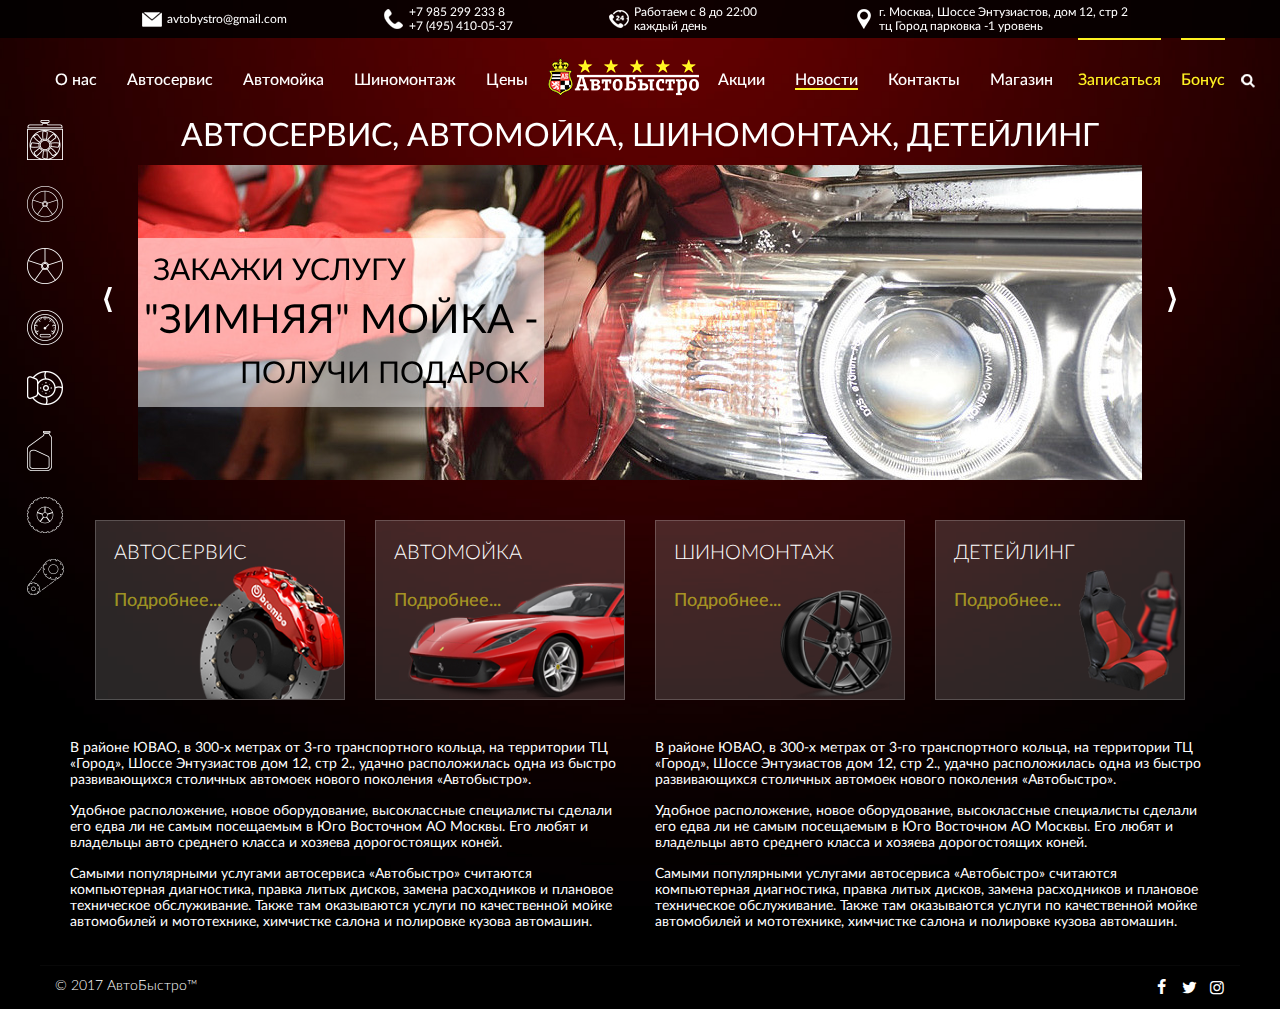
<file: index.html>
<!DOCTYPE html>
<html lang="ru">
  <head>
    <meta charset="UTF-8">
    <link rel="shortcut icon" href="./images/pictures/favicon.ico" type="image/x-icon">
    <meta name="viewport" content="width=device-width, initial-scale=1.0">
    <title>АвтоБыстро</title>
    <link rel="stylesheet" href="./css/style.css">
    <script src="./js/bundle.js"></script>
    <!--script(src="./js/bundle.min.js")-->
  </head>
  <body>
    <div class="wrapper main">
      <div class="header">
        <div class="header__line">
          <div class="container header__contact">
            <div class="header__contact-elem">
              <div class="header__contact-icon icon-email_white"></div>
              <div class="header__contact-text"><a href="mailto:avtobystro@gmail.com">avtobystro@gmail.com</a></div>
            </div>
            <div class="header__contact-elem">
              <div class="header__contact-icon icon-phone_white"></div>
              <div class="header__contact-text"><a href="tel:+7 985 299 233 8">+7 985 299 233 8</a><br><a href="tel:+7 (495) 410-05-37">+7 (495) 410-05-37</a></div>
            </div>
            <div class="header__contact-elem">
              <div class="header__contact-icon icon-call_white"></div>
              <div class="header__contact-text">Работаем с 8 до 22:00<br>каждый день</div>
            </div>
            <div class="header__contact-elem">
              <div class="header__contact-icon icon-marker_white"></div>
              <div class="header__contact-text">г. Москва, Шоссе Энтузиастов, дом 12, стр 2<br>тц Город парковка -1 уровень</div>
            </div>
          </div>
        </div>
        <div class="container clearfix">
          <button class="btn-top-menu" type="button"><span class="icon-menu"></span></button>
          <div class="modal-link-block">
            <div class="modal-link-block__elem"><a class="modal-link-block__elem-link popup-form" href="#callback">Записаться</a></div>
            <div class="modal-link-block__elem"><a class="modal-link-block__elem-link popup-form" href="#bonus">Бонус</a></div>
          </div>
          <button class="btn-left-menu" type="button"><span class="icon-menu"></span></button><a class="btn-search popup-form" href="#search"><span class="icon-search"></span></a><a class="logo logo-adaptive" href="./index.html"><img class="logo__img" src="./images/pictures/logo.png"></a>
          <div class="menu-box">
            <div class="menu menu--left">
              <div class="menu__elem"><a class="menu__elem-link" href="./about.html">О нас</a></div>
              <div class="menu__elem"><a class="menu__elem-link" href="./car-service.html">Автосервис</a></div>
              <div class="menu__elem"><a class="menu__elem-link" href="./car-wash.html">Автомойка</a></div>
              <div class="menu__elem"><a class="menu__elem-link" href="./mounting.html">Шиномонтаж</a></div>
              <div class="menu__elem"><a class="menu__elem-link" href="./price.html">Цены</a></div>
            </div>
            <div class="menu menu--right">
              <div class="menu__elem"><a class="menu__elem-link" href="./stock.html">Акции</a></div>
              <div class="menu__elem active"><a class="menu__elem-link" href="./news.html">Новости</a></div>
              <div class="menu__elem"><a class="menu__elem-link" href="./contact.html">Контакты</a></div>
              <div class="menu__elem"><a class="menu__elem-link" href="./shop.html">Магазин</a></div>
            </div><a class="logo logo-desktop" href="./index.html"><img class="logo__img" src="./images/pictures/logo.png"></a>
          </div>
        </div>
      </div>
      <div class="left-menu-overlay"></div>
      <div class="left-menu">
        <div class="left-menu__elem active">
          <div class="left-menu__elem-link"><a class="left-menu__elem-link-box" href="#"><img class="left-menu__elem-img" src="./images/pictures/menu-icon/i1.png" alt=""><span class="left-menu__elem-text">Обслуживание кондиционера</span></a><span class="sub-menu"><span class="sub-menu__elem"><a class="sub-menu__elem-link" href="#">Диагностика системы кондиционирования</a></span><span class="sub-menu__elem"><a class="sub-menu__elem-link" href="#">Заправка кондиционера</a></span><span class="sub-menu__elem"><a class="sub-menu__elem-link" href="#">Ремонт трубок СК</a></span><span class="sub-menu__elem"><a class="sub-menu__elem-link" href="#">Замена радиаторов СК</a></span><span class="sub-menu__elem"><a class="sub-menu__elem-link" href="#">Опрессовка трубок СК</a></span><span class="sub-menu__elem"><a class="sub-menu__elem-link" href="#">Антибактериальная обработка СК</a></span><span class="sub-menu__elem"><a class="sub-menu__elem-link" href="#">Озонирование СК</a></span><span class="sub-menu__elem"><a class="sub-menu__elem-link" href="#">Аргонная сварка элементов ск</a></span></span></div>
        </div>
        <div class="left-menu__elem">
          <div class="left-menu__elem-link"><a class="left-menu__elem-link-box" href="#"><img class="left-menu__elem-img" src="./images/pictures/menu-icon/i2.png" alt=""><span class="left-menu__elem-text">Шиномонтаж</span></a></div>
        </div>
        <div class="left-menu__elem">
          <div class="left-menu__elem-link">
            <div class="left-menu__elem-link"><a class="left-menu__elem-link-box" href="#"><img class="left-menu__elem-img" src="./images/pictures/menu-icon/i3.png" alt=""><span class="left-menu__elem-text">Ремонт дисков</span></a><span class="sub-menu"><span class="sub-menu__elem"><a class="sub-menu__elem-link" href="#">Диагностика системы кондиционирования</a></span><span class="sub-menu__elem"><a class="sub-menu__elem-link" href="#">Заправка кондиционера</a></span><span class="sub-menu__elem"><a class="sub-menu__elem-link" href="#">Ремонт трубок СК</a></span><span class="sub-menu__elem"><a class="sub-menu__elem-link" href="#">Замена радиаторов СК</a></span><span class="sub-menu__elem"><a class="sub-menu__elem-link" href="#">Опрессовка трубок СК</a></span><span class="sub-menu__elem"><a class="sub-menu__elem-link" href="#">Антибактериальная обработка СК</a></span><span class="sub-menu__elem"><a class="sub-menu__elem-link" href="#">Озонирование СК</a></span><span class="sub-menu__elem"><a class="sub-menu__elem-link" href="#">Аргонная сварка элементов ск</a></span></span></div>
          </div>
        </div>
        <div class="left-menu__elem">
          <div class="left-menu__elem-link">
            <div class="left-menu__elem-link"><a class="left-menu__elem-link-box" href="#"><img class="left-menu__elem-img" src="./images/pictures/menu-icon/i4.png" alt=""><span class="left-menu__elem-text">Диагностика</span></a></div>
          </div>
        </div>
        <div class="left-menu__elem">
          <div class="left-menu__elem-link">
            <div class="left-menu__elem-link"><a class="left-menu__elem-link-box" href="#"><img class="left-menu__elem-img" src="./images/pictures/menu-icon/i5.png" alt=""><span class="left-menu__elem-text">Замена колодок</span></a></div>
          </div>
        </div>
        <div class="left-menu__elem">
          <div class="left-menu__elem-link">
            <div class="left-menu__elem-link"><a class="left-menu__elem-link-box" href="#"><img class="left-menu__elem-img" src="./images/pictures/menu-icon/i6.png" alt=""><span class="left-menu__elem-text">Замена масла</span></a><span class="sub-menu"><span class="sub-menu__elem"><a class="sub-menu__elem-link" href="#">Диагностика системы кондиционирования</a></span><span class="sub-menu__elem"><a class="sub-menu__elem-link" href="#">Заправка кондиционера</a></span><span class="sub-menu__elem"><a class="sub-menu__elem-link" href="#">Ремонт трубок СК</a></span><span class="sub-menu__elem"><a class="sub-menu__elem-link" href="#">Замена радиаторов СК</a></span><span class="sub-menu__elem"><a class="sub-menu__elem-link" href="#">Опрессовка трубок СК</a></span><span class="sub-menu__elem"><a class="sub-menu__elem-link" href="#">Антибактериальная обработка СК</a></span><span class="sub-menu__elem"><a class="sub-menu__elem-link" href="#">Озонирование СК</a></span><span class="sub-menu__elem"><a class="sub-menu__elem-link" href="#">Аргонная сварка элементов ск</a></span></span></div>
          </div>
        </div>
        <div class="left-menu__elem">
          <div class="left-menu__elem-link">
            <div class="left-menu__elem-link"><a class="left-menu__elem-link-box" href="#"><img class="left-menu__elem-img" src="./images/pictures/menu-icon/i7.png" alt=""><span class="left-menu__elem-text">Хранение резины</span></a></div>
          </div>
        </div>
        <div class="left-menu__elem">
          <div class="left-menu__elem-link">
            <div class="left-menu__elem-link"><a class="left-menu__elem-link-box" href="#"><img class="left-menu__elem-img" src="./images/pictures/menu-icon/i8.png" alt=""><span class="left-menu__elem-text">Экспресс работы то</span></a></div>
          </div>
        </div>
      </div>
      <div class="content">
        <div class="container">
          <div class="custom-slider">
            <div class="custom-slider__init">
              <div class="custom-slider__elem">
                <div class="custom-slider__title">Автосервис, автомойка, шиномонтаж, детейлинг</div>
                <div class="custom-slider__elem-box"><a class="custom-slider__link" href="#"><img class="custom-slider__img" src="./images/pictures/slider/s4.jpg" alt="">
                    <div class="custom-slider__text">
                      <div class="text-left">закажи услугу</div>
                      <div class="text-center row"><span>"зимняя" мойка -</span></div>
                      <div class="text-right">получи подарок</div>
                    </div></a></div>
              </div>
              <div class="custom-slider__elem">
                <div class="custom-slider__title">Автосервис, автомойка, шиномонтаж, детейлинг</div>
                <div class="custom-slider__elem-box"><a class="custom-slider__link" href="#"><img class="custom-slider__img" src="./images/pictures/slider/s4.jpg" alt="">
                    <div class="custom-slider__text">
                      <div class="text-left">закажи услугу</div>
                      <div class="text-center row"><span>"зимняя" мойка -</span></div>
                      <div class="text-right">получи подарок</div>
                    </div></a></div>
              </div>
              <div class="custom-slider__elem">
                <div class="custom-slider__title">Автосервис, автомойка, шиномонтаж, детейлинг</div>
                <div class="custom-slider__elem-box"><a class="custom-slider__link" href="#"><img class="custom-slider__img" src="./images/pictures/slider/s4.jpg" alt="">
                    <div class="custom-slider__text">
                      <div class="text-left">закажи услугу</div>
                      <div class="text-center row"><span>"зимняя" мойка -</span></div>
                      <div class="text-right">получи подарок</div>
                    </div></a></div>
              </div>
              <div class="custom-slider__elem">
                <div class="custom-slider__title">Автосервис, автомойка, шиномонтаж, детейлинг</div>
                <div class="custom-slider__elem-box"><a class="custom-slider__link" href="#"><img class="custom-slider__img" src="./images/pictures/slider/s4.jpg" alt="">
                    <div class="custom-slider__text">
                      <div class="text-left">закажи услугу</div>
                      <div class="text-center row"><span>"зимняя" мойка -</span></div>
                      <div class="text-right">получи подарок</div>
                    </div></a></div>
              </div>
              <div class="custom-slider__elem">
                <div class="custom-slider__title">Автосервис, автомойка, шиномонтаж, детейлинг</div>
                <div class="custom-slider__elem-box"><a class="custom-slider__link" href="#"><img class="custom-slider__img" src="./images/pictures/slider/s4.jpg" alt="">
                    <div class="custom-slider__text">
                      <div class="text-left">закажи услугу</div>
                      <div class="text-center row"><span>"зимняя" мойка -</span></div>
                      <div class="text-right">получи подарок</div>
                    </div></a></div>
              </div>
            </div>
          </div>
          <div class="category">
            <div class="category__elem">
              <div class="category__elem-box main-category-mod">
                <div class="category__elem-name">Автосервис</div><a class="category__elem-link" href="#">Подробнее...</a><a class="category__elem-img-box" href="#"><img class="category__elem-img right-position" src="./images/pictures/category/c1.png" alt=""></a>
              </div>
            </div>
            <div class="category__elem">
              <div class="category__elem-box main-category-mod">
                <div class="category__elem-name">Автомойка</div><a class="category__elem-link" href="#">Подробнее...</a><a class="category__elem-img-box" href="#"><img class="category__elem-img right-position" src="./images/pictures/category/c2.png" alt=""></a>
              </div>
            </div>
            <div class="category__elem">
              <div class="category__elem-box main-category-mod">
                <div class="category__elem-name">Шиномонтаж</div><a class="category__elem-link" href="#">Подробнее...</a><a class="category__elem-img-box" href="#"><img class="category__elem-img right-position" src="./images/pictures/category/c3.png" alt=""></a>
              </div>
            </div>
            <div class="category__elem">
              <div class="category__elem-box main-category-mod">
                <div class="category__elem-name">Детейлинг</div><a class="category__elem-link" href="#">Подробнее...</a><a class="category__elem-img-box" href="#"><img class="category__elem-img right-position" src="./images/pictures/category/c4.png" alt=""></a>
              </div>
            </div>
          </div>
          <div class="seo">
            <div>
              <p>В районе ЮВАО, в 300-х метрах от 3-го транспортного кольца, на территории ТЦ «Город», Шоссе Энтузиастов дом 12, стр 2., удачно расположилась одна из быстро развивающихся столичных автомоек нового поколения «Автобыстро».</p>
              <p>Удобное расположение, новое оборудование, высоклассные специалисты сделали его едва ли не самым посещаемым в Юго Восточном АО Москвы. Его любят и владельцы авто среднего класса и хозяева дорогостоящих коней.</p>
              <p>Самыми популярными услугами автосервиса «Автобыстро» считаются компьютерная диагностика, правка литых дисков, замена расходников и плановое техническое обслуживание. Также там оказываются услуги по качественной мойке автомобилей и мототехнике, химчистке салона и полировке кузова автомашин.</p>
            </div>
            <div>
              <p>В районе ЮВАО, в 300-х метрах от 3-го транспортного кольца, на территории ТЦ «Город», Шоссе Энтузиастов дом 12, стр 2., удачно расположилась одна из быстро развивающихся столичных автомоек нового поколения «Автобыстро».</p>
              <p>Удобное расположение, новое оборудование, высоклассные специалисты сделали его едва ли не самым посещаемым в Юго Восточном АО Москвы. Его любят и владельцы авто среднего класса и хозяева дорогостоящих коней.</p>
              <p>Самыми популярными услугами автосервиса «Автобыстро» считаются компьютерная диагностика, правка литых дисков, замена расходников и плановое техническое обслуживание. Также там оказываются услуги по качественной мойке автомобилей и мототехнике, химчистке салона и полировке кузова автомашин.</p>
            </div>
          </div>
        </div>
      </div>
      <div class="footer">
        <div class="container clearfix">
          <div class="social"><a class="social__elem fb-link" href="#"><span class="icon-facebook"></span></a><a class="social__elem tw-link" href="#"><span class="icon-twitter"></span></a><a class="social__elem inst-link" href="#"><span class="icon-instagram"></span></a></div>
          <div class="copy">© 2017 АвтоБыстро™</div>
        </div>
      </div>
      <div class="mfp-hide popup-block" id="bonus">
        <div class="popup-block__title">Заполни форму и получи скидку на все услуги 10 %</div>
        <form class="form validate">
          <div class="form__group">
            <input class="form__input" type="text" placeholder="Ваше имя" name="" required>
          </div>
          <div class="form__group">
            <input class="form__input" type="email" placeholder="Электронная почта" name="" required>
          </div>
          <div class="form__group">
            <input class="form__input" type="tel" placeholder="Номер телефона" name="" required>
          </div>
          <div class="form__group">
            <input class="form__input" type="text" placeholder="Какой автомобиль?" name="" required>
          </div>
          <div class="popup-block__text">
            <p>После заполнения формы, вы автоматически становитесь участником призовых розыгрышей проводимых компанией.</p>
            <p>Все данные конфиденциальны и не предоставляются третьим лица!<br>Компания оставляет за собой право изменять размеры скидок, публикуя информацию на официальном сайте.</p>
          </div>
          <button class="form__send" type="submit">Отправить</button>
        </form>
      </div>
      <div class="mfp-hide popup-block" id="callback">
        <div class="popup-block__title">Заполни форму и получи скидку на все услуги 10 %</div>
        <form class="form validate">
          <div class="form__group form__select-box">
            <select class="form__select wide custom-select">
              <option value="Автосервис">Автосервис</option>
              <option value="Автомойка">Автомойка</option>
              <option value="Шиномонтаж">Шиномонтаж</option>
            </select>
          </div>
          <div class="form__group">
            <input class="form__input" type="text" placeholder="Гос. Номер" name="" required>
          </div>
          <div class="form__group">
            <input class="form__input" type="text" placeholder="Какой автомобиль?" name="" required>
          </div>
          <div class="form__group">
            <input class="form__input" type="text" placeholder="ФИО" name="" required>
          </div>
          <div class="form__group">
            <input class="form__input" type="tel" placeholder="Номер телефона" name="" required>
          </div>
          <div class="form__group">
            <input class="form__input" type="email" placeholder="Ваши комментарии" name="" required>
          </div>
          <div class="popup-block__text">
            <p>После заполнения формы, вы автоматически становитесь участником призовых розыгрышей проводимых компанией.</p>
            <p>Все данные конфиденциальны и не предоставляются третьим лица!<br>Компания оставляет за собой право изменять размеры скидок, публикуя информацию на официальном сайте.</p>
          </div>
          <button class="form__send" type="submit">Записаться</button>
        </form>
      </div>
      <div class="mfp-hide popup-block" id="search">
        <form class="form validate">
          <div class="form__group">
            <input class="form__input form__search-input js-form-input" type="text" placeholder="Поиск..." name="" required>
          </div>
          <button class="form__search-btn" type="submit"><span class="icon-search"></span></button>
        </form>
      </div>
    </div>
  </body>
</html>
</file>
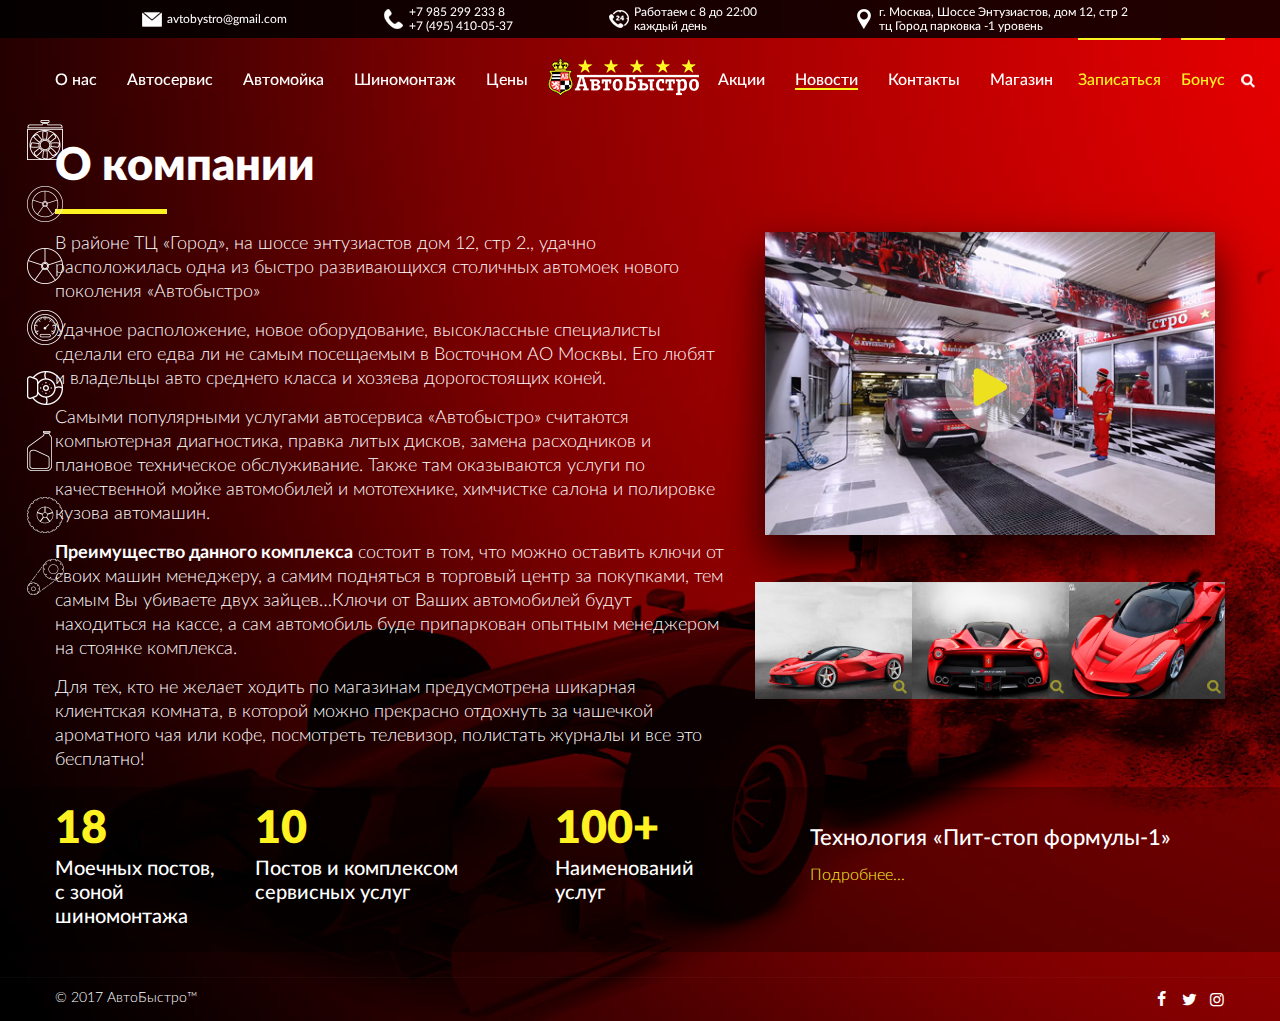
<file: about.html>
<!DOCTYPE html>
<html lang="ru">
  <head>
    <meta charset="UTF-8">
    <link rel="shortcut icon" href="./images/pictures/favicon.ico" type="image/x-icon">
    <meta name="viewport" content="width=device-width, initial-scale=1.0">
    <title>АвтоБыстро</title>
    <link rel="stylesheet" href="./css/style.css">
    <script src="./js/bundle.js"></script>
    <!--script(src="./js/bundle.min.js")-->
  </head>
  <body>
    <div class="wrapper" style="background-image: url('./images/pictures/bg/about-bg.jpg')">
      <div class="header">
        <div class="header__line">
          <div class="container header__contact">
            <div class="header__contact-elem">
              <div class="header__contact-icon icon-email_white"></div>
              <div class="header__contact-text"><a href="mailto:avtobystro@gmail.com">avtobystro@gmail.com</a></div>
            </div>
            <div class="header__contact-elem">
              <div class="header__contact-icon icon-phone_white"></div>
              <div class="header__contact-text"><a href="tel:+7 985 299 233 8">+7 985 299 233 8</a><br><a href="tel:+7 (495) 410-05-37">+7 (495) 410-05-37</a></div>
            </div>
            <div class="header__contact-elem">
              <div class="header__contact-icon icon-call_white"></div>
              <div class="header__contact-text">Работаем с 8 до 22:00<br>каждый день</div>
            </div>
            <div class="header__contact-elem">
              <div class="header__contact-icon icon-marker_white"></div>
              <div class="header__contact-text">г. Москва, Шоссе Энтузиастов, дом 12, стр 2<br>тц Город парковка -1 уровень</div>
            </div>
          </div>
        </div>
        <div class="container clearfix">
          <button class="btn-top-menu" type="button"><span class="icon-menu"></span></button>
          <div class="modal-link-block">
            <div class="modal-link-block__elem"><a class="modal-link-block__elem-link popup-form" href="#callback">Записаться</a></div>
            <div class="modal-link-block__elem"><a class="modal-link-block__elem-link popup-form" href="#bonus">Бонус</a></div>
          </div>
          <button class="btn-left-menu" type="button"><span class="icon-menu"></span></button><a class="btn-search popup-form" href="#search"><span class="icon-search"></span></a><a class="logo logo-adaptive" href="./index.html"><img class="logo__img" src="./images/pictures/logo.png"></a>
          <div class="menu-box">
            <div class="menu menu--left">
              <div class="menu__elem"><a class="menu__elem-link" href="./about.html">О нас</a></div>
              <div class="menu__elem"><a class="menu__elem-link" href="./car-service.html">Автосервис</a></div>
              <div class="menu__elem"><a class="menu__elem-link" href="./car-wash.html">Автомойка</a></div>
              <div class="menu__elem"><a class="menu__elem-link" href="./mounting.html">Шиномонтаж</a></div>
              <div class="menu__elem"><a class="menu__elem-link" href="./price.html">Цены</a></div>
            </div>
            <div class="menu menu--right">
              <div class="menu__elem"><a class="menu__elem-link" href="./stock.html">Акции</a></div>
              <div class="menu__elem active"><a class="menu__elem-link" href="./news.html">Новости</a></div>
              <div class="menu__elem"><a class="menu__elem-link" href="./contact.html">Контакты</a></div>
              <div class="menu__elem"><a class="menu__elem-link" href="./shop.html">Магазин</a></div>
            </div><a class="logo logo-desktop" href="./index.html"><img class="logo__img" src="./images/pictures/logo.png"></a>
          </div>
        </div>
      </div>
      <div class="left-menu-overlay"></div>
      <div class="left-menu">
        <div class="left-menu__elem active">
          <div class="left-menu__elem-link"><a class="left-menu__elem-link-box" href="#"><img class="left-menu__elem-img" src="./images/pictures/menu-icon/i1.png" alt=""><span class="left-menu__elem-text">Обслуживание кондиционера</span></a><span class="sub-menu"><span class="sub-menu__elem"><a class="sub-menu__elem-link" href="#">Диагностика системы кондиционирования</a></span><span class="sub-menu__elem"><a class="sub-menu__elem-link" href="#">Заправка кондиционера</a></span><span class="sub-menu__elem"><a class="sub-menu__elem-link" href="#">Ремонт трубок СК</a></span><span class="sub-menu__elem"><a class="sub-menu__elem-link" href="#">Замена радиаторов СК</a></span><span class="sub-menu__elem"><a class="sub-menu__elem-link" href="#">Опрессовка трубок СК</a></span><span class="sub-menu__elem"><a class="sub-menu__elem-link" href="#">Антибактериальная обработка СК</a></span><span class="sub-menu__elem"><a class="sub-menu__elem-link" href="#">Озонирование СК</a></span><span class="sub-menu__elem"><a class="sub-menu__elem-link" href="#">Аргонная сварка элементов ск</a></span></span></div>
        </div>
        <div class="left-menu__elem">
          <div class="left-menu__elem-link"><a class="left-menu__elem-link-box" href="#"><img class="left-menu__elem-img" src="./images/pictures/menu-icon/i2.png" alt=""><span class="left-menu__elem-text">Шиномонтаж</span></a></div>
        </div>
        <div class="left-menu__elem">
          <div class="left-menu__elem-link">
            <div class="left-menu__elem-link"><a class="left-menu__elem-link-box" href="#"><img class="left-menu__elem-img" src="./images/pictures/menu-icon/i3.png" alt=""><span class="left-menu__elem-text">Ремонт дисков</span></a><span class="sub-menu"><span class="sub-menu__elem"><a class="sub-menu__elem-link" href="#">Диагностика системы кондиционирования</a></span><span class="sub-menu__elem"><a class="sub-menu__elem-link" href="#">Заправка кондиционера</a></span><span class="sub-menu__elem"><a class="sub-menu__elem-link" href="#">Ремонт трубок СК</a></span><span class="sub-menu__elem"><a class="sub-menu__elem-link" href="#">Замена радиаторов СК</a></span><span class="sub-menu__elem"><a class="sub-menu__elem-link" href="#">Опрессовка трубок СК</a></span><span class="sub-menu__elem"><a class="sub-menu__elem-link" href="#">Антибактериальная обработка СК</a></span><span class="sub-menu__elem"><a class="sub-menu__elem-link" href="#">Озонирование СК</a></span><span class="sub-menu__elem"><a class="sub-menu__elem-link" href="#">Аргонная сварка элементов ск</a></span></span></div>
          </div>
        </div>
        <div class="left-menu__elem">
          <div class="left-menu__elem-link">
            <div class="left-menu__elem-link"><a class="left-menu__elem-link-box" href="#"><img class="left-menu__elem-img" src="./images/pictures/menu-icon/i4.png" alt=""><span class="left-menu__elem-text">Диагностика</span></a></div>
          </div>
        </div>
        <div class="left-menu__elem">
          <div class="left-menu__elem-link">
            <div class="left-menu__elem-link"><a class="left-menu__elem-link-box" href="#"><img class="left-menu__elem-img" src="./images/pictures/menu-icon/i5.png" alt=""><span class="left-menu__elem-text">Замена колодок</span></a></div>
          </div>
        </div>
        <div class="left-menu__elem">
          <div class="left-menu__elem-link">
            <div class="left-menu__elem-link"><a class="left-menu__elem-link-box" href="#"><img class="left-menu__elem-img" src="./images/pictures/menu-icon/i6.png" alt=""><span class="left-menu__elem-text">Замена масла</span></a><span class="sub-menu"><span class="sub-menu__elem"><a class="sub-menu__elem-link" href="#">Диагностика системы кондиционирования</a></span><span class="sub-menu__elem"><a class="sub-menu__elem-link" href="#">Заправка кондиционера</a></span><span class="sub-menu__elem"><a class="sub-menu__elem-link" href="#">Ремонт трубок СК</a></span><span class="sub-menu__elem"><a class="sub-menu__elem-link" href="#">Замена радиаторов СК</a></span><span class="sub-menu__elem"><a class="sub-menu__elem-link" href="#">Опрессовка трубок СК</a></span><span class="sub-menu__elem"><a class="sub-menu__elem-link" href="#">Антибактериальная обработка СК</a></span><span class="sub-menu__elem"><a class="sub-menu__elem-link" href="#">Озонирование СК</a></span><span class="sub-menu__elem"><a class="sub-menu__elem-link" href="#">Аргонная сварка элементов ск</a></span></span></div>
          </div>
        </div>
        <div class="left-menu__elem">
          <div class="left-menu__elem-link">
            <div class="left-menu__elem-link"><a class="left-menu__elem-link-box" href="#"><img class="left-menu__elem-img" src="./images/pictures/menu-icon/i7.png" alt=""><span class="left-menu__elem-text">Хранение резины</span></a></div>
          </div>
        </div>
        <div class="left-menu__elem">
          <div class="left-menu__elem-link">
            <div class="left-menu__elem-link"><a class="left-menu__elem-link-box" href="#"><img class="left-menu__elem-img" src="./images/pictures/menu-icon/i8.png" alt=""><span class="left-menu__elem-text">Экспресс работы то</span></a></div>
          </div>
        </div>
      </div>
      <div class="content">
        <div class="container">
          <div class="page-title-box">
            <h1 class="page-title">О компании</h1><span class="page-title-line"></span>
          </div>
          <div class="row page-content">
            <div class="col-md-7">
              <p>В районе ТЦ «Город», на шоссе энтузиастов дом 12, стр 2., удачно расположилась одна из быстро развивающихся столичных автомоек нового поколения «Автобыстро»</p>
              <p>Удачное расположение, новое оборудование, высоклассные специалисты сделали его едва ли не самым посещаемым в Восточном АО Москвы. Его любят и владельцы авто среднего класса и хозяева дорогостоящих коней.</p>
              <p>Самыми популярными услугами автосервиса «Автобыстро» считаются компьютерная диагностика, правка литых дисков, замена расходников и плановое техническое обслуживание. Также там оказываются услуги по качественной мойке автомобилей и мототехнике, химчистке салона и полировке кузова автомашин.</p>
              <p><strong>Преимущество данного комплекса</strong> состоит в том, что можно оставить ключи от своих машин менеджеру, а самим подняться в торговый центр за покупками, тем самым Вы убиваете двух зайцев…Ключи от Ваших автомобилей будут находиться на кассе, а сам автомобиль буде припаркован опытным менеджером на стоянке комплекса.</p>
              <p>Для тех, кто не желает ходить по магазинам предусмотрена шикарная клиентская комната, в которой можно прекрасно отдохнуть за чашечкой ароматного чая или кофе, посмотреть телевизор, полистать журналы и все это бесплатно!</p>
            </div>
            <div class="col-md-5">
              <div class="about-video"><img class="about-video__img" src="./images/pictures/slider/video-img.jpg"><a class="about-video__link popup-video" href="http://www.youtube.com/watch?v=0O2aH4XLbto"><span class="about-video__icon-play"></span></a></div>
              <div class="slider-nav">
                <div class="slider-nav__elem"><span class="slider-nav__elem-icon-zoom"></span><a class="slider-nav__elem-link image-popup" href="./images/pictures/slider/s1.jpg" rel="lightbox" data-lightbox="example-set"><img class="slider-nav__elem-img" src="./images/pictures/slider/s1.jpg"></a></div>
                <div class="slider-nav__elem"><span class="slider-nav__elem-icon-zoom"></span><a class="slider-nav__elem-link image-popup" href="./images/pictures/slider/s2.jpg" rel="lightbox" data-lightbox="example-set"><img class="slider-nav__elem-img" src="./images/pictures/slider/s2.jpg"></a></div>
                <div class="slider-nav__elem"><span class="slider-nav__elem-icon-zoom"></span><a class="slider-nav__elem-link image-popup" href="./images/pictures/slider/s3.jpg" rel="lightbox" data-lightbox="example-set"><img class="slider-nav__elem-img" src="./images/pictures/slider/s3.jpg"></a></div>
              </div>
            </div>
          </div>
        </div>
        <div class="advantages">
          <div class="container">
            <div class="row">
              <div class="col-md-2 col-sm-4 advantages__elem"><span class="advantages__elem-count">18</span>
                <div class="advantages__elem-text">Моечных постов, с зоной шиномонтажа</div>
              </div>
              <div class="col-md-3 col-sm-4 advantages__elem"><span class="advantages__elem-count">10</span>
                <div class="advantages__elem-text">Постов и комплексом сервисных услуг</div>
              </div>
              <div class="col-md-2 col-sm-4 advantages__elem"><span class="advantages__elem-count">100+</span>
                <div class="advantages__elem-text">Наименований услуг</div>
              </div>
              <div class="col-md-5 col-sm-12">
                <div class="advantages__other">
                  <div class="advantages__other-box">
                    <div class="advantages__other-text">Технология «Пит-стоп формулы-1»</div><a class="advantages__other-link">Подробнее...</a>
                  </div>
                </div>
              </div>
            </div>
          </div>
        </div>
      </div>
      <div class="footer">
        <div class="container clearfix">
          <div class="social"><a class="social__elem fb-link" href="#"><span class="icon-facebook"></span></a><a class="social__elem tw-link" href="#"><span class="icon-twitter"></span></a><a class="social__elem inst-link" href="#"><span class="icon-instagram"></span></a></div>
          <div class="copy">© 2017 АвтоБыстро™</div>
        </div>
      </div>
      <div class="mfp-hide popup-block" id="bonus">
        <div class="popup-block__title">Заполни форму и получи скидку на все услуги 10 %</div>
        <form class="form validate">
          <div class="form__group">
            <input class="form__input" type="text" placeholder="Ваше имя" name="" required>
          </div>
          <div class="form__group">
            <input class="form__input" type="email" placeholder="Электронная почта" name="" required>
          </div>
          <div class="form__group">
            <input class="form__input" type="tel" placeholder="Номер телефона" name="" required>
          </div>
          <div class="form__group">
            <input class="form__input" type="text" placeholder="Какой автомобиль?" name="" required>
          </div>
          <div class="popup-block__text">
            <p>После заполнения формы, вы автоматически становитесь участником призовых розыгрышей проводимых компанией.</p>
            <p>Все данные конфиденциальны и не предоставляются третьим лица!<br>Компания оставляет за собой право изменять размеры скидок, публикуя информацию на официальном сайте.</p>
          </div>
          <button class="form__send" type="submit">Отправить</button>
        </form>
      </div>
      <div class="mfp-hide popup-block" id="callback">
        <div class="popup-block__title">Заполни форму и получи скидку на все услуги 10 %</div>
        <form class="form validate">
          <div class="form__group form__select-box">
            <select class="form__select wide custom-select">
              <option value="Автосервис">Автосервис</option>
              <option value="Автомойка">Автомойка</option>
              <option value="Шиномонтаж">Шиномонтаж</option>
            </select>
          </div>
          <div class="form__group">
            <input class="form__input" type="text" placeholder="Гос. Номер" name="" required>
          </div>
          <div class="form__group">
            <input class="form__input" type="text" placeholder="Какой автомобиль?" name="" required>
          </div>
          <div class="form__group">
            <input class="form__input" type="text" placeholder="ФИО" name="" required>
          </div>
          <div class="form__group">
            <input class="form__input" type="tel" placeholder="Номер телефона" name="" required>
          </div>
          <div class="form__group">
            <input class="form__input" type="email" placeholder="Ваши комментарии" name="" required>
          </div>
          <div class="popup-block__text">
            <p>После заполнения формы, вы автоматически становитесь участником призовых розыгрышей проводимых компанией.</p>
            <p>Все данные конфиденциальны и не предоставляются третьим лица!<br>Компания оставляет за собой право изменять размеры скидок, публикуя информацию на официальном сайте.</p>
          </div>
          <button class="form__send" type="submit">Записаться</button>
        </form>
      </div>
      <div class="mfp-hide popup-block" id="search">
        <form class="form validate">
          <div class="form__group">
            <input class="form__input form__search-input js-form-input" type="text" placeholder="Поиск..." name="" required>
          </div>
          <button class="form__search-btn" type="submit"><span class="icon-search"></span></button>
        </form>
      </div>
    </div>
  </body>
</html>
</file>
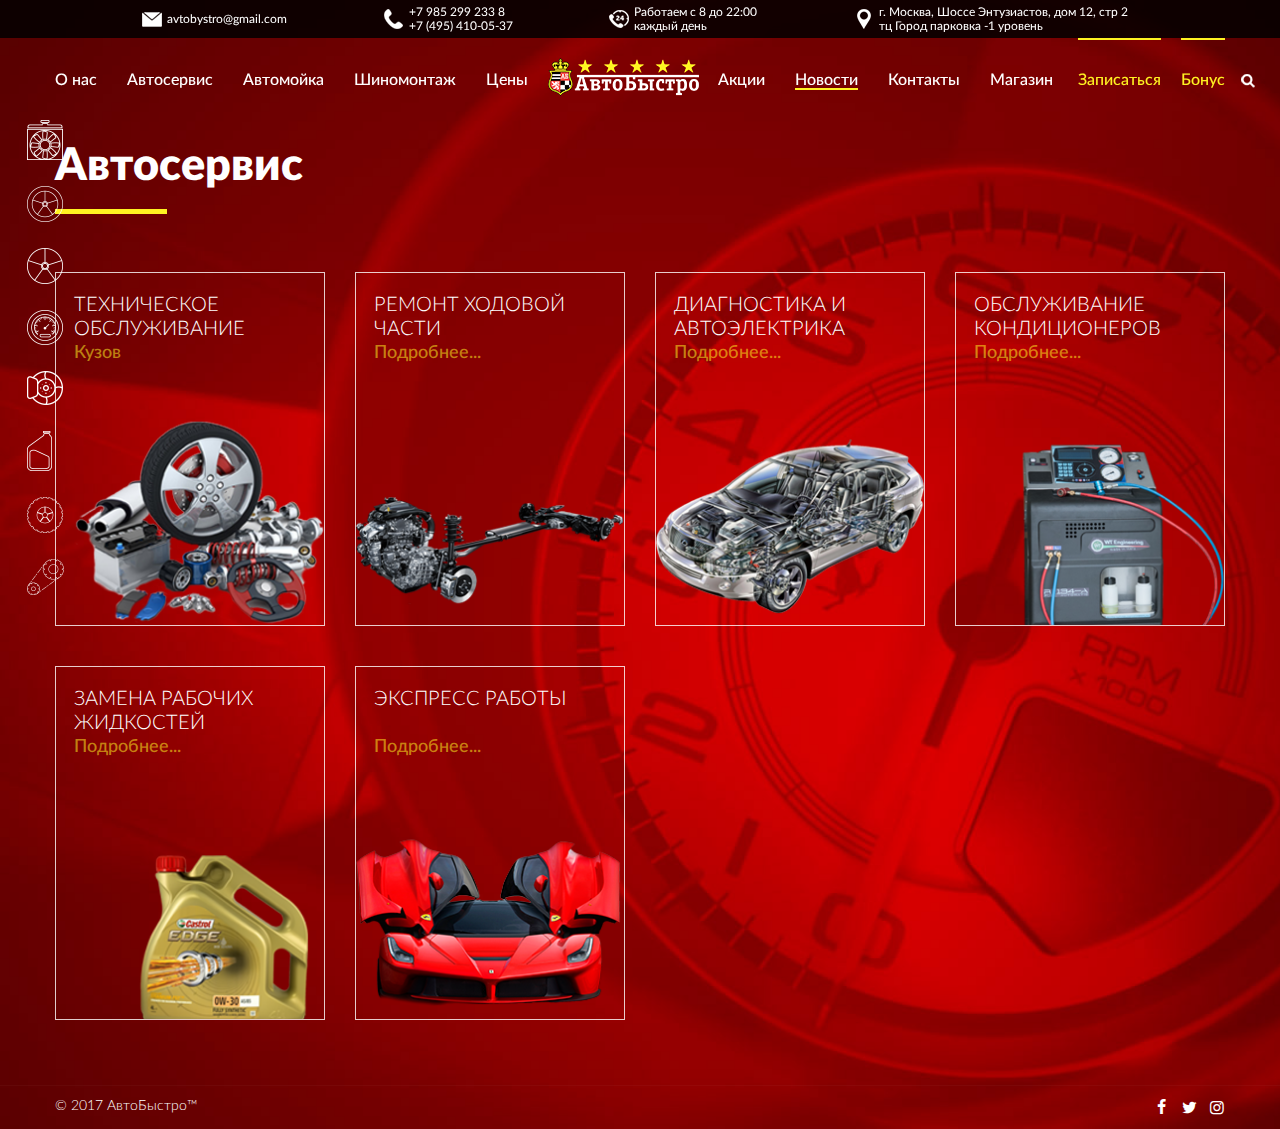
<file: car-service.html>
<!DOCTYPE html>
<html lang="ru">
  <head>
    <meta charset="UTF-8">
    <link rel="shortcut icon" href="./images/pictures/favicon.ico" type="image/x-icon">
    <meta name="viewport" content="width=device-width, initial-scale=1.0">
    <title>АвтоБыстро</title>
    <link rel="stylesheet" href="./css/style.css">
    <script src="./js/bundle.js"></script>
    <!--script(src="./js/bundle.min.js")-->
  </head>
  <body>
    <div class="wrapper" style="background-image: url('./images/pictures/bg/car-service-bg.jpg');">
      <div class="header">
        <div class="header__line">
          <div class="container header__contact">
            <div class="header__contact-elem">
              <div class="header__contact-icon icon-email_white"></div>
              <div class="header__contact-text"><a href="mailto:avtobystro@gmail.com">avtobystro@gmail.com</a></div>
            </div>
            <div class="header__contact-elem">
              <div class="header__contact-icon icon-phone_white"></div>
              <div class="header__contact-text"><a href="tel:+7 985 299 233 8">+7 985 299 233 8</a><br><a href="tel:+7 (495) 410-05-37">+7 (495) 410-05-37</a></div>
            </div>
            <div class="header__contact-elem">
              <div class="header__contact-icon icon-call_white"></div>
              <div class="header__contact-text">Работаем с 8 до 22:00<br>каждый день</div>
            </div>
            <div class="header__contact-elem">
              <div class="header__contact-icon icon-marker_white"></div>
              <div class="header__contact-text">г. Москва, Шоссе Энтузиастов, дом 12, стр 2<br>тц Город парковка -1 уровень</div>
            </div>
          </div>
        </div>
        <div class="container clearfix">
          <button class="btn-top-menu" type="button"><span class="icon-menu"></span></button>
          <div class="modal-link-block">
            <div class="modal-link-block__elem"><a class="modal-link-block__elem-link popup-form" href="#callback">Записаться</a></div>
            <div class="modal-link-block__elem"><a class="modal-link-block__elem-link popup-form" href="#bonus">Бонус</a></div>
          </div>
          <button class="btn-left-menu" type="button"><span class="icon-menu"></span></button><a class="btn-search popup-form" href="#search"><span class="icon-search"></span></a><a class="logo logo-adaptive" href="./index.html"><img class="logo__img" src="./images/pictures/logo.png"></a>
          <div class="menu-box">
            <div class="menu menu--left">
              <div class="menu__elem"><a class="menu__elem-link" href="./about.html">О нас</a></div>
              <div class="menu__elem"><a class="menu__elem-link" href="./car-service.html">Автосервис</a></div>
              <div class="menu__elem"><a class="menu__elem-link" href="./car-wash.html">Автомойка</a></div>
              <div class="menu__elem"><a class="menu__elem-link" href="./mounting.html">Шиномонтаж</a></div>
              <div class="menu__elem"><a class="menu__elem-link" href="./price.html">Цены</a></div>
            </div>
            <div class="menu menu--right">
              <div class="menu__elem"><a class="menu__elem-link" href="./stock.html">Акции</a></div>
              <div class="menu__elem active"><a class="menu__elem-link" href="./news.html">Новости</a></div>
              <div class="menu__elem"><a class="menu__elem-link" href="./contact.html">Контакты</a></div>
              <div class="menu__elem"><a class="menu__elem-link" href="./shop.html">Магазин</a></div>
            </div><a class="logo logo-desktop" href="./index.html"><img class="logo__img" src="./images/pictures/logo.png"></a>
          </div>
        </div>
      </div>
      <div class="left-menu-overlay"></div>
      <div class="left-menu">
        <div class="left-menu__elem active">
          <div class="left-menu__elem-link"><a class="left-menu__elem-link-box" href="#"><img class="left-menu__elem-img" src="./images/pictures/menu-icon/i1.png" alt=""><span class="left-menu__elem-text">Обслуживание кондиционера</span></a><span class="sub-menu"><span class="sub-menu__elem"><a class="sub-menu__elem-link" href="#">Диагностика системы кондиционирования</a></span><span class="sub-menu__elem"><a class="sub-menu__elem-link" href="#">Заправка кондиционера</a></span><span class="sub-menu__elem"><a class="sub-menu__elem-link" href="#">Ремонт трубок СК</a></span><span class="sub-menu__elem"><a class="sub-menu__elem-link" href="#">Замена радиаторов СК</a></span><span class="sub-menu__elem"><a class="sub-menu__elem-link" href="#">Опрессовка трубок СК</a></span><span class="sub-menu__elem"><a class="sub-menu__elem-link" href="#">Антибактериальная обработка СК</a></span><span class="sub-menu__elem"><a class="sub-menu__elem-link" href="#">Озонирование СК</a></span><span class="sub-menu__elem"><a class="sub-menu__elem-link" href="#">Аргонная сварка элементов ск</a></span></span></div>
        </div>
        <div class="left-menu__elem">
          <div class="left-menu__elem-link"><a class="left-menu__elem-link-box" href="#"><img class="left-menu__elem-img" src="./images/pictures/menu-icon/i2.png" alt=""><span class="left-menu__elem-text">Шиномонтаж</span></a></div>
        </div>
        <div class="left-menu__elem">
          <div class="left-menu__elem-link">
            <div class="left-menu__elem-link"><a class="left-menu__elem-link-box" href="#"><img class="left-menu__elem-img" src="./images/pictures/menu-icon/i3.png" alt=""><span class="left-menu__elem-text">Ремонт дисков</span></a><span class="sub-menu"><span class="sub-menu__elem"><a class="sub-menu__elem-link" href="#">Диагностика системы кондиционирования</a></span><span class="sub-menu__elem"><a class="sub-menu__elem-link" href="#">Заправка кондиционера</a></span><span class="sub-menu__elem"><a class="sub-menu__elem-link" href="#">Ремонт трубок СК</a></span><span class="sub-menu__elem"><a class="sub-menu__elem-link" href="#">Замена радиаторов СК</a></span><span class="sub-menu__elem"><a class="sub-menu__elem-link" href="#">Опрессовка трубок СК</a></span><span class="sub-menu__elem"><a class="sub-menu__elem-link" href="#">Антибактериальная обработка СК</a></span><span class="sub-menu__elem"><a class="sub-menu__elem-link" href="#">Озонирование СК</a></span><span class="sub-menu__elem"><a class="sub-menu__elem-link" href="#">Аргонная сварка элементов ск</a></span></span></div>
          </div>
        </div>
        <div class="left-menu__elem">
          <div class="left-menu__elem-link">
            <div class="left-menu__elem-link"><a class="left-menu__elem-link-box" href="#"><img class="left-menu__elem-img" src="./images/pictures/menu-icon/i4.png" alt=""><span class="left-menu__elem-text">Диагностика</span></a></div>
          </div>
        </div>
        <div class="left-menu__elem">
          <div class="left-menu__elem-link">
            <div class="left-menu__elem-link"><a class="left-menu__elem-link-box" href="#"><img class="left-menu__elem-img" src="./images/pictures/menu-icon/i5.png" alt=""><span class="left-menu__elem-text">Замена колодок</span></a></div>
          </div>
        </div>
        <div class="left-menu__elem">
          <div class="left-menu__elem-link">
            <div class="left-menu__elem-link"><a class="left-menu__elem-link-box" href="#"><img class="left-menu__elem-img" src="./images/pictures/menu-icon/i6.png" alt=""><span class="left-menu__elem-text">Замена масла</span></a><span class="sub-menu"><span class="sub-menu__elem"><a class="sub-menu__elem-link" href="#">Диагностика системы кондиционирования</a></span><span class="sub-menu__elem"><a class="sub-menu__elem-link" href="#">Заправка кондиционера</a></span><span class="sub-menu__elem"><a class="sub-menu__elem-link" href="#">Ремонт трубок СК</a></span><span class="sub-menu__elem"><a class="sub-menu__elem-link" href="#">Замена радиаторов СК</a></span><span class="sub-menu__elem"><a class="sub-menu__elem-link" href="#">Опрессовка трубок СК</a></span><span class="sub-menu__elem"><a class="sub-menu__elem-link" href="#">Антибактериальная обработка СК</a></span><span class="sub-menu__elem"><a class="sub-menu__elem-link" href="#">Озонирование СК</a></span><span class="sub-menu__elem"><a class="sub-menu__elem-link" href="#">Аргонная сварка элементов ск</a></span></span></div>
          </div>
        </div>
        <div class="left-menu__elem">
          <div class="left-menu__elem-link">
            <div class="left-menu__elem-link"><a class="left-menu__elem-link-box" href="#"><img class="left-menu__elem-img" src="./images/pictures/menu-icon/i7.png" alt=""><span class="left-menu__elem-text">Хранение резины</span></a></div>
          </div>
        </div>
        <div class="left-menu__elem">
          <div class="left-menu__elem-link">
            <div class="left-menu__elem-link"><a class="left-menu__elem-link-box" href="#"><img class="left-menu__elem-img" src="./images/pictures/menu-icon/i8.png" alt=""><span class="left-menu__elem-text">Экспресс работы то</span></a></div>
          </div>
        </div>
      </div>
      <div class="content">
        <div class="container">
          <div class="page-title-box">
            <h1 class="page-title">Автосервис</h1><span class="page-title-line"></span>
          </div>
          <div class="category">
            <div class="category__elem">
              <div class="category__elem-box">
                <div class="category__elem-name">Техническое обслуживание</div><a class="category__elem-link" href="#">Кузов</a><a class="category__elem-img-box" href="#"><img class="category__elem-img" src="./images/pictures/category/c13.png" alt=""></a>
              </div>
            </div>
            <div class="category__elem">
              <div class="category__elem-box">
                <div class="category__elem-name">Ремонт ходовой части</div><a class="category__elem-link" href="#">Подробнее...</a><a class="category__elem-img-box" href="#"><img class="category__elem-img" src="./images/pictures/category/c14.png" alt=""></a>
              </div>
            </div>
            <div class="category__elem">
              <div class="category__elem-box">
                <div class="category__elem-name">Диагностика и автоэлектрика</div><a class="category__elem-link" href="#">Подробнее...</a><a class="category__elem-img-box" href="#"><img class="category__elem-img" src="./images/pictures/category/c15.png" alt=""></a>
              </div>
            </div>
            <div class="category__elem">
              <div class="category__elem-box">
                <div class="category__elem-name">Обслуживание кондиционеров</div><a class="category__elem-link" href="#">Подробнее...</a><a class="category__elem-img-box" href="#"><img class="category__elem-img" src="./images/pictures/category/c16.png" alt=""></a>
              </div>
            </div>
            <div class="category__elem">
              <div class="category__elem-box">
                <div class="category__elem-name">Замена рабочих жидкостей</div><a class="category__elem-link" href="#">Подробнее...</a><a class="category__elem-img-box" href="#"><img class="category__elem-img" src="./images/pictures/category/c17.png" alt=""></a>
              </div>
            </div>
            <div class="category__elem">
              <div class="category__elem-box">
                <div class="category__elem-name">Экспресс работы</div><a class="category__elem-link" href="#">Подробнее...</a><a class="category__elem-img-box" href="#"><img class="category__elem-img" src="./images/pictures/category/c18.png" alt=""></a>
              </div>
            </div>
          </div>
        </div>
      </div>
      <div class="footer">
        <div class="container clearfix">
          <div class="social"><a class="social__elem fb-link" href="#"><span class="icon-facebook"></span></a><a class="social__elem tw-link" href="#"><span class="icon-twitter"></span></a><a class="social__elem inst-link" href="#"><span class="icon-instagram"></span></a></div>
          <div class="copy">© 2017 АвтоБыстро™</div>
        </div>
      </div>
      <div class="mfp-hide popup-block" id="bonus">
        <div class="popup-block__title">Заполни форму и получи скидку на все услуги 10 %</div>
        <form class="form validate">
          <div class="form__group">
            <input class="form__input" type="text" placeholder="Ваше имя" name="" required>
          </div>
          <div class="form__group">
            <input class="form__input" type="email" placeholder="Электронная почта" name="" required>
          </div>
          <div class="form__group">
            <input class="form__input" type="tel" placeholder="Номер телефона" name="" required>
          </div>
          <div class="form__group">
            <input class="form__input" type="text" placeholder="Какой автомобиль?" name="" required>
          </div>
          <div class="popup-block__text">
            <p>После заполнения формы, вы автоматически становитесь участником призовых розыгрышей проводимых компанией.</p>
            <p>Все данные конфиденциальны и не предоставляются третьим лица!<br>Компания оставляет за собой право изменять размеры скидок, публикуя информацию на официальном сайте.</p>
          </div>
          <button class="form__send" type="submit">Отправить</button>
        </form>
      </div>
      <div class="mfp-hide popup-block" id="callback">
        <div class="popup-block__title">Заполни форму и получи скидку на все услуги 10 %</div>
        <form class="form validate">
          <div class="form__group form__select-box">
            <select class="form__select wide custom-select">
              <option value="Автосервис">Автосервис</option>
              <option value="Автомойка">Автомойка</option>
              <option value="Шиномонтаж">Шиномонтаж</option>
            </select>
          </div>
          <div class="form__group">
            <input class="form__input" type="text" placeholder="Гос. Номер" name="" required>
          </div>
          <div class="form__group">
            <input class="form__input" type="text" placeholder="Какой автомобиль?" name="" required>
          </div>
          <div class="form__group">
            <input class="form__input" type="text" placeholder="ФИО" name="" required>
          </div>
          <div class="form__group">
            <input class="form__input" type="tel" placeholder="Номер телефона" name="" required>
          </div>
          <div class="form__group">
            <input class="form__input" type="email" placeholder="Ваши комментарии" name="" required>
          </div>
          <div class="popup-block__text">
            <p>После заполнения формы, вы автоматически становитесь участником призовых розыгрышей проводимых компанией.</p>
            <p>Все данные конфиденциальны и не предоставляются третьим лица!<br>Компания оставляет за собой право изменять размеры скидок, публикуя информацию на официальном сайте.</p>
          </div>
          <button class="form__send" type="submit">Записаться</button>
        </form>
      </div>
      <div class="mfp-hide popup-block" id="search">
        <form class="form validate">
          <div class="form__group">
            <input class="form__input form__search-input js-form-input" type="text" placeholder="Поиск..." name="" required>
          </div>
          <button class="form__search-btn" type="submit"><span class="icon-search"></span></button>
        </form>
      </div>
    </div>
  </body>
</html>
</file>
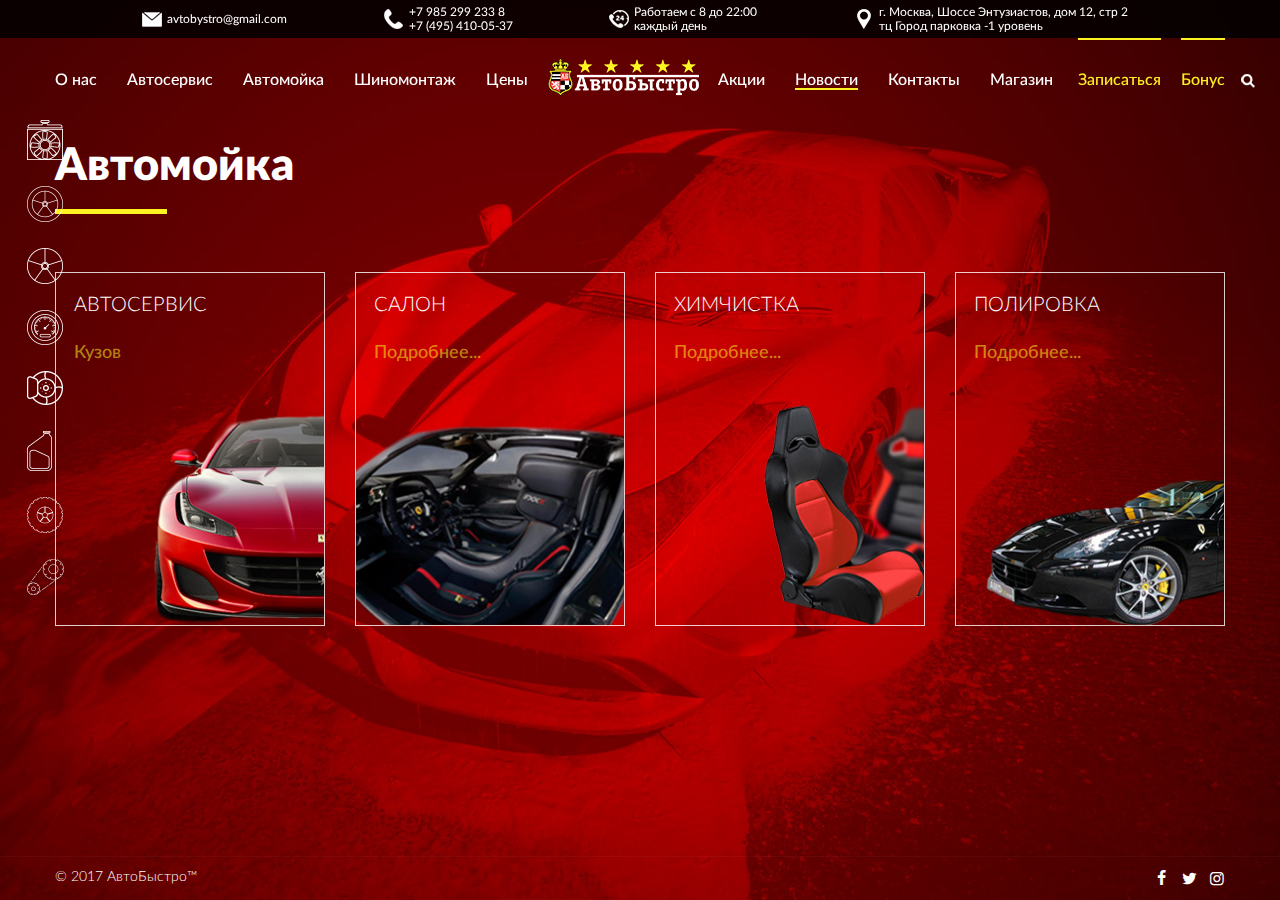
<file: car-wash.html>
<!DOCTYPE html>
<html lang="ru">
  <head>
    <meta charset="UTF-8">
    <link rel="shortcut icon" href="./images/pictures/favicon.ico" type="image/x-icon">
    <meta name="viewport" content="width=device-width, initial-scale=1.0">
    <title>АвтоБыстро</title>
    <link rel="stylesheet" href="./css/style.css">
    <script src="./js/bundle.js"></script>
    <!--script(src="./js/bundle.min.js")-->
  </head>
  <body>
    <div class="wrapper" style="background-image: url('./images/pictures/bg/car-wash-bg.jpg');">
      <div class="header">
        <div class="header__line">
          <div class="container header__contact">
            <div class="header__contact-elem">
              <div class="header__contact-icon icon-email_white"></div>
              <div class="header__contact-text"><a href="mailto:avtobystro@gmail.com">avtobystro@gmail.com</a></div>
            </div>
            <div class="header__contact-elem">
              <div class="header__contact-icon icon-phone_white"></div>
              <div class="header__contact-text"><a href="tel:+7 985 299 233 8">+7 985 299 233 8</a><br><a href="tel:+7 (495) 410-05-37">+7 (495) 410-05-37</a></div>
            </div>
            <div class="header__contact-elem">
              <div class="header__contact-icon icon-call_white"></div>
              <div class="header__contact-text">Работаем с 8 до 22:00<br>каждый день</div>
            </div>
            <div class="header__contact-elem">
              <div class="header__contact-icon icon-marker_white"></div>
              <div class="header__contact-text">г. Москва, Шоссе Энтузиастов, дом 12, стр 2<br>тц Город парковка -1 уровень</div>
            </div>
          </div>
        </div>
        <div class="container clearfix">
          <button class="btn-top-menu" type="button"><span class="icon-menu"></span></button>
          <div class="modal-link-block">
            <div class="modal-link-block__elem"><a class="modal-link-block__elem-link popup-form" href="#callback">Записаться</a></div>
            <div class="modal-link-block__elem"><a class="modal-link-block__elem-link popup-form" href="#bonus">Бонус</a></div>
          </div>
          <button class="btn-left-menu" type="button"><span class="icon-menu"></span></button><a class="btn-search popup-form" href="#search"><span class="icon-search"></span></a><a class="logo logo-adaptive" href="./index.html"><img class="logo__img" src="./images/pictures/logo.png"></a>
          <div class="menu-box">
            <div class="menu menu--left">
              <div class="menu__elem"><a class="menu__elem-link" href="./about.html">О нас</a></div>
              <div class="menu__elem"><a class="menu__elem-link" href="./car-service.html">Автосервис</a></div>
              <div class="menu__elem"><a class="menu__elem-link" href="./car-wash.html">Автомойка</a></div>
              <div class="menu__elem"><a class="menu__elem-link" href="./mounting.html">Шиномонтаж</a></div>
              <div class="menu__elem"><a class="menu__elem-link" href="./price.html">Цены</a></div>
            </div>
            <div class="menu menu--right">
              <div class="menu__elem"><a class="menu__elem-link" href="./stock.html">Акции</a></div>
              <div class="menu__elem active"><a class="menu__elem-link" href="./news.html">Новости</a></div>
              <div class="menu__elem"><a class="menu__elem-link" href="./contact.html">Контакты</a></div>
              <div class="menu__elem"><a class="menu__elem-link" href="./shop.html">Магазин</a></div>
            </div><a class="logo logo-desktop" href="./index.html"><img class="logo__img" src="./images/pictures/logo.png"></a>
          </div>
        </div>
      </div>
      <div class="left-menu-overlay"></div>
      <div class="left-menu">
        <div class="left-menu__elem active">
          <div class="left-menu__elem-link"><a class="left-menu__elem-link-box" href="#"><img class="left-menu__elem-img" src="./images/pictures/menu-icon/i1.png" alt=""><span class="left-menu__elem-text">Обслуживание кондиционера</span></a><span class="sub-menu"><span class="sub-menu__elem"><a class="sub-menu__elem-link" href="#">Диагностика системы кондиционирования</a></span><span class="sub-menu__elem"><a class="sub-menu__elem-link" href="#">Заправка кондиционера</a></span><span class="sub-menu__elem"><a class="sub-menu__elem-link" href="#">Ремонт трубок СК</a></span><span class="sub-menu__elem"><a class="sub-menu__elem-link" href="#">Замена радиаторов СК</a></span><span class="sub-menu__elem"><a class="sub-menu__elem-link" href="#">Опрессовка трубок СК</a></span><span class="sub-menu__elem"><a class="sub-menu__elem-link" href="#">Антибактериальная обработка СК</a></span><span class="sub-menu__elem"><a class="sub-menu__elem-link" href="#">Озонирование СК</a></span><span class="sub-menu__elem"><a class="sub-menu__elem-link" href="#">Аргонная сварка элементов ск</a></span></span></div>
        </div>
        <div class="left-menu__elem">
          <div class="left-menu__elem-link"><a class="left-menu__elem-link-box" href="#"><img class="left-menu__elem-img" src="./images/pictures/menu-icon/i2.png" alt=""><span class="left-menu__elem-text">Шиномонтаж</span></a></div>
        </div>
        <div class="left-menu__elem">
          <div class="left-menu__elem-link">
            <div class="left-menu__elem-link"><a class="left-menu__elem-link-box" href="#"><img class="left-menu__elem-img" src="./images/pictures/menu-icon/i3.png" alt=""><span class="left-menu__elem-text">Ремонт дисков</span></a><span class="sub-menu"><span class="sub-menu__elem"><a class="sub-menu__elem-link" href="#">Диагностика системы кондиционирования</a></span><span class="sub-menu__elem"><a class="sub-menu__elem-link" href="#">Заправка кондиционера</a></span><span class="sub-menu__elem"><a class="sub-menu__elem-link" href="#">Ремонт трубок СК</a></span><span class="sub-menu__elem"><a class="sub-menu__elem-link" href="#">Замена радиаторов СК</a></span><span class="sub-menu__elem"><a class="sub-menu__elem-link" href="#">Опрессовка трубок СК</a></span><span class="sub-menu__elem"><a class="sub-menu__elem-link" href="#">Антибактериальная обработка СК</a></span><span class="sub-menu__elem"><a class="sub-menu__elem-link" href="#">Озонирование СК</a></span><span class="sub-menu__elem"><a class="sub-menu__elem-link" href="#">Аргонная сварка элементов ск</a></span></span></div>
          </div>
        </div>
        <div class="left-menu__elem">
          <div class="left-menu__elem-link">
            <div class="left-menu__elem-link"><a class="left-menu__elem-link-box" href="#"><img class="left-menu__elem-img" src="./images/pictures/menu-icon/i4.png" alt=""><span class="left-menu__elem-text">Диагностика</span></a></div>
          </div>
        </div>
        <div class="left-menu__elem">
          <div class="left-menu__elem-link">
            <div class="left-menu__elem-link"><a class="left-menu__elem-link-box" href="#"><img class="left-menu__elem-img" src="./images/pictures/menu-icon/i5.png" alt=""><span class="left-menu__elem-text">Замена колодок</span></a></div>
          </div>
        </div>
        <div class="left-menu__elem">
          <div class="left-menu__elem-link">
            <div class="left-menu__elem-link"><a class="left-menu__elem-link-box" href="#"><img class="left-menu__elem-img" src="./images/pictures/menu-icon/i6.png" alt=""><span class="left-menu__elem-text">Замена масла</span></a><span class="sub-menu"><span class="sub-menu__elem"><a class="sub-menu__elem-link" href="#">Диагностика системы кондиционирования</a></span><span class="sub-menu__elem"><a class="sub-menu__elem-link" href="#">Заправка кондиционера</a></span><span class="sub-menu__elem"><a class="sub-menu__elem-link" href="#">Ремонт трубок СК</a></span><span class="sub-menu__elem"><a class="sub-menu__elem-link" href="#">Замена радиаторов СК</a></span><span class="sub-menu__elem"><a class="sub-menu__elem-link" href="#">Опрессовка трубок СК</a></span><span class="sub-menu__elem"><a class="sub-menu__elem-link" href="#">Антибактериальная обработка СК</a></span><span class="sub-menu__elem"><a class="sub-menu__elem-link" href="#">Озонирование СК</a></span><span class="sub-menu__elem"><a class="sub-menu__elem-link" href="#">Аргонная сварка элементов ск</a></span></span></div>
          </div>
        </div>
        <div class="left-menu__elem">
          <div class="left-menu__elem-link">
            <div class="left-menu__elem-link"><a class="left-menu__elem-link-box" href="#"><img class="left-menu__elem-img" src="./images/pictures/menu-icon/i7.png" alt=""><span class="left-menu__elem-text">Хранение резины</span></a></div>
          </div>
        </div>
        <div class="left-menu__elem">
          <div class="left-menu__elem-link">
            <div class="left-menu__elem-link"><a class="left-menu__elem-link-box" href="#"><img class="left-menu__elem-img" src="./images/pictures/menu-icon/i8.png" alt=""><span class="left-menu__elem-text">Экспресс работы то</span></a></div>
          </div>
        </div>
      </div>
      <div class="content">
        <div class="container">
          <div class="page-title-box">
            <h1 class="page-title">Автомойка</h1><span class="page-title-line"></span>
          </div>
          <div class="category">
            <div class="category__elem">
              <div class="category__elem-box">
                <div class="category__elem-name">Автосервис</div><a class="category__elem-link" href="#">Кузов</a><a class="category__elem-img-box" href="#"><img class="category__elem-img" src="./images/pictures/category/c9.png" alt=""></a>
              </div>
            </div>
            <div class="category__elem">
              <div class="category__elem-box">
                <div class="category__elem-name">Салон</div><a class="category__elem-link" href="#">Подробнее...</a><a class="category__elem-img-box" href="#"><img class="category__elem-img" src="./images/pictures/category/c10.png" alt=""></a>
              </div>
            </div>
            <div class="category__elem">
              <div class="category__elem-box">
                <div class="category__elem-name">Химчистка</div><a class="category__elem-link" href="#">Подробнее...</a><a class="category__elem-img-box" href="#"><img class="category__elem-img" src="./images/pictures/category/c11.png" alt=""></a>
              </div>
            </div>
            <div class="category__elem">
              <div class="category__elem-box">
                <div class="category__elem-name">Полировка</div><a class="category__elem-link" href="#">Подробнее...</a><a class="category__elem-img-box" href="#"><img class="category__elem-img" src="./images/pictures/category/c12.png" alt=""></a>
              </div>
            </div>
          </div>
        </div>
      </div>
      <div class="footer">
        <div class="container clearfix">
          <div class="social"><a class="social__elem fb-link" href="#"><span class="icon-facebook"></span></a><a class="social__elem tw-link" href="#"><span class="icon-twitter"></span></a><a class="social__elem inst-link" href="#"><span class="icon-instagram"></span></a></div>
          <div class="copy">© 2017 АвтоБыстро™</div>
        </div>
      </div>
      <div class="mfp-hide popup-block" id="bonus">
        <div class="popup-block__title">Заполни форму и получи скидку на все услуги 10 %</div>
        <form class="form validate">
          <div class="form__group">
            <input class="form__input" type="text" placeholder="Ваше имя" name="" required>
          </div>
          <div class="form__group">
            <input class="form__input" type="email" placeholder="Электронная почта" name="" required>
          </div>
          <div class="form__group">
            <input class="form__input" type="tel" placeholder="Номер телефона" name="" required>
          </div>
          <div class="form__group">
            <input class="form__input" type="text" placeholder="Какой автомобиль?" name="" required>
          </div>
          <div class="popup-block__text">
            <p>После заполнения формы, вы автоматически становитесь участником призовых розыгрышей проводимых компанией.</p>
            <p>Все данные конфиденциальны и не предоставляются третьим лица!<br>Компания оставляет за собой право изменять размеры скидок, публикуя информацию на официальном сайте.</p>
          </div>
          <button class="form__send" type="submit">Отправить</button>
        </form>
      </div>
      <div class="mfp-hide popup-block" id="callback">
        <div class="popup-block__title">Заполни форму и получи скидку на все услуги 10 %</div>
        <form class="form validate">
          <div class="form__group form__select-box">
            <select class="form__select wide custom-select">
              <option value="Автосервис">Автосервис</option>
              <option value="Автомойка">Автомойка</option>
              <option value="Шиномонтаж">Шиномонтаж</option>
            </select>
          </div>
          <div class="form__group">
            <input class="form__input" type="text" placeholder="Гос. Номер" name="" required>
          </div>
          <div class="form__group">
            <input class="form__input" type="text" placeholder="Какой автомобиль?" name="" required>
          </div>
          <div class="form__group">
            <input class="form__input" type="text" placeholder="ФИО" name="" required>
          </div>
          <div class="form__group">
            <input class="form__input" type="tel" placeholder="Номер телефона" name="" required>
          </div>
          <div class="form__group">
            <input class="form__input" type="email" placeholder="Ваши комментарии" name="" required>
          </div>
          <div class="popup-block__text">
            <p>После заполнения формы, вы автоматически становитесь участником призовых розыгрышей проводимых компанией.</p>
            <p>Все данные конфиденциальны и не предоставляются третьим лица!<br>Компания оставляет за собой право изменять размеры скидок, публикуя информацию на официальном сайте.</p>
          </div>
          <button class="form__send" type="submit">Записаться</button>
        </form>
      </div>
      <div class="mfp-hide popup-block" id="search">
        <form class="form validate">
          <div class="form__group">
            <input class="form__input form__search-input js-form-input" type="text" placeholder="Поиск..." name="" required>
          </div>
          <button class="form__search-btn" type="submit"><span class="icon-search"></span></button>
        </form>
      </div>
    </div>
  </body>
</html>
</file>
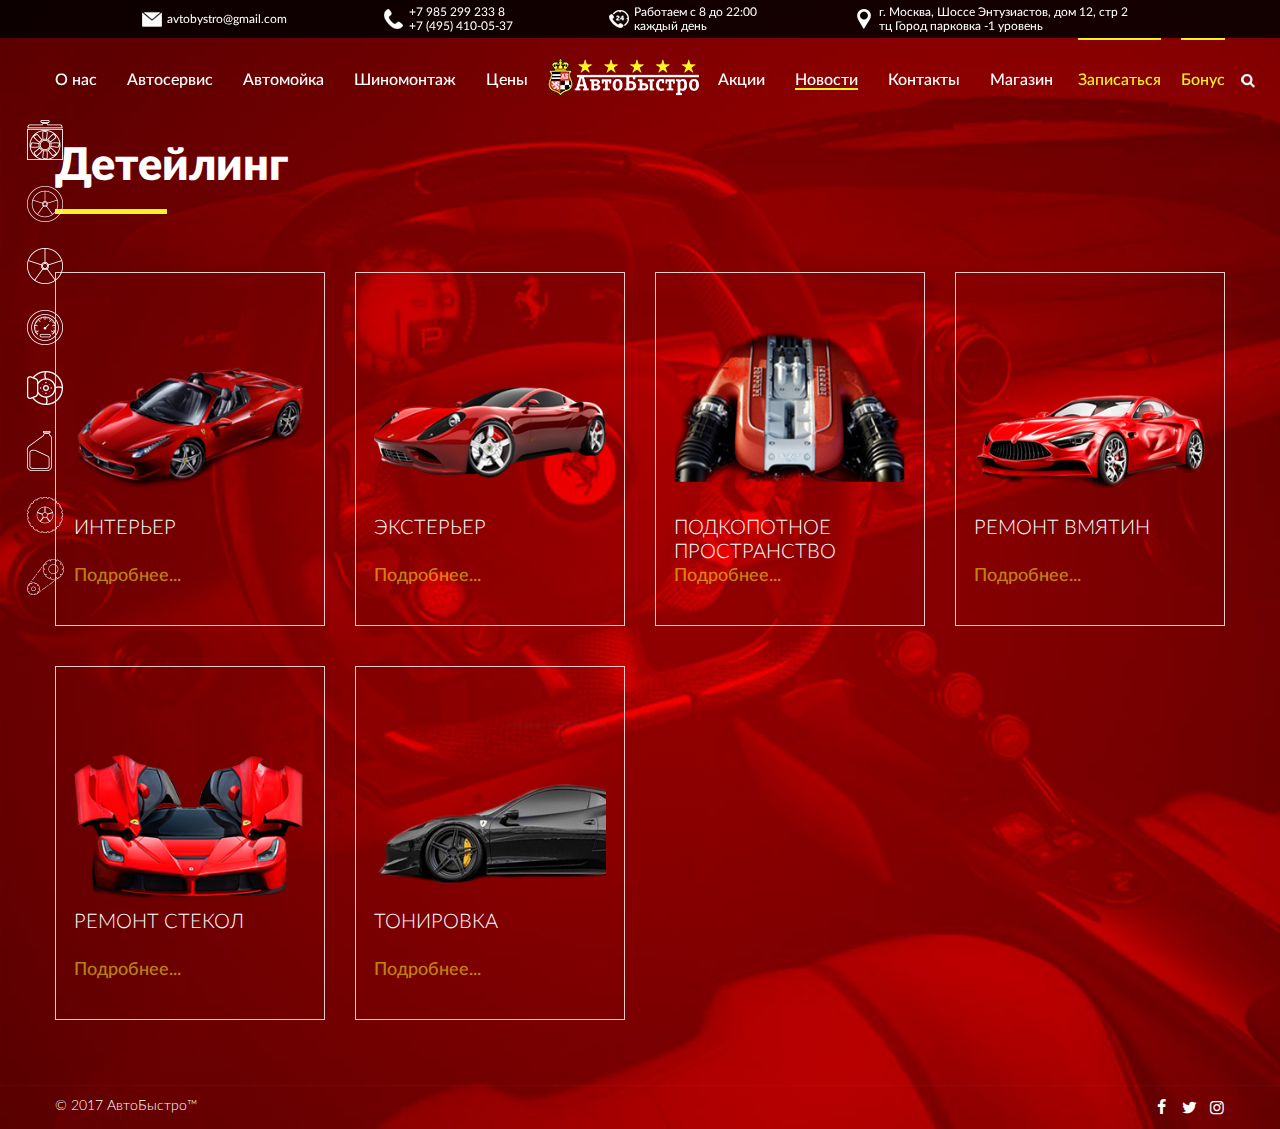
<file: detyling.html>
<!DOCTYPE html>
<html lang="ru">
  <head>
    <meta charset="UTF-8">
    <link rel="shortcut icon" href="./images/pictures/favicon.ico" type="image/x-icon">
    <meta name="viewport" content="width=device-width, initial-scale=1.0">
    <title>АвтоБыстро</title>
    <link rel="stylesheet" href="./css/style.css">
    <script src="./js/bundle.js"></script>
    <!--script(src="./js/bundle.min.js")-->
  </head>
  <body>
    <div class="wrapper" style="background-image: url('./images/pictures/bg/detyling-bg.jpg');">
      <div class="header">
        <div class="header__line">
          <div class="container header__contact">
            <div class="header__contact-elem">
              <div class="header__contact-icon icon-email_white"></div>
              <div class="header__contact-text"><a href="mailto:avtobystro@gmail.com">avtobystro@gmail.com</a></div>
            </div>
            <div class="header__contact-elem">
              <div class="header__contact-icon icon-phone_white"></div>
              <div class="header__contact-text"><a href="tel:+7 985 299 233 8">+7 985 299 233 8</a><br><a href="tel:+7 (495) 410-05-37">+7 (495) 410-05-37</a></div>
            </div>
            <div class="header__contact-elem">
              <div class="header__contact-icon icon-call_white"></div>
              <div class="header__contact-text">Работаем с 8 до 22:00<br>каждый день</div>
            </div>
            <div class="header__contact-elem">
              <div class="header__contact-icon icon-marker_white"></div>
              <div class="header__contact-text">г. Москва, Шоссе Энтузиастов, дом 12, стр 2<br>тц Город парковка -1 уровень</div>
            </div>
          </div>
        </div>
        <div class="container clearfix">
          <button class="btn-top-menu" type="button"><span class="icon-menu"></span></button>
          <div class="modal-link-block">
            <div class="modal-link-block__elem"><a class="modal-link-block__elem-link popup-form" href="#callback">Записаться</a></div>
            <div class="modal-link-block__elem"><a class="modal-link-block__elem-link popup-form" href="#bonus">Бонус</a></div>
          </div>
          <button class="btn-left-menu" type="button"><span class="icon-menu"></span></button><a class="btn-search popup-form" href="#search"><span class="icon-search"></span></a><a class="logo logo-adaptive" href="./index.html"><img class="logo__img" src="./images/pictures/logo.png"></a>
          <div class="menu-box">
            <div class="menu menu--left">
              <div class="menu__elem"><a class="menu__elem-link" href="./about.html">О нас</a></div>
              <div class="menu__elem"><a class="menu__elem-link" href="./car-service.html">Автосервис</a></div>
              <div class="menu__elem"><a class="menu__elem-link" href="./car-wash.html">Автомойка</a></div>
              <div class="menu__elem"><a class="menu__elem-link" href="./mounting.html">Шиномонтаж</a></div>
              <div class="menu__elem"><a class="menu__elem-link" href="./price.html">Цены</a></div>
            </div>
            <div class="menu menu--right">
              <div class="menu__elem"><a class="menu__elem-link" href="./stock.html">Акции</a></div>
              <div class="menu__elem active"><a class="menu__elem-link" href="./news.html">Новости</a></div>
              <div class="menu__elem"><a class="menu__elem-link" href="./contact.html">Контакты</a></div>
              <div class="menu__elem"><a class="menu__elem-link" href="./shop.html">Магазин</a></div>
            </div><a class="logo logo-desktop" href="./index.html"><img class="logo__img" src="./images/pictures/logo.png"></a>
          </div>
        </div>
      </div>
      <div class="left-menu-overlay"></div>
      <div class="left-menu">
        <div class="left-menu__elem active">
          <div class="left-menu__elem-link"><a class="left-menu__elem-link-box" href="#"><img class="left-menu__elem-img" src="./images/pictures/menu-icon/i1.png" alt=""><span class="left-menu__elem-text">Обслуживание кондиционера</span></a><span class="sub-menu"><span class="sub-menu__elem"><a class="sub-menu__elem-link" href="#">Диагностика системы кондиционирования</a></span><span class="sub-menu__elem"><a class="sub-menu__elem-link" href="#">Заправка кондиционера</a></span><span class="sub-menu__elem"><a class="sub-menu__elem-link" href="#">Ремонт трубок СК</a></span><span class="sub-menu__elem"><a class="sub-menu__elem-link" href="#">Замена радиаторов СК</a></span><span class="sub-menu__elem"><a class="sub-menu__elem-link" href="#">Опрессовка трубок СК</a></span><span class="sub-menu__elem"><a class="sub-menu__elem-link" href="#">Антибактериальная обработка СК</a></span><span class="sub-menu__elem"><a class="sub-menu__elem-link" href="#">Озонирование СК</a></span><span class="sub-menu__elem"><a class="sub-menu__elem-link" href="#">Аргонная сварка элементов ск</a></span></span></div>
        </div>
        <div class="left-menu__elem">
          <div class="left-menu__elem-link"><a class="left-menu__elem-link-box" href="#"><img class="left-menu__elem-img" src="./images/pictures/menu-icon/i2.png" alt=""><span class="left-menu__elem-text">Шиномонтаж</span></a></div>
        </div>
        <div class="left-menu__elem">
          <div class="left-menu__elem-link">
            <div class="left-menu__elem-link"><a class="left-menu__elem-link-box" href="#"><img class="left-menu__elem-img" src="./images/pictures/menu-icon/i3.png" alt=""><span class="left-menu__elem-text">Ремонт дисков</span></a><span class="sub-menu"><span class="sub-menu__elem"><a class="sub-menu__elem-link" href="#">Диагностика системы кондиционирования</a></span><span class="sub-menu__elem"><a class="sub-menu__elem-link" href="#">Заправка кондиционера</a></span><span class="sub-menu__elem"><a class="sub-menu__elem-link" href="#">Ремонт трубок СК</a></span><span class="sub-menu__elem"><a class="sub-menu__elem-link" href="#">Замена радиаторов СК</a></span><span class="sub-menu__elem"><a class="sub-menu__elem-link" href="#">Опрессовка трубок СК</a></span><span class="sub-menu__elem"><a class="sub-menu__elem-link" href="#">Антибактериальная обработка СК</a></span><span class="sub-menu__elem"><a class="sub-menu__elem-link" href="#">Озонирование СК</a></span><span class="sub-menu__elem"><a class="sub-menu__elem-link" href="#">Аргонная сварка элементов ск</a></span></span></div>
          </div>
        </div>
        <div class="left-menu__elem">
          <div class="left-menu__elem-link">
            <div class="left-menu__elem-link"><a class="left-menu__elem-link-box" href="#"><img class="left-menu__elem-img" src="./images/pictures/menu-icon/i4.png" alt=""><span class="left-menu__elem-text">Диагностика</span></a></div>
          </div>
        </div>
        <div class="left-menu__elem">
          <div class="left-menu__elem-link">
            <div class="left-menu__elem-link"><a class="left-menu__elem-link-box" href="#"><img class="left-menu__elem-img" src="./images/pictures/menu-icon/i5.png" alt=""><span class="left-menu__elem-text">Замена колодок</span></a></div>
          </div>
        </div>
        <div class="left-menu__elem">
          <div class="left-menu__elem-link">
            <div class="left-menu__elem-link"><a class="left-menu__elem-link-box" href="#"><img class="left-menu__elem-img" src="./images/pictures/menu-icon/i6.png" alt=""><span class="left-menu__elem-text">Замена масла</span></a><span class="sub-menu"><span class="sub-menu__elem"><a class="sub-menu__elem-link" href="#">Диагностика системы кондиционирования</a></span><span class="sub-menu__elem"><a class="sub-menu__elem-link" href="#">Заправка кондиционера</a></span><span class="sub-menu__elem"><a class="sub-menu__elem-link" href="#">Ремонт трубок СК</a></span><span class="sub-menu__elem"><a class="sub-menu__elem-link" href="#">Замена радиаторов СК</a></span><span class="sub-menu__elem"><a class="sub-menu__elem-link" href="#">Опрессовка трубок СК</a></span><span class="sub-menu__elem"><a class="sub-menu__elem-link" href="#">Антибактериальная обработка СК</a></span><span class="sub-menu__elem"><a class="sub-menu__elem-link" href="#">Озонирование СК</a></span><span class="sub-menu__elem"><a class="sub-menu__elem-link" href="#">Аргонная сварка элементов ск</a></span></span></div>
          </div>
        </div>
        <div class="left-menu__elem">
          <div class="left-menu__elem-link">
            <div class="left-menu__elem-link"><a class="left-menu__elem-link-box" href="#"><img class="left-menu__elem-img" src="./images/pictures/menu-icon/i7.png" alt=""><span class="left-menu__elem-text">Хранение резины</span></a></div>
          </div>
        </div>
        <div class="left-menu__elem">
          <div class="left-menu__elem-link">
            <div class="left-menu__elem-link"><a class="left-menu__elem-link-box" href="#"><img class="left-menu__elem-img" src="./images/pictures/menu-icon/i8.png" alt=""><span class="left-menu__elem-text">Экспресс работы то</span></a></div>
          </div>
        </div>
      </div>
      <div class="content">
        <div class="container">
          <div class="page-title-box">
            <h1 class="page-title">Детейлинг</h1><span class="page-title-line"></span>
          </div>
          <div class="category">
            <div class="category__elem">
              <div class="category__elem-box"><img class="category__elem-img" src="./images/pictures/category/c19.png" alt="">
                <div class="category__elem-name">Интерьер</div><a class="category__elem-link" href="#">Подробнее...</a>
              </div>
            </div>
            <div class="category__elem">
              <div class="category__elem-box"><img class="category__elem-img" src="./images/pictures/category/c20.png" alt="">
                <div class="category__elem-name">Экстерьер</div><a class="category__elem-link" href="#">Подробнее...</a>
              </div>
            </div>
            <div class="category__elem">
              <div class="category__elem-box"><img class="category__elem-img" src="./images/pictures/category/c21.png" alt="">
                <div class="category__elem-name">Подкопотное пространство</div><a class="category__elem-link" href="#">Подробнее...</a>
              </div>
            </div>
            <div class="category__elem">
              <div class="category__elem-box"><img class="category__elem-img" src="./images/pictures/category/c22.png" alt="">
                <div class="category__elem-name">Ремонт вмятин</div><a class="category__elem-link" href="#">Подробнее...</a>
              </div>
            </div>
            <div class="category__elem">
              <div class="category__elem-box"><img class="category__elem-img" src="./images/pictures/category/c18.png" alt="">
                <div class="category__elem-name">Ремонт стекол</div><a class="category__elem-link" href="#">Подробнее...</a>
              </div>
            </div>
            <div class="category__elem">
              <div class="category__elem-box"><img class="category__elem-img" src="./images/pictures/category/c23.png" alt="">
                <div class="category__elem-name">Тонировка</div><a class="category__elem-link" href="#">Подробнее...</a>
              </div>
            </div>
          </div>
        </div>
      </div>
      <div class="footer">
        <div class="container clearfix">
          <div class="social"><a class="social__elem fb-link" href="#"><span class="icon-facebook"></span></a><a class="social__elem tw-link" href="#"><span class="icon-twitter"></span></a><a class="social__elem inst-link" href="#"><span class="icon-instagram"></span></a></div>
          <div class="copy">© 2017 АвтоБыстро™</div>
        </div>
      </div>
      <div class="mfp-hide popup-block" id="bonus">
        <div class="popup-block__title">Заполни форму и получи скидку на все услуги 10 %</div>
        <form class="form validate">
          <div class="form__group">
            <input class="form__input" type="text" placeholder="Ваше имя" name="" required>
          </div>
          <div class="form__group">
            <input class="form__input" type="email" placeholder="Электронная почта" name="" required>
          </div>
          <div class="form__group">
            <input class="form__input" type="tel" placeholder="Номер телефона" name="" required>
          </div>
          <div class="form__group">
            <input class="form__input" type="text" placeholder="Какой автомобиль?" name="" required>
          </div>
          <div class="popup-block__text">
            <p>После заполнения формы, вы автоматически становитесь участником призовых розыгрышей проводимых компанией.</p>
            <p>Все данные конфиденциальны и не предоставляются третьим лица!<br>Компания оставляет за собой право изменять размеры скидок, публикуя информацию на официальном сайте.</p>
          </div>
          <button class="form__send" type="submit">Отправить</button>
        </form>
      </div>
      <div class="mfp-hide popup-block" id="callback">
        <div class="popup-block__title">Заполни форму и получи скидку на все услуги 10 %</div>
        <form class="form validate">
          <div class="form__group form__select-box">
            <select class="form__select wide custom-select">
              <option value="Автосервис">Автосервис</option>
              <option value="Автомойка">Автомойка</option>
              <option value="Шиномонтаж">Шиномонтаж</option>
            </select>
          </div>
          <div class="form__group">
            <input class="form__input" type="text" placeholder="Гос. Номер" name="" required>
          </div>
          <div class="form__group">
            <input class="form__input" type="text" placeholder="Какой автомобиль?" name="" required>
          </div>
          <div class="form__group">
            <input class="form__input" type="text" placeholder="ФИО" name="" required>
          </div>
          <div class="form__group">
            <input class="form__input" type="tel" placeholder="Номер телефона" name="" required>
          </div>
          <div class="form__group">
            <input class="form__input" type="email" placeholder="Ваши комментарии" name="" required>
          </div>
          <div class="popup-block__text">
            <p>После заполнения формы, вы автоматически становитесь участником призовых розыгрышей проводимых компанией.</p>
            <p>Все данные конфиденциальны и не предоставляются третьим лица!<br>Компания оставляет за собой право изменять размеры скидок, публикуя информацию на официальном сайте.</p>
          </div>
          <button class="form__send" type="submit">Записаться</button>
        </form>
      </div>
      <div class="mfp-hide popup-block" id="search">
        <form class="form validate">
          <div class="form__group">
            <input class="form__input form__search-input js-form-input" type="text" placeholder="Поиск..." name="" required>
          </div>
          <button class="form__search-btn" type="submit"><span class="icon-search"></span></button>
        </form>
      </div>
    </div>
  </body>
</html>
</file>
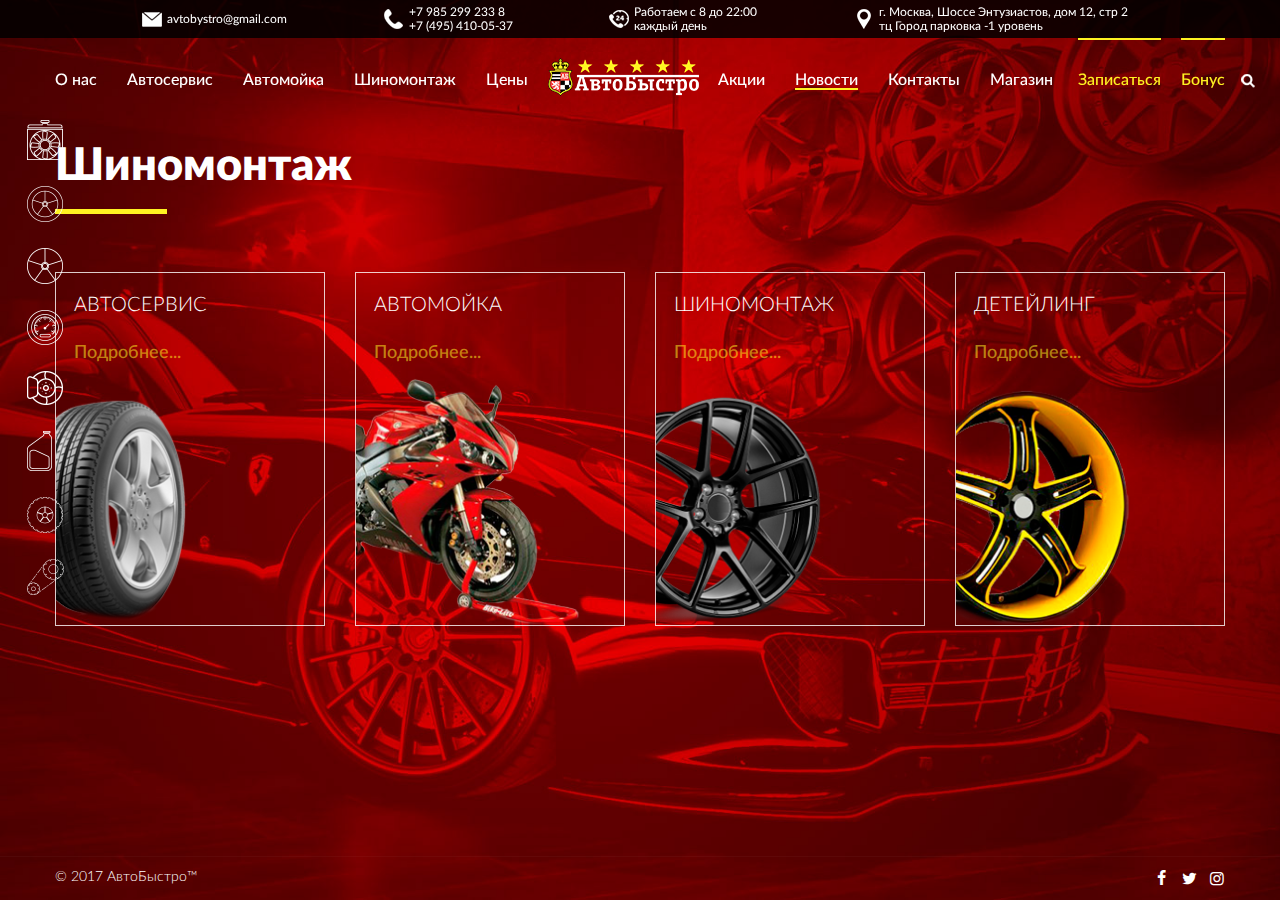
<file: mounting.html>
<!DOCTYPE html>
<html lang="ru">
  <head>
    <meta charset="UTF-8">
    <link rel="shortcut icon" href="./images/pictures/favicon.ico" type="image/x-icon">
    <meta name="viewport" content="width=device-width, initial-scale=1.0">
    <title>АвтоБыстро</title>
    <link rel="stylesheet" href="./css/style.css">
    <script src="./js/bundle.js"></script>
    <!--script(src="./js/bundle.min.js")-->
  </head>
  <body>
    <div class="wrapper" style="background-image: url('./images/pictures/bg/mounting-bg.jpg');">
      <div class="header">
        <div class="header__line">
          <div class="container header__contact">
            <div class="header__contact-elem">
              <div class="header__contact-icon icon-email_white"></div>
              <div class="header__contact-text"><a href="mailto:avtobystro@gmail.com">avtobystro@gmail.com</a></div>
            </div>
            <div class="header__contact-elem">
              <div class="header__contact-icon icon-phone_white"></div>
              <div class="header__contact-text"><a href="tel:+7 985 299 233 8">+7 985 299 233 8</a><br><a href="tel:+7 (495) 410-05-37">+7 (495) 410-05-37</a></div>
            </div>
            <div class="header__contact-elem">
              <div class="header__contact-icon icon-call_white"></div>
              <div class="header__contact-text">Работаем с 8 до 22:00<br>каждый день</div>
            </div>
            <div class="header__contact-elem">
              <div class="header__contact-icon icon-marker_white"></div>
              <div class="header__contact-text">г. Москва, Шоссе Энтузиастов, дом 12, стр 2<br>тц Город парковка -1 уровень</div>
            </div>
          </div>
        </div>
        <div class="container clearfix">
          <button class="btn-top-menu" type="button"><span class="icon-menu"></span></button>
          <div class="modal-link-block">
            <div class="modal-link-block__elem"><a class="modal-link-block__elem-link popup-form" href="#callback">Записаться</a></div>
            <div class="modal-link-block__elem"><a class="modal-link-block__elem-link popup-form" href="#bonus">Бонус</a></div>
          </div>
          <button class="btn-left-menu" type="button"><span class="icon-menu"></span></button><a class="btn-search popup-form" href="#search"><span class="icon-search"></span></a><a class="logo logo-adaptive" href="./index.html"><img class="logo__img" src="./images/pictures/logo.png"></a>
          <div class="menu-box">
            <div class="menu menu--left">
              <div class="menu__elem"><a class="menu__elem-link" href="./about.html">О нас</a></div>
              <div class="menu__elem"><a class="menu__elem-link" href="./car-service.html">Автосервис</a></div>
              <div class="menu__elem"><a class="menu__elem-link" href="./car-wash.html">Автомойка</a></div>
              <div class="menu__elem"><a class="menu__elem-link" href="./mounting.html">Шиномонтаж</a></div>
              <div class="menu__elem"><a class="menu__elem-link" href="./price.html">Цены</a></div>
            </div>
            <div class="menu menu--right">
              <div class="menu__elem"><a class="menu__elem-link" href="./stock.html">Акции</a></div>
              <div class="menu__elem active"><a class="menu__elem-link" href="./news.html">Новости</a></div>
              <div class="menu__elem"><a class="menu__elem-link" href="./contact.html">Контакты</a></div>
              <div class="menu__elem"><a class="menu__elem-link" href="./shop.html">Магазин</a></div>
            </div><a class="logo logo-desktop" href="./index.html"><img class="logo__img" src="./images/pictures/logo.png"></a>
          </div>
        </div>
      </div>
      <div class="left-menu-overlay"></div>
      <div class="left-menu">
        <div class="left-menu__elem active">
          <div class="left-menu__elem-link"><a class="left-menu__elem-link-box" href="#"><img class="left-menu__elem-img" src="./images/pictures/menu-icon/i1.png" alt=""><span class="left-menu__elem-text">Обслуживание кондиционера</span></a><span class="sub-menu"><span class="sub-menu__elem"><a class="sub-menu__elem-link" href="#">Диагностика системы кондиционирования</a></span><span class="sub-menu__elem"><a class="sub-menu__elem-link" href="#">Заправка кондиционера</a></span><span class="sub-menu__elem"><a class="sub-menu__elem-link" href="#">Ремонт трубок СК</a></span><span class="sub-menu__elem"><a class="sub-menu__elem-link" href="#">Замена радиаторов СК</a></span><span class="sub-menu__elem"><a class="sub-menu__elem-link" href="#">Опрессовка трубок СК</a></span><span class="sub-menu__elem"><a class="sub-menu__elem-link" href="#">Антибактериальная обработка СК</a></span><span class="sub-menu__elem"><a class="sub-menu__elem-link" href="#">Озонирование СК</a></span><span class="sub-menu__elem"><a class="sub-menu__elem-link" href="#">Аргонная сварка элементов ск</a></span></span></div>
        </div>
        <div class="left-menu__elem">
          <div class="left-menu__elem-link"><a class="left-menu__elem-link-box" href="#"><img class="left-menu__elem-img" src="./images/pictures/menu-icon/i2.png" alt=""><span class="left-menu__elem-text">Шиномонтаж</span></a></div>
        </div>
        <div class="left-menu__elem">
          <div class="left-menu__elem-link">
            <div class="left-menu__elem-link"><a class="left-menu__elem-link-box" href="#"><img class="left-menu__elem-img" src="./images/pictures/menu-icon/i3.png" alt=""><span class="left-menu__elem-text">Ремонт дисков</span></a><span class="sub-menu"><span class="sub-menu__elem"><a class="sub-menu__elem-link" href="#">Диагностика системы кондиционирования</a></span><span class="sub-menu__elem"><a class="sub-menu__elem-link" href="#">Заправка кондиционера</a></span><span class="sub-menu__elem"><a class="sub-menu__elem-link" href="#">Ремонт трубок СК</a></span><span class="sub-menu__elem"><a class="sub-menu__elem-link" href="#">Замена радиаторов СК</a></span><span class="sub-menu__elem"><a class="sub-menu__elem-link" href="#">Опрессовка трубок СК</a></span><span class="sub-menu__elem"><a class="sub-menu__elem-link" href="#">Антибактериальная обработка СК</a></span><span class="sub-menu__elem"><a class="sub-menu__elem-link" href="#">Озонирование СК</a></span><span class="sub-menu__elem"><a class="sub-menu__elem-link" href="#">Аргонная сварка элементов ск</a></span></span></div>
          </div>
        </div>
        <div class="left-menu__elem">
          <div class="left-menu__elem-link">
            <div class="left-menu__elem-link"><a class="left-menu__elem-link-box" href="#"><img class="left-menu__elem-img" src="./images/pictures/menu-icon/i4.png" alt=""><span class="left-menu__elem-text">Диагностика</span></a></div>
          </div>
        </div>
        <div class="left-menu__elem">
          <div class="left-menu__elem-link">
            <div class="left-menu__elem-link"><a class="left-menu__elem-link-box" href="#"><img class="left-menu__elem-img" src="./images/pictures/menu-icon/i5.png" alt=""><span class="left-menu__elem-text">Замена колодок</span></a></div>
          </div>
        </div>
        <div class="left-menu__elem">
          <div class="left-menu__elem-link">
            <div class="left-menu__elem-link"><a class="left-menu__elem-link-box" href="#"><img class="left-menu__elem-img" src="./images/pictures/menu-icon/i6.png" alt=""><span class="left-menu__elem-text">Замена масла</span></a><span class="sub-menu"><span class="sub-menu__elem"><a class="sub-menu__elem-link" href="#">Диагностика системы кондиционирования</a></span><span class="sub-menu__elem"><a class="sub-menu__elem-link" href="#">Заправка кондиционера</a></span><span class="sub-menu__elem"><a class="sub-menu__elem-link" href="#">Ремонт трубок СК</a></span><span class="sub-menu__elem"><a class="sub-menu__elem-link" href="#">Замена радиаторов СК</a></span><span class="sub-menu__elem"><a class="sub-menu__elem-link" href="#">Опрессовка трубок СК</a></span><span class="sub-menu__elem"><a class="sub-menu__elem-link" href="#">Антибактериальная обработка СК</a></span><span class="sub-menu__elem"><a class="sub-menu__elem-link" href="#">Озонирование СК</a></span><span class="sub-menu__elem"><a class="sub-menu__elem-link" href="#">Аргонная сварка элементов ск</a></span></span></div>
          </div>
        </div>
        <div class="left-menu__elem">
          <div class="left-menu__elem-link">
            <div class="left-menu__elem-link"><a class="left-menu__elem-link-box" href="#"><img class="left-menu__elem-img" src="./images/pictures/menu-icon/i7.png" alt=""><span class="left-menu__elem-text">Хранение резины</span></a></div>
          </div>
        </div>
        <div class="left-menu__elem">
          <div class="left-menu__elem-link">
            <div class="left-menu__elem-link"><a class="left-menu__elem-link-box" href="#"><img class="left-menu__elem-img" src="./images/pictures/menu-icon/i8.png" alt=""><span class="left-menu__elem-text">Экспресс работы то</span></a></div>
          </div>
        </div>
      </div>
      <div class="content">
        <div class="container">
          <div class="page-title-box">
            <h1 class="page-title">Шиномонтаж</h1><span class="page-title-line"></span>
          </div>
          <div class="category">
            <div class="category__elem">
              <div class="category__elem-box">
                <div class="category__elem-name">Автосервис</div><a class="category__elem-link" href="#">Подробнее...</a><a class="category__elem-img-box" href="#"><img class="category__elem-img" src="./images/pictures/category/c5.png" alt=""></a>
              </div>
            </div>
            <div class="category__elem">
              <div class="category__elem-box">
                <div class="category__elem-name">Автомойка</div><a class="category__elem-link" href="#">Подробнее...</a><a class="category__elem-img-box" href="#"><img class="category__elem-img" src="./images/pictures/category/c6.png" alt=""></a>
              </div>
            </div>
            <div class="category__elem">
              <div class="category__elem-box">
                <div class="category__elem-name">Шиномонтаж</div><a class="category__elem-link" href="#">Подробнее...</a><a class="category__elem-img-box" href="#"><img class="category__elem-img" src="./images/pictures/category/c7.png" alt=""></a>
              </div>
            </div>
            <div class="category__elem">
              <div class="category__elem-box">
                <div class="category__elem-name">Детейлинг</div><a class="category__elem-link" href="#">Подробнее...</a><a class="category__elem-img-box" href="#"><img class="category__elem-img" src="./images/pictures/category/c8.png" alt=""></a>
              </div>
            </div>
          </div>
        </div>
      </div>
      <div class="footer">
        <div class="container clearfix">
          <div class="social"><a class="social__elem fb-link" href="#"><span class="icon-facebook"></span></a><a class="social__elem tw-link" href="#"><span class="icon-twitter"></span></a><a class="social__elem inst-link" href="#"><span class="icon-instagram"></span></a></div>
          <div class="copy">© 2017 АвтоБыстро™</div>
        </div>
      </div>
      <div class="mfp-hide popup-block" id="bonus">
        <div class="popup-block__title">Заполни форму и получи скидку на все услуги 10 %</div>
        <form class="form validate">
          <div class="form__group">
            <input class="form__input" type="text" placeholder="Ваше имя" name="" required>
          </div>
          <div class="form__group">
            <input class="form__input" type="email" placeholder="Электронная почта" name="" required>
          </div>
          <div class="form__group">
            <input class="form__input" type="tel" placeholder="Номер телефона" name="" required>
          </div>
          <div class="form__group">
            <input class="form__input" type="text" placeholder="Какой автомобиль?" name="" required>
          </div>
          <div class="popup-block__text">
            <p>После заполнения формы, вы автоматически становитесь участником призовых розыгрышей проводимых компанией.</p>
            <p>Все данные конфиденциальны и не предоставляются третьим лица!<br>Компания оставляет за собой право изменять размеры скидок, публикуя информацию на официальном сайте.</p>
          </div>
          <button class="form__send" type="submit">Отправить</button>
        </form>
      </div>
      <div class="mfp-hide popup-block" id="callback">
        <div class="popup-block__title">Заполни форму и получи скидку на все услуги 10 %</div>
        <form class="form validate">
          <div class="form__group form__select-box">
            <select class="form__select wide custom-select">
              <option value="Автосервис">Автосервис</option>
              <option value="Автомойка">Автомойка</option>
              <option value="Шиномонтаж">Шиномонтаж</option>
            </select>
          </div>
          <div class="form__group">
            <input class="form__input" type="text" placeholder="Гос. Номер" name="" required>
          </div>
          <div class="form__group">
            <input class="form__input" type="text" placeholder="Какой автомобиль?" name="" required>
          </div>
          <div class="form__group">
            <input class="form__input" type="text" placeholder="ФИО" name="" required>
          </div>
          <div class="form__group">
            <input class="form__input" type="tel" placeholder="Номер телефона" name="" required>
          </div>
          <div class="form__group">
            <input class="form__input" type="email" placeholder="Ваши комментарии" name="" required>
          </div>
          <div class="popup-block__text">
            <p>После заполнения формы, вы автоматически становитесь участником призовых розыгрышей проводимых компанией.</p>
            <p>Все данные конфиденциальны и не предоставляются третьим лица!<br>Компания оставляет за собой право изменять размеры скидок, публикуя информацию на официальном сайте.</p>
          </div>
          <button class="form__send" type="submit">Записаться</button>
        </form>
      </div>
      <div class="mfp-hide popup-block" id="search">
        <form class="form validate">
          <div class="form__group">
            <input class="form__input form__search-input js-form-input" type="text" placeholder="Поиск..." name="" required>
          </div>
          <button class="form__search-btn" type="submit"><span class="icon-search"></span></button>
        </form>
      </div>
    </div>
  </body>
</html>
</file>
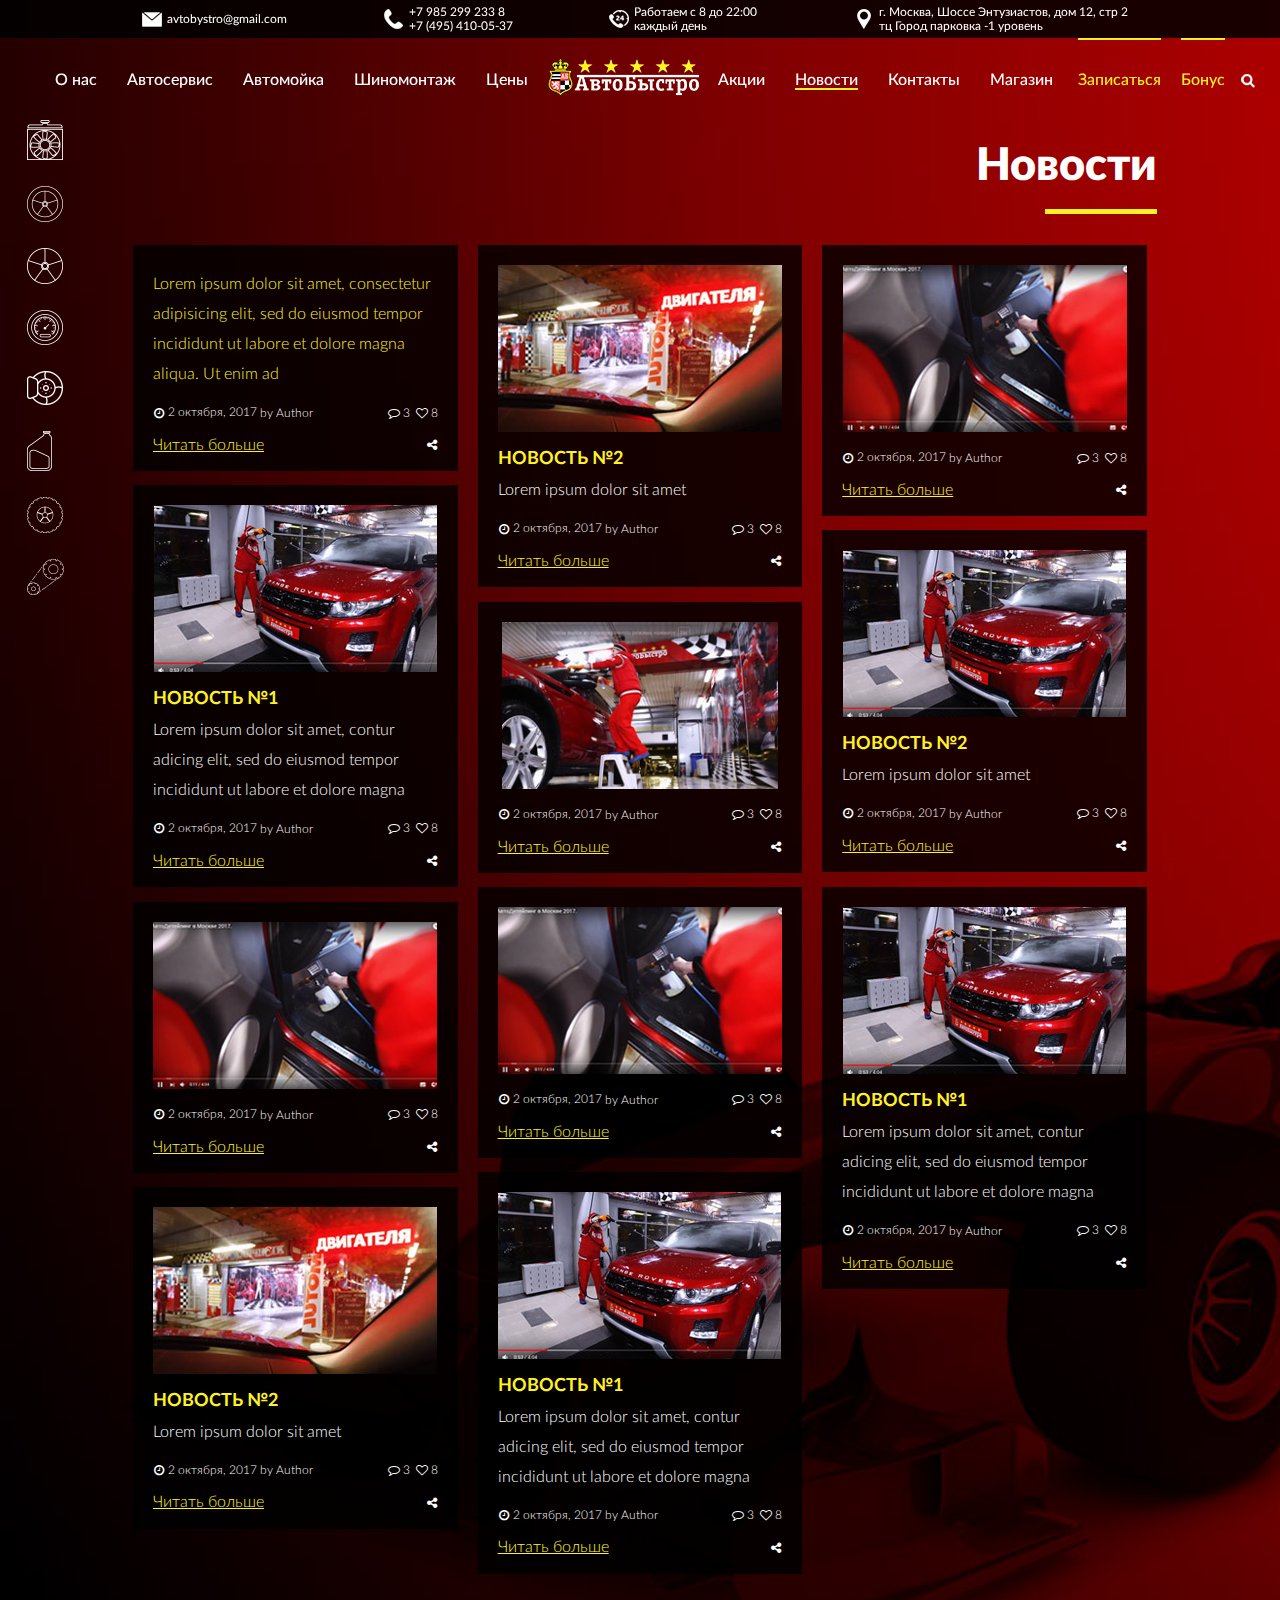
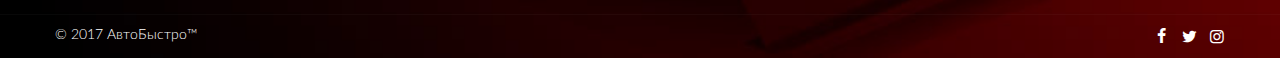
<file: news.html>
<!DOCTYPE html>
<html lang="ru">
  <head>
    <meta charset="UTF-8">
    <link rel="shortcut icon" href="./images/pictures/favicon.ico" type="image/x-icon">
    <meta name="viewport" content="width=device-width, initial-scale=1.0">
    <title>АвтоБыстро</title>
    <link rel="stylesheet" href="./css/style.css">
    <script src="./js/bundle.js"></script>
    <!--script(src="./js/bundle.min.js")-->
  </head>
  <body>
    <div class="wrapper" style="background-image: url('./images/pictures/bg/about-bg.jpg')">
      <div class="header">
        <div class="header__line">
          <div class="container header__contact">
            <div class="header__contact-elem">
              <div class="header__contact-icon icon-email_white"></div>
              <div class="header__contact-text"><a href="mailto:avtobystro@gmail.com">avtobystro@gmail.com</a></div>
            </div>
            <div class="header__contact-elem">
              <div class="header__contact-icon icon-phone_white"></div>
              <div class="header__contact-text"><a href="tel:+7 985 299 233 8">+7 985 299 233 8</a><br><a href="tel:+7 (495) 410-05-37">+7 (495) 410-05-37</a></div>
            </div>
            <div class="header__contact-elem">
              <div class="header__contact-icon icon-call_white"></div>
              <div class="header__contact-text">Работаем с 8 до 22:00<br>каждый день</div>
            </div>
            <div class="header__contact-elem">
              <div class="header__contact-icon icon-marker_white"></div>
              <div class="header__contact-text">г. Москва, Шоссе Энтузиастов, дом 12, стр 2<br>тц Город парковка -1 уровень</div>
            </div>
          </div>
        </div>
        <div class="container clearfix">
          <button class="btn-top-menu" type="button"><span class="icon-menu"></span></button>
          <div class="modal-link-block">
            <div class="modal-link-block__elem"><a class="modal-link-block__elem-link popup-form" href="#callback">Записаться</a></div>
            <div class="modal-link-block__elem"><a class="modal-link-block__elem-link popup-form" href="#bonus">Бонус</a></div>
          </div>
          <button class="btn-left-menu" type="button"><span class="icon-menu"></span></button><a class="btn-search popup-form" href="#search"><span class="icon-search"></span></a><a class="logo logo-adaptive" href="./index.html"><img class="logo__img" src="./images/pictures/logo.png"></a>
          <div class="menu-box">
            <div class="menu menu--left">
              <div class="menu__elem"><a class="menu__elem-link" href="./about.html">О нас</a></div>
              <div class="menu__elem"><a class="menu__elem-link" href="./car-service.html">Автосервис</a></div>
              <div class="menu__elem"><a class="menu__elem-link" href="./car-wash.html">Автомойка</a></div>
              <div class="menu__elem"><a class="menu__elem-link" href="./mounting.html">Шиномонтаж</a></div>
              <div class="menu__elem"><a class="menu__elem-link" href="./price.html">Цены</a></div>
            </div>
            <div class="menu menu--right">
              <div class="menu__elem"><a class="menu__elem-link" href="./stock.html">Акции</a></div>
              <div class="menu__elem active"><a class="menu__elem-link" href="./news.html">Новости</a></div>
              <div class="menu__elem"><a class="menu__elem-link" href="./contact.html">Контакты</a></div>
              <div class="menu__elem"><a class="menu__elem-link" href="./shop.html">Магазин</a></div>
            </div><a class="logo logo-desktop" href="./index.html"><img class="logo__img" src="./images/pictures/logo.png"></a>
          </div>
        </div>
      </div>
      <div class="left-menu-overlay"></div>
      <div class="left-menu">
        <div class="left-menu__elem active">
          <div class="left-menu__elem-link"><a class="left-menu__elem-link-box" href="#"><img class="left-menu__elem-img" src="./images/pictures/menu-icon/i1.png" alt=""><span class="left-menu__elem-text">Обслуживание кондиционера</span></a><span class="sub-menu"><span class="sub-menu__elem"><a class="sub-menu__elem-link" href="#">Диагностика системы кондиционирования</a></span><span class="sub-menu__elem"><a class="sub-menu__elem-link" href="#">Заправка кондиционера</a></span><span class="sub-menu__elem"><a class="sub-menu__elem-link" href="#">Ремонт трубок СК</a></span><span class="sub-menu__elem"><a class="sub-menu__elem-link" href="#">Замена радиаторов СК</a></span><span class="sub-menu__elem"><a class="sub-menu__elem-link" href="#">Опрессовка трубок СК</a></span><span class="sub-menu__elem"><a class="sub-menu__elem-link" href="#">Антибактериальная обработка СК</a></span><span class="sub-menu__elem"><a class="sub-menu__elem-link" href="#">Озонирование СК</a></span><span class="sub-menu__elem"><a class="sub-menu__elem-link" href="#">Аргонная сварка элементов ск</a></span></span></div>
        </div>
        <div class="left-menu__elem">
          <div class="left-menu__elem-link"><a class="left-menu__elem-link-box" href="#"><img class="left-menu__elem-img" src="./images/pictures/menu-icon/i2.png" alt=""><span class="left-menu__elem-text">Шиномонтаж</span></a></div>
        </div>
        <div class="left-menu__elem">
          <div class="left-menu__elem-link">
            <div class="left-menu__elem-link"><a class="left-menu__elem-link-box" href="#"><img class="left-menu__elem-img" src="./images/pictures/menu-icon/i3.png" alt=""><span class="left-menu__elem-text">Ремонт дисков</span></a><span class="sub-menu"><span class="sub-menu__elem"><a class="sub-menu__elem-link" href="#">Диагностика системы кондиционирования</a></span><span class="sub-menu__elem"><a class="sub-menu__elem-link" href="#">Заправка кондиционера</a></span><span class="sub-menu__elem"><a class="sub-menu__elem-link" href="#">Ремонт трубок СК</a></span><span class="sub-menu__elem"><a class="sub-menu__elem-link" href="#">Замена радиаторов СК</a></span><span class="sub-menu__elem"><a class="sub-menu__elem-link" href="#">Опрессовка трубок СК</a></span><span class="sub-menu__elem"><a class="sub-menu__elem-link" href="#">Антибактериальная обработка СК</a></span><span class="sub-menu__elem"><a class="sub-menu__elem-link" href="#">Озонирование СК</a></span><span class="sub-menu__elem"><a class="sub-menu__elem-link" href="#">Аргонная сварка элементов ск</a></span></span></div>
          </div>
        </div>
        <div class="left-menu__elem">
          <div class="left-menu__elem-link">
            <div class="left-menu__elem-link"><a class="left-menu__elem-link-box" href="#"><img class="left-menu__elem-img" src="./images/pictures/menu-icon/i4.png" alt=""><span class="left-menu__elem-text">Диагностика</span></a></div>
          </div>
        </div>
        <div class="left-menu__elem">
          <div class="left-menu__elem-link">
            <div class="left-menu__elem-link"><a class="left-menu__elem-link-box" href="#"><img class="left-menu__elem-img" src="./images/pictures/menu-icon/i5.png" alt=""><span class="left-menu__elem-text">Замена колодок</span></a></div>
          </div>
        </div>
        <div class="left-menu__elem">
          <div class="left-menu__elem-link">
            <div class="left-menu__elem-link"><a class="left-menu__elem-link-box" href="#"><img class="left-menu__elem-img" src="./images/pictures/menu-icon/i6.png" alt=""><span class="left-menu__elem-text">Замена масла</span></a><span class="sub-menu"><span class="sub-menu__elem"><a class="sub-menu__elem-link" href="#">Диагностика системы кондиционирования</a></span><span class="sub-menu__elem"><a class="sub-menu__elem-link" href="#">Заправка кондиционера</a></span><span class="sub-menu__elem"><a class="sub-menu__elem-link" href="#">Ремонт трубок СК</a></span><span class="sub-menu__elem"><a class="sub-menu__elem-link" href="#">Замена радиаторов СК</a></span><span class="sub-menu__elem"><a class="sub-menu__elem-link" href="#">Опрессовка трубок СК</a></span><span class="sub-menu__elem"><a class="sub-menu__elem-link" href="#">Антибактериальная обработка СК</a></span><span class="sub-menu__elem"><a class="sub-menu__elem-link" href="#">Озонирование СК</a></span><span class="sub-menu__elem"><a class="sub-menu__elem-link" href="#">Аргонная сварка элементов ск</a></span></span></div>
          </div>
        </div>
        <div class="left-menu__elem">
          <div class="left-menu__elem-link">
            <div class="left-menu__elem-link"><a class="left-menu__elem-link-box" href="#"><img class="left-menu__elem-img" src="./images/pictures/menu-icon/i7.png" alt=""><span class="left-menu__elem-text">Хранение резины</span></a></div>
          </div>
        </div>
        <div class="left-menu__elem">
          <div class="left-menu__elem-link">
            <div class="left-menu__elem-link"><a class="left-menu__elem-link-box" href="#"><img class="left-menu__elem-img" src="./images/pictures/menu-icon/i8.png" alt=""><span class="left-menu__elem-text">Экспресс работы то</span></a></div>
          </div>
        </div>
      </div>
      <div class="content">
        <div class="container">
          <div class="news-page">
            <div class="page-title-box text-right">
              <h1 class="page-title">Новости</h1><span class="page-title-line"></span>
            </div>
            <div class="grid-masonry">
              <div class="grid-masonry-item-sizer"></div>
              <div class="grid-masonry-item">
                <div class="new-item new-item--last">
                  <div class="new-item__text">Lorem ipsum dolor sit amet, consectetur adipisicing elit, sed do eiusmod tempor incididunt ut labore et dolore magna aliqua. Ut enim ad</div>
                  <div class="clearfix">
                    <div class="new-item__date"><span class="new-item__date-icon icon-clock new-item__icon"></span><span class="new-item__date-text">2 октября, 2017 <span>by Author</span></span></div>
                    <div class="new-item__info">
                      <div class="new-item__info-comment"><span class="new-item__info-comment-icon icon-comment-empty new-item__icon"></span><span class="new-item__info-comment-text">3</span></div>
                      <div class="new-item__info-favorite"><span class="new-item__info-favorite-icon icon-heart-empty new-item__icon"></span><span class="new-item__info-favorite-text">8</span></div>
                    </div>
                  </div>
                  <div class="clearfix new-item__link-row"><a class="new-item__link" href="#">Читать больше</a>
                    <div class="new-item__other"><span class="icon-share js-open-share"></span>
                      <div class="new-item__share js-share">
                        <!--нужно добавить в data-title название новости, data-url - ссылку на внутренюю страницу новости-->
                        <div class="social-likes" data-title="noi.studio" data-url="http://noi.studio/">
                          <div class="facebook" title="Поделиться ссылкой на Фейсбуке"></div>
                          <div class="twitter" title="Поделиться ссылкой в Твиттере"></div>
                          <div class="mailru" title="Поделиться ссылкой в Моём мире"></div>
                          <div class="vkontakte" title="Поделиться ссылкой во Вконтакте"></div>
                          <div class="odnoklassniki" title="Поделиться ссылкой в Одноклассниках"></div>
                          <div class="plusone" title="Поделиться ссылкой в Гугл-плюсе"></div>
                        </div>
                      </div>
                    </div>
                  </div>
                </div>
              </div>
              <div class="grid-masonry-item">
                <div class="new-item"><a class="new-item__img-box" href="#"><img class="new-item__img" src="./images/pictures/news/n1.jpg" alt=""></a><a class="new-item__name" href="#">Новость №2</a>
                  <div class="new-item__text">Lorem ipsum dolor sit amet</div>
                  <div class="clearfix">
                    <div class="new-item__date"><span class="new-item__date-icon icon-clock new-item__icon"></span><span class="new-item__date-text">2 октября, 2017 <span>by Author</span></span></div>
                    <div class="new-item__info">
                      <div class="new-item__info-comment"><span class="new-item__info-comment-icon icon-comment-empty new-item__icon"></span><span class="new-item__info-comment-text">3</span></div>
                      <div class="new-item__info-favorite"><span class="new-item__info-favorite-icon icon-heart-empty new-item__icon"></span><span class="new-item__info-favorite-text">8</span></div>
                    </div>
                  </div>
                  <div class="clearfix new-item__link-row"><a class="new-item__link" href="#">Читать больше</a>
                    <div class="new-item__other"><span class="icon-share js-open-share"></span>
                      <div class="new-item__share js-share">
                        <!--нужно добавить в data-title название новости, data-url - ссылку на внутренюю страницу новости-->
                        <div class="social-likes" data-title="noi.studio" data-url="http://noi.studio/">
                          <div class="facebook" title="Поделиться ссылкой на Фейсбуке"></div>
                          <div class="twitter" title="Поделиться ссылкой в Твиттере"></div>
                          <div class="mailru" title="Поделиться ссылкой в Моём мире"></div>
                          <div class="vkontakte" title="Поделиться ссылкой во Вконтакте"></div>
                          <div class="odnoklassniki" title="Поделиться ссылкой в Одноклассниках"></div>
                          <div class="plusone" title="Поделиться ссылкой в Гугл-плюсе"></div>
                        </div>
                      </div>
                    </div>
                  </div>
                </div>
              </div>
              <div class="grid-masonry-item">
                <div class="new-item"><a class="new-item__img-box" href="#"><img class="new-item__img" src="./images/pictures/news/n2.jpg" alt=""></a>
                  <div class="clearfix">
                    <div class="new-item__date"><span class="new-item__date-icon icon-clock new-item__icon"></span><span class="new-item__date-text">2 октября, 2017 <span>by Author</span></span></div>
                    <div class="new-item__info">
                      <div class="new-item__info-comment"><span class="new-item__info-comment-icon icon-comment-empty new-item__icon"></span><span class="new-item__info-comment-text">3</span></div>
                      <div class="new-item__info-favorite"><span class="new-item__info-favorite-icon icon-heart-empty new-item__icon"></span><span class="new-item__info-favorite-text">8</span></div>
                    </div>
                  </div>
                  <div class="clearfix new-item__link-row"><a class="new-item__link" href="#">Читать больше</a>
                    <div class="new-item__other"><span class="icon-share js-open-share"></span>
                      <div class="new-item__share js-share">
                        <!--нужно добавить в data-title название новости, data-url - ссылку на внутренюю страницу новости-->
                        <div class="social-likes" data-title="noi.studio" data-url="http://noi.studio/">
                          <div class="facebook" title="Поделиться ссылкой на Фейсбуке"></div>
                          <div class="twitter" title="Поделиться ссылкой в Твиттере"></div>
                          <div class="mailru" title="Поделиться ссылкой в Моём мире"></div>
                          <div class="vkontakte" title="Поделиться ссылкой во Вконтакте"></div>
                          <div class="odnoklassniki" title="Поделиться ссылкой в Одноклассниках"></div>
                          <div class="plusone" title="Поделиться ссылкой в Гугл-плюсе"></div>
                        </div>
                      </div>
                    </div>
                  </div>
                </div>
              </div>
              <div class="grid-masonry-item">
                <div class="new-item"><a class="new-item__img-box" href="#"><img class="new-item__img" src="./images/pictures/news/n3.jpg" alt=""></a><a class="new-item__name" href="#">Новость №1</a>
                  <div class="new-item__text">Lorem ipsum dolor sit amet, contur adicing elit, sed do eiusmod tempor incididunt ut labore et dolore magna</div>
                  <div class="clearfix">
                    <div class="new-item__date"><span class="new-item__date-icon icon-clock new-item__icon"></span><span class="new-item__date-text">2 октября, 2017 <span>by Author</span></span></div>
                    <div class="new-item__info">
                      <div class="new-item__info-comment"><span class="new-item__info-comment-icon icon-comment-empty new-item__icon"></span><span class="new-item__info-comment-text">3</span></div>
                      <div class="new-item__info-favorite"><span class="new-item__info-favorite-icon icon-heart-empty new-item__icon"></span><span class="new-item__info-favorite-text">8</span></div>
                    </div>
                  </div>
                  <div class="clearfix new-item__link-row"><a class="new-item__link" href="#">Читать больше</a>
                    <div class="new-item__other"><span class="icon-share js-open-share"></span>
                      <div class="new-item__share js-share">
                        <!--нужно добавить в data-title название новости, data-url - ссылку на внутренюю страницу новости-->
                        <div class="social-likes" data-title="noi.studio" data-url="http://noi.studio/">
                          <div class="facebook" title="Поделиться ссылкой на Фейсбуке"></div>
                          <div class="twitter" title="Поделиться ссылкой в Твиттере"></div>
                          <div class="mailru" title="Поделиться ссылкой в Моём мире"></div>
                          <div class="vkontakte" title="Поделиться ссылкой во Вконтакте"></div>
                          <div class="odnoklassniki" title="Поделиться ссылкой в Одноклассниках"></div>
                          <div class="plusone" title="Поделиться ссылкой в Гугл-плюсе"></div>
                        </div>
                      </div>
                    </div>
                  </div>
                </div>
              </div>
              <div class="grid-masonry-item">
                <div class="new-item"><a class="new-item__img-box" href="#"><img class="new-item__img" src="./images/pictures/news/n3.jpg" alt=""></a><a class="new-item__name" href="#">Новость №2</a>
                  <div class="new-item__text">Lorem ipsum dolor sit amet</div>
                  <div class="clearfix">
                    <div class="new-item__date"><span class="new-item__date-icon icon-clock new-item__icon"></span><span class="new-item__date-text">2 октября, 2017 <span>by Author</span></span></div>
                    <div class="new-item__info">
                      <div class="new-item__info-comment"><span class="new-item__info-comment-icon icon-comment-empty new-item__icon"></span><span class="new-item__info-comment-text">3</span></div>
                      <div class="new-item__info-favorite"><span class="new-item__info-favorite-icon icon-heart-empty new-item__icon"></span><span class="new-item__info-favorite-text">8</span></div>
                    </div>
                  </div>
                  <div class="clearfix new-item__link-row"><a class="new-item__link" href="#">Читать больше</a>
                    <div class="new-item__other"><span class="icon-share js-open-share"></span>
                      <div class="new-item__share js-share">
                        <!--нужно добавить в data-title название новости, data-url - ссылку на внутренюю страницу новости-->
                        <div class="social-likes" data-title="noi.studio" data-url="http://noi.studio/">
                          <div class="facebook" title="Поделиться ссылкой на Фейсбуке"></div>
                          <div class="twitter" title="Поделиться ссылкой в Твиттере"></div>
                          <div class="mailru" title="Поделиться ссылкой в Моём мире"></div>
                          <div class="vkontakte" title="Поделиться ссылкой во Вконтакте"></div>
                          <div class="odnoklassniki" title="Поделиться ссылкой в Одноклассниках"></div>
                          <div class="plusone" title="Поделиться ссылкой в Гугл-плюсе"></div>
                        </div>
                      </div>
                    </div>
                  </div>
                </div>
              </div>
              <div class="grid-masonry-item">
                <div class="new-item"><a class="new-item__img-box" href="#"><img class="new-item__img" src="./images/pictures/news/n4.jpg" alt=""></a>
                  <div class="clearfix">
                    <div class="new-item__date"><span class="new-item__date-icon icon-clock new-item__icon"></span><span class="new-item__date-text">2 октября, 2017 <span>by Author</span></span></div>
                    <div class="new-item__info">
                      <div class="new-item__info-comment"><span class="new-item__info-comment-icon icon-comment-empty new-item__icon"></span><span class="new-item__info-comment-text">3</span></div>
                      <div class="new-item__info-favorite"><span class="new-item__info-favorite-icon icon-heart-empty new-item__icon"></span><span class="new-item__info-favorite-text">8</span></div>
                    </div>
                  </div>
                  <div class="clearfix new-item__link-row"><a class="new-item__link" href="#">Читать больше</a>
                    <div class="new-item__other"><span class="icon-share js-open-share"></span>
                      <div class="new-item__share js-share">
                        <!--нужно добавить в data-title название новости, data-url - ссылку на внутренюю страницу новости-->
                        <div class="social-likes" data-title="noi.studio" data-url="http://noi.studio/">
                          <div class="facebook" title="Поделиться ссылкой на Фейсбуке"></div>
                          <div class="twitter" title="Поделиться ссылкой в Твиттере"></div>
                          <div class="mailru" title="Поделиться ссылкой в Моём мире"></div>
                          <div class="vkontakte" title="Поделиться ссылкой во Вконтакте"></div>
                          <div class="odnoklassniki" title="Поделиться ссылкой в Одноклассниках"></div>
                          <div class="plusone" title="Поделиться ссылкой в Гугл-плюсе"></div>
                        </div>
                      </div>
                    </div>
                  </div>
                </div>
              </div>
              <div class="grid-masonry-item">
                <div class="new-item"><a class="new-item__img-box" href="#"><img class="new-item__img" src="./images/pictures/news/n2.jpg" alt=""></a>
                  <div class="clearfix">
                    <div class="new-item__date"><span class="new-item__date-icon icon-clock new-item__icon"></span><span class="new-item__date-text">2 октября, 2017 <span>by Author</span></span></div>
                    <div class="new-item__info">
                      <div class="new-item__info-comment"><span class="new-item__info-comment-icon icon-comment-empty new-item__icon"></span><span class="new-item__info-comment-text">3</span></div>
                      <div class="new-item__info-favorite"><span class="new-item__info-favorite-icon icon-heart-empty new-item__icon"></span><span class="new-item__info-favorite-text">8</span></div>
                    </div>
                  </div>
                  <div class="clearfix new-item__link-row"><a class="new-item__link" href="#">Читать больше</a>
                    <div class="new-item__other"><span class="icon-share js-open-share"></span>
                      <div class="new-item__share js-share">
                        <!--нужно добавить в data-title название новости, data-url - ссылку на внутренюю страницу новости-->
                        <div class="social-likes" data-title="noi.studio" data-url="http://noi.studio/">
                          <div class="facebook" title="Поделиться ссылкой на Фейсбуке"></div>
                          <div class="twitter" title="Поделиться ссылкой в Твиттере"></div>
                          <div class="mailru" title="Поделиться ссылкой в Моём мире"></div>
                          <div class="vkontakte" title="Поделиться ссылкой во Вконтакте"></div>
                          <div class="odnoklassniki" title="Поделиться ссылкой в Одноклассниках"></div>
                          <div class="plusone" title="Поделиться ссылкой в Гугл-плюсе"></div>
                        </div>
                      </div>
                    </div>
                  </div>
                </div>
              </div>
              <div class="grid-masonry-item">
                <div class="new-item"><a class="new-item__img-box" href="#"><img class="new-item__img" src="./images/pictures/news/n3.jpg" alt=""></a><a class="new-item__name" href="#">Новость №1</a>
                  <div class="new-item__text">Lorem ipsum dolor sit amet, contur adicing elit, sed do eiusmod tempor incididunt ut labore et dolore magna</div>
                  <div class="clearfix">
                    <div class="new-item__date"><span class="new-item__date-icon icon-clock new-item__icon"></span><span class="new-item__date-text">2 октября, 2017 <span>by Author</span></span></div>
                    <div class="new-item__info">
                      <div class="new-item__info-comment"><span class="new-item__info-comment-icon icon-comment-empty new-item__icon"></span><span class="new-item__info-comment-text">3</span></div>
                      <div class="new-item__info-favorite"><span class="new-item__info-favorite-icon icon-heart-empty new-item__icon"></span><span class="new-item__info-favorite-text">8</span></div>
                    </div>
                  </div>
                  <div class="clearfix new-item__link-row"><a class="new-item__link" href="#">Читать больше</a>
                    <div class="new-item__other"><span class="icon-share js-open-share"></span>
                      <div class="new-item__share js-share">
                        <!--нужно добавить в data-title название новости, data-url - ссылку на внутренюю страницу новости-->
                        <div class="social-likes" data-title="noi.studio" data-url="http://noi.studio/">
                          <div class="facebook" title="Поделиться ссылкой на Фейсбуке"></div>
                          <div class="twitter" title="Поделиться ссылкой в Твиттере"></div>
                          <div class="mailru" title="Поделиться ссылкой в Моём мире"></div>
                          <div class="vkontakte" title="Поделиться ссылкой во Вконтакте"></div>
                          <div class="odnoklassniki" title="Поделиться ссылкой в Одноклассниках"></div>
                          <div class="plusone" title="Поделиться ссылкой в Гугл-плюсе"></div>
                        </div>
                      </div>
                    </div>
                  </div>
                </div>
              </div>
              <div class="grid-masonry-item">
                <div class="new-item"><a class="new-item__img-box" href="#"><img class="new-item__img" src="./images/pictures/news/n2.jpg" alt=""></a>
                  <div class="clearfix">
                    <div class="new-item__date"><span class="new-item__date-icon icon-clock new-item__icon"></span><span class="new-item__date-text">2 октября, 2017 <span>by Author</span></span></div>
                    <div class="new-item__info">
                      <div class="new-item__info-comment"><span class="new-item__info-comment-icon icon-comment-empty new-item__icon"></span><span class="new-item__info-comment-text">3</span></div>
                      <div class="new-item__info-favorite"><span class="new-item__info-favorite-icon icon-heart-empty new-item__icon"></span><span class="new-item__info-favorite-text">8</span></div>
                    </div>
                  </div>
                  <div class="clearfix new-item__link-row"><a class="new-item__link" href="#">Читать больше</a>
                    <div class="new-item__other"><span class="icon-share js-open-share"></span>
                      <div class="new-item__share js-share">
                        <!--нужно добавить в data-title название новости, data-url - ссылку на внутренюю страницу новости-->
                        <div class="social-likes" data-title="noi.studio" data-url="http://noi.studio/">
                          <div class="facebook" title="Поделиться ссылкой на Фейсбуке"></div>
                          <div class="twitter" title="Поделиться ссылкой в Твиттере"></div>
                          <div class="mailru" title="Поделиться ссылкой в Моём мире"></div>
                          <div class="vkontakte" title="Поделиться ссылкой во Вконтакте"></div>
                          <div class="odnoklassniki" title="Поделиться ссылкой в Одноклассниках"></div>
                          <div class="plusone" title="Поделиться ссылкой в Гугл-плюсе"></div>
                        </div>
                      </div>
                    </div>
                  </div>
                </div>
              </div>
              <div class="grid-masonry-item">
                <div class="new-item"><a class="new-item__img-box" href="#"><img class="new-item__img" src="./images/pictures/news/n3.jpg" alt=""></a><a class="new-item__name" href="#">Новость №1</a>
                  <div class="new-item__text">Lorem ipsum dolor sit amet, contur adicing elit, sed do eiusmod tempor incididunt ut labore et dolore magna</div>
                  <div class="clearfix">
                    <div class="new-item__date"><span class="new-item__date-icon icon-clock new-item__icon"></span><span class="new-item__date-text">2 октября, 2017 <span>by Author</span></span></div>
                    <div class="new-item__info">
                      <div class="new-item__info-comment"><span class="new-item__info-comment-icon icon-comment-empty new-item__icon"></span><span class="new-item__info-comment-text">3</span></div>
                      <div class="new-item__info-favorite"><span class="new-item__info-favorite-icon icon-heart-empty new-item__icon"></span><span class="new-item__info-favorite-text">8</span></div>
                    </div>
                  </div>
                  <div class="clearfix new-item__link-row"><a class="new-item__link" href="#">Читать больше</a>
                    <div class="new-item__other"><span class="icon-share js-open-share"></span>
                      <div class="new-item__share js-share">
                        <!--нужно добавить в data-title название новости, data-url - ссылку на внутренюю страницу новости-->
                        <div class="social-likes" data-title="noi.studio" data-url="http://noi.studio/">
                          <div class="facebook" title="Поделиться ссылкой на Фейсбуке"></div>
                          <div class="twitter" title="Поделиться ссылкой в Твиттере"></div>
                          <div class="mailru" title="Поделиться ссылкой в Моём мире"></div>
                          <div class="vkontakte" title="Поделиться ссылкой во Вконтакте"></div>
                          <div class="odnoklassniki" title="Поделиться ссылкой в Одноклассниках"></div>
                          <div class="plusone" title="Поделиться ссылкой в Гугл-плюсе"></div>
                        </div>
                      </div>
                    </div>
                  </div>
                </div>
              </div>
              <div class="grid-masonry-item">
                <div class="new-item"><a class="new-item__img-box" href="#"><img class="new-item__img" src="./images/pictures/news/n1.jpg" alt=""></a><a class="new-item__name" href="#">Новость №2</a>
                  <div class="new-item__text">Lorem ipsum dolor sit amet</div>
                  <div class="clearfix">
                    <div class="new-item__date"><span class="new-item__date-icon icon-clock new-item__icon"></span><span class="new-item__date-text">2 октября, 2017 <span>by Author</span></span></div>
                    <div class="new-item__info">
                      <div class="new-item__info-comment"><span class="new-item__info-comment-icon icon-comment-empty new-item__icon"></span><span class="new-item__info-comment-text">3</span></div>
                      <div class="new-item__info-favorite"><span class="new-item__info-favorite-icon icon-heart-empty new-item__icon"></span><span class="new-item__info-favorite-text">8</span></div>
                    </div>
                  </div>
                  <div class="clearfix new-item__link-row"><a class="new-item__link" href="#">Читать больше</a>
                    <div class="new-item__other"><span class="icon-share js-open-share"></span>
                      <div class="new-item__share js-share">
                        <!--нужно добавить в data-title название новости, data-url - ссылку на внутренюю страницу новости-->
                        <div class="social-likes" data-title="noi.studio" data-url="http://noi.studio/">
                          <div class="facebook" title="Поделиться ссылкой на Фейсбуке"></div>
                          <div class="twitter" title="Поделиться ссылкой в Твиттере"></div>
                          <div class="mailru" title="Поделиться ссылкой в Моём мире"></div>
                          <div class="vkontakte" title="Поделиться ссылкой во Вконтакте"></div>
                          <div class="odnoklassniki" title="Поделиться ссылкой в Одноклассниках"></div>
                          <div class="plusone" title="Поделиться ссылкой в Гугл-плюсе"></div>
                        </div>
                      </div>
                    </div>
                  </div>
                </div>
              </div>
            </div>
          </div>
        </div>
      </div>
      <div class="footer">
        <div class="container clearfix">
          <div class="social"><a class="social__elem fb-link" href="#"><span class="icon-facebook"></span></a><a class="social__elem tw-link" href="#"><span class="icon-twitter"></span></a><a class="social__elem inst-link" href="#"><span class="icon-instagram"></span></a></div>
          <div class="copy">© 2017 АвтоБыстро™</div>
        </div>
      </div>
      <div class="mfp-hide popup-block" id="bonus">
        <div class="popup-block__title">Заполни форму и получи скидку на все услуги 10 %</div>
        <form class="form validate">
          <div class="form__group">
            <input class="form__input" type="text" placeholder="Ваше имя" name="" required>
          </div>
          <div class="form__group">
            <input class="form__input" type="email" placeholder="Электронная почта" name="" required>
          </div>
          <div class="form__group">
            <input class="form__input" type="tel" placeholder="Номер телефона" name="" required>
          </div>
          <div class="form__group">
            <input class="form__input" type="text" placeholder="Какой автомобиль?" name="" required>
          </div>
          <div class="popup-block__text">
            <p>После заполнения формы, вы автоматически становитесь участником призовых розыгрышей проводимых компанией.</p>
            <p>Все данные конфиденциальны и не предоставляются третьим лица!<br>Компания оставляет за собой право изменять размеры скидок, публикуя информацию на официальном сайте.</p>
          </div>
          <button class="form__send" type="submit">Отправить</button>
        </form>
      </div>
      <div class="mfp-hide popup-block" id="callback">
        <div class="popup-block__title">Заполни форму и получи скидку на все услуги 10 %</div>
        <form class="form validate">
          <div class="form__group form__select-box">
            <select class="form__select wide custom-select">
              <option value="Автосервис">Автосервис</option>
              <option value="Автомойка">Автомойка</option>
              <option value="Шиномонтаж">Шиномонтаж</option>
            </select>
          </div>
          <div class="form__group">
            <input class="form__input" type="text" placeholder="Гос. Номер" name="" required>
          </div>
          <div class="form__group">
            <input class="form__input" type="text" placeholder="Какой автомобиль?" name="" required>
          </div>
          <div class="form__group">
            <input class="form__input" type="text" placeholder="ФИО" name="" required>
          </div>
          <div class="form__group">
            <input class="form__input" type="tel" placeholder="Номер телефона" name="" required>
          </div>
          <div class="form__group">
            <input class="form__input" type="email" placeholder="Ваши комментарии" name="" required>
          </div>
          <div class="popup-block__text">
            <p>После заполнения формы, вы автоматически становитесь участником призовых розыгрышей проводимых компанией.</p>
            <p>Все данные конфиденциальны и не предоставляются третьим лица!<br>Компания оставляет за собой право изменять размеры скидок, публикуя информацию на официальном сайте.</p>
          </div>
          <button class="form__send" type="submit">Записаться</button>
        </form>
      </div>
      <div class="mfp-hide popup-block" id="search">
        <form class="form validate">
          <div class="form__group">
            <input class="form__input form__search-input js-form-input" type="text" placeholder="Поиск..." name="" required>
          </div>
          <button class="form__search-btn" type="submit"><span class="icon-search"></span></button>
        </form>
      </div>
    </div>
  </body>
</html>
</file>
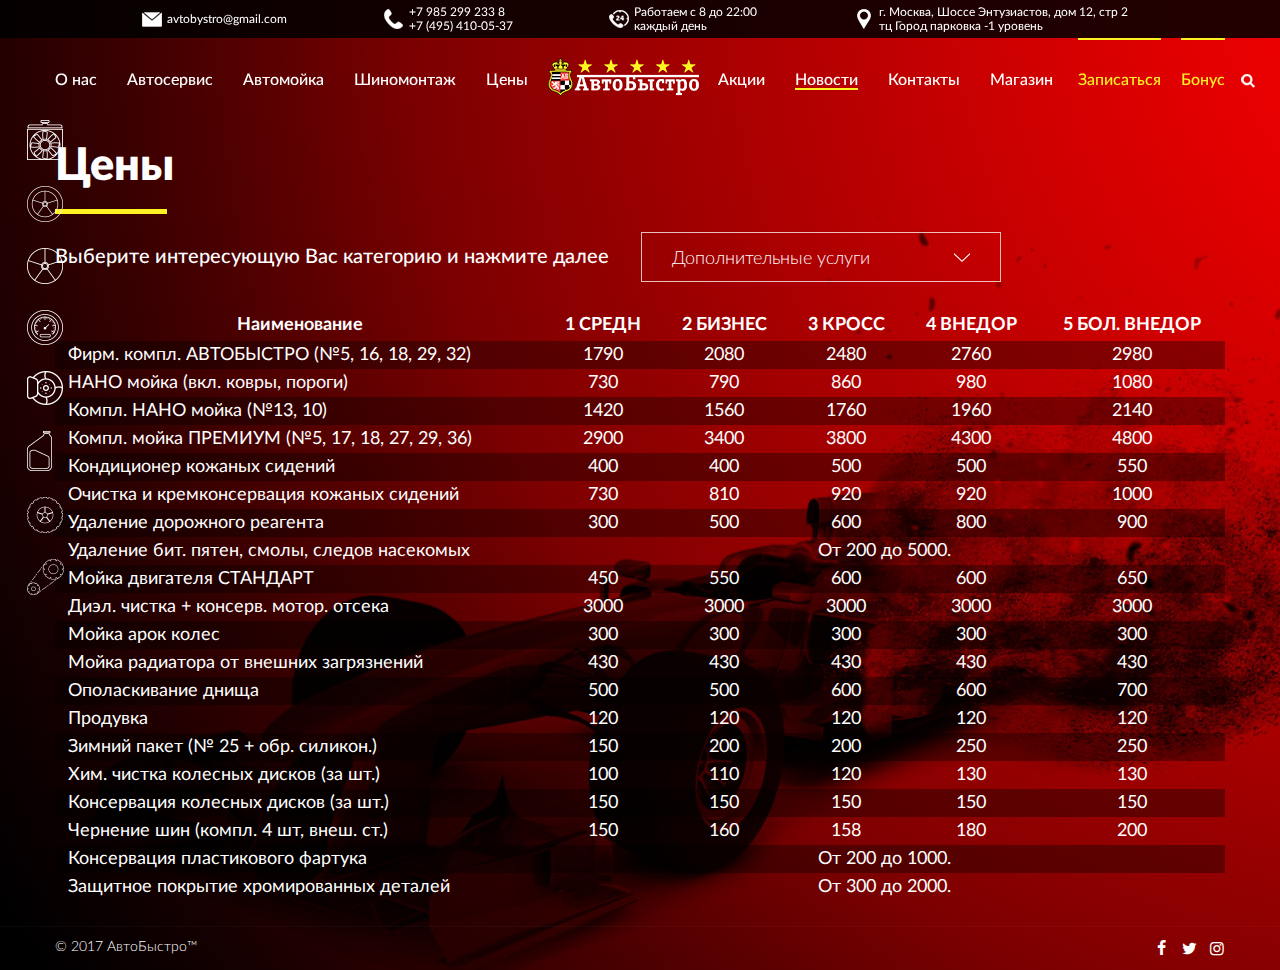
<file: price.html>
<!DOCTYPE html>
<html lang="ru">
  <head>
    <meta charset="UTF-8">
    <link rel="shortcut icon" href="./images/pictures/favicon.ico" type="image/x-icon">
    <meta name="viewport" content="width=device-width, initial-scale=1.0">
    <title>АвтоБыстро</title>
    <link rel="stylesheet" href="./css/style.css">
    <script src="./js/bundle.js"></script>
    <!--script(src="./js/bundle.min.js")-->
  </head>
  <body>
    <div class="wrapper" style="background-image: url('./images/pictures/bg/about-bg.jpg')">
      <div class="header">
        <div class="header__line">
          <div class="container header__contact">
            <div class="header__contact-elem">
              <div class="header__contact-icon icon-email_white"></div>
              <div class="header__contact-text"><a href="mailto:avtobystro@gmail.com">avtobystro@gmail.com</a></div>
            </div>
            <div class="header__contact-elem">
              <div class="header__contact-icon icon-phone_white"></div>
              <div class="header__contact-text"><a href="tel:+7 985 299 233 8">+7 985 299 233 8</a><br><a href="tel:+7 (495) 410-05-37">+7 (495) 410-05-37</a></div>
            </div>
            <div class="header__contact-elem">
              <div class="header__contact-icon icon-call_white"></div>
              <div class="header__contact-text">Работаем с 8 до 22:00<br>каждый день</div>
            </div>
            <div class="header__contact-elem">
              <div class="header__contact-icon icon-marker_white"></div>
              <div class="header__contact-text">г. Москва, Шоссе Энтузиастов, дом 12, стр 2<br>тц Город парковка -1 уровень</div>
            </div>
          </div>
        </div>
        <div class="container clearfix">
          <button class="btn-top-menu" type="button"><span class="icon-menu"></span></button>
          <div class="modal-link-block">
            <div class="modal-link-block__elem"><a class="modal-link-block__elem-link popup-form" href="#callback">Записаться</a></div>
            <div class="modal-link-block__elem"><a class="modal-link-block__elem-link popup-form" href="#bonus">Бонус</a></div>
          </div>
          <button class="btn-left-menu" type="button"><span class="icon-menu"></span></button><a class="btn-search popup-form" href="#search"><span class="icon-search"></span></a><a class="logo logo-adaptive" href="./index.html"><img class="logo__img" src="./images/pictures/logo.png"></a>
          <div class="menu-box">
            <div class="menu menu--left">
              <div class="menu__elem"><a class="menu__elem-link" href="./about.html">О нас</a></div>
              <div class="menu__elem"><a class="menu__elem-link" href="./car-service.html">Автосервис</a></div>
              <div class="menu__elem"><a class="menu__elem-link" href="./car-wash.html">Автомойка</a></div>
              <div class="menu__elem"><a class="menu__elem-link" href="./mounting.html">Шиномонтаж</a></div>
              <div class="menu__elem"><a class="menu__elem-link" href="./price.html">Цены</a></div>
            </div>
            <div class="menu menu--right">
              <div class="menu__elem"><a class="menu__elem-link" href="./stock.html">Акции</a></div>
              <div class="menu__elem active"><a class="menu__elem-link" href="./news.html">Новости</a></div>
              <div class="menu__elem"><a class="menu__elem-link" href="./contact.html">Контакты</a></div>
              <div class="menu__elem"><a class="menu__elem-link" href="./shop.html">Магазин</a></div>
            </div><a class="logo logo-desktop" href="./index.html"><img class="logo__img" src="./images/pictures/logo.png"></a>
          </div>
        </div>
      </div>
      <div class="left-menu-overlay"></div>
      <div class="left-menu">
        <div class="left-menu__elem active">
          <div class="left-menu__elem-link"><a class="left-menu__elem-link-box" href="#"><img class="left-menu__elem-img" src="./images/pictures/menu-icon/i1.png" alt=""><span class="left-menu__elem-text">Обслуживание кондиционера</span></a><span class="sub-menu"><span class="sub-menu__elem"><a class="sub-menu__elem-link" href="#">Диагностика системы кондиционирования</a></span><span class="sub-menu__elem"><a class="sub-menu__elem-link" href="#">Заправка кондиционера</a></span><span class="sub-menu__elem"><a class="sub-menu__elem-link" href="#">Ремонт трубок СК</a></span><span class="sub-menu__elem"><a class="sub-menu__elem-link" href="#">Замена радиаторов СК</a></span><span class="sub-menu__elem"><a class="sub-menu__elem-link" href="#">Опрессовка трубок СК</a></span><span class="sub-menu__elem"><a class="sub-menu__elem-link" href="#">Антибактериальная обработка СК</a></span><span class="sub-menu__elem"><a class="sub-menu__elem-link" href="#">Озонирование СК</a></span><span class="sub-menu__elem"><a class="sub-menu__elem-link" href="#">Аргонная сварка элементов ск</a></span></span></div>
        </div>
        <div class="left-menu__elem">
          <div class="left-menu__elem-link"><a class="left-menu__elem-link-box" href="#"><img class="left-menu__elem-img" src="./images/pictures/menu-icon/i2.png" alt=""><span class="left-menu__elem-text">Шиномонтаж</span></a></div>
        </div>
        <div class="left-menu__elem">
          <div class="left-menu__elem-link">
            <div class="left-menu__elem-link"><a class="left-menu__elem-link-box" href="#"><img class="left-menu__elem-img" src="./images/pictures/menu-icon/i3.png" alt=""><span class="left-menu__elem-text">Ремонт дисков</span></a><span class="sub-menu"><span class="sub-menu__elem"><a class="sub-menu__elem-link" href="#">Диагностика системы кондиционирования</a></span><span class="sub-menu__elem"><a class="sub-menu__elem-link" href="#">Заправка кондиционера</a></span><span class="sub-menu__elem"><a class="sub-menu__elem-link" href="#">Ремонт трубок СК</a></span><span class="sub-menu__elem"><a class="sub-menu__elem-link" href="#">Замена радиаторов СК</a></span><span class="sub-menu__elem"><a class="sub-menu__elem-link" href="#">Опрессовка трубок СК</a></span><span class="sub-menu__elem"><a class="sub-menu__elem-link" href="#">Антибактериальная обработка СК</a></span><span class="sub-menu__elem"><a class="sub-menu__elem-link" href="#">Озонирование СК</a></span><span class="sub-menu__elem"><a class="sub-menu__elem-link" href="#">Аргонная сварка элементов ск</a></span></span></div>
          </div>
        </div>
        <div class="left-menu__elem">
          <div class="left-menu__elem-link">
            <div class="left-menu__elem-link"><a class="left-menu__elem-link-box" href="#"><img class="left-menu__elem-img" src="./images/pictures/menu-icon/i4.png" alt=""><span class="left-menu__elem-text">Диагностика</span></a></div>
          </div>
        </div>
        <div class="left-menu__elem">
          <div class="left-menu__elem-link">
            <div class="left-menu__elem-link"><a class="left-menu__elem-link-box" href="#"><img class="left-menu__elem-img" src="./images/pictures/menu-icon/i5.png" alt=""><span class="left-menu__elem-text">Замена колодок</span></a></div>
          </div>
        </div>
        <div class="left-menu__elem">
          <div class="left-menu__elem-link">
            <div class="left-menu__elem-link"><a class="left-menu__elem-link-box" href="#"><img class="left-menu__elem-img" src="./images/pictures/menu-icon/i6.png" alt=""><span class="left-menu__elem-text">Замена масла</span></a><span class="sub-menu"><span class="sub-menu__elem"><a class="sub-menu__elem-link" href="#">Диагностика системы кондиционирования</a></span><span class="sub-menu__elem"><a class="sub-menu__elem-link" href="#">Заправка кондиционера</a></span><span class="sub-menu__elem"><a class="sub-menu__elem-link" href="#">Ремонт трубок СК</a></span><span class="sub-menu__elem"><a class="sub-menu__elem-link" href="#">Замена радиаторов СК</a></span><span class="sub-menu__elem"><a class="sub-menu__elem-link" href="#">Опрессовка трубок СК</a></span><span class="sub-menu__elem"><a class="sub-menu__elem-link" href="#">Антибактериальная обработка СК</a></span><span class="sub-menu__elem"><a class="sub-menu__elem-link" href="#">Озонирование СК</a></span><span class="sub-menu__elem"><a class="sub-menu__elem-link" href="#">Аргонная сварка элементов ск</a></span></span></div>
          </div>
        </div>
        <div class="left-menu__elem">
          <div class="left-menu__elem-link">
            <div class="left-menu__elem-link"><a class="left-menu__elem-link-box" href="#"><img class="left-menu__elem-img" src="./images/pictures/menu-icon/i7.png" alt=""><span class="left-menu__elem-text">Хранение резины</span></a></div>
          </div>
        </div>
        <div class="left-menu__elem">
          <div class="left-menu__elem-link">
            <div class="left-menu__elem-link"><a class="left-menu__elem-link-box" href="#"><img class="left-menu__elem-img" src="./images/pictures/menu-icon/i8.png" alt=""><span class="left-menu__elem-text">Экспресс работы то</span></a></div>
          </div>
        </div>
      </div>
      <div class="content">
        <div class="container">
          <div class="page-title-box">
            <h1 class="page-title">Цены</h1><span class="page-title-line"></span>
          </div>
          <div class="page-content">
            <div class="change-row"><span class="change-row__text">Выберите интересующую Вас категорию и нажмите далее</span><span class="change-row__select">
                <select class="wide custom-select">
                  <option value="">Дополнительные услуги</option>
                  <option value="">1</option>
                  <option value="">2</option>
                </select></span></div>
            <div class="table-box">
              <table class="table">
                <thead>
                  <tr>
                    <th>Наименование</th>
                    <th>1 СРЕДН</th>
                    <th>2 БИЗНЕС</th>
                    <th>3 КРОСС</th>
                    <th>4 ВНЕДОР</th>
                    <th>5 БОЛ. ВНЕДОР</th>
                  </tr>
                </thead>
                <tbody>
                  <tr>
                    <td>Фирм. компл. АВТОБЫСТРО (№5, 16, 18, 29, 32)</td>
                    <td>1790</td>
                    <td>2080</td>
                    <td>2480</td>
                    <td>2760</td>
                    <td>2980</td>
                  </tr>
                  <tr>
                    <td>НАНО мойка (вкл. ковры, пороги)</td>
                    <td>730</td>
                    <td>790</td>
                    <td>860</td>
                    <td>980</td>
                    <td>1080</td>
                  </tr>
                  <tr>
                    <td>Компл. НАНО мойка (№13, 10)</td>
                    <td>1420</td>
                    <td>1560</td>
                    <td>1760</td>
                    <td>1960</td>
                    <td>2140</td>
                  </tr>
                  <tr>
                    <td>Компл. мойка ПРЕМИУМ (№5, 17, 18, 27, 29, 36)</td>
                    <td>2900</td>
                    <td>3400</td>
                    <td>3800</td>
                    <td>4300</td>
                    <td>4800</td>
                  </tr>
                  <tr>
                    <td>Кондиционер кожаных сидений</td>
                    <td>400</td>
                    <td>400</td>
                    <td>500</td>
                    <td>500</td>
                    <td>550</td>
                  </tr>
                  <tr>
                    <td>Очистка и кремконсервация кожаных сидений</td>
                    <td>730</td>
                    <td>810</td>
                    <td>920</td>
                    <td>920</td>
                    <td>1000</td>
                  </tr>
                  <tr>
                    <td>Удаление дорожного реагента</td>
                    <td>300</td>
                    <td>500</td>
                    <td>600</td>
                    <td>800</td>
                    <td>900</td>
                  </tr>
                  <tr>
                    <td>Удаление бит. пятен, смолы, следов насекомых</td>
                    <td colspan="5">От 200 до 5000.</td>
                  </tr>
                  <tr>
                    <td>Мойка двигателя СТАНДАРТ</td>
                    <td>450</td>
                    <td>550</td>
                    <td>600</td>
                    <td>600</td>
                    <td>650</td>
                  </tr>
                  <tr>
                    <td>Диэл. чистка + консерв. мотор. отсека</td>
                    <td>3000</td>
                    <td>3000</td>
                    <td>3000</td>
                    <td>3000</td>
                    <td>3000</td>
                  </tr>
                  <tr>
                    <td>Мойка арок колес</td>
                    <td>300</td>
                    <td>300</td>
                    <td>300</td>
                    <td>300</td>
                    <td>300</td>
                  </tr>
                  <tr>
                    <td>Мойка радиатора от внешних загрязнений</td>
                    <td>430</td>
                    <td>430</td>
                    <td>430</td>
                    <td>430</td>
                    <td>430</td>
                  </tr>
                  <tr>
                    <td>Ополаскивание днища</td>
                    <td>500</td>
                    <td>500</td>
                    <td>600</td>
                    <td>600</td>
                    <td>700</td>
                  </tr>
                  <tr>
                    <td>Продувка</td>
                    <td>120</td>
                    <td>120</td>
                    <td>120</td>
                    <td>120</td>
                    <td>120</td>
                  </tr>
                  <tr>
                    <td>Зимний пакет (№ 25 + обр. силикон.)</td>
                    <td>150</td>
                    <td>200</td>
                    <td>200</td>
                    <td>250</td>
                    <td>250</td>
                  </tr>
                  <tr>
                    <td>Хим. чистка колесных дисков (за шт.)</td>
                    <td>100</td>
                    <td>110</td>
                    <td>120</td>
                    <td>130</td>
                    <td>130</td>
                  </tr>
                  <tr>
                    <td>Консервация колесных дисков (за шт.)</td>
                    <td>150</td>
                    <td>150</td>
                    <td>150</td>
                    <td>150</td>
                    <td>150</td>
                  </tr>
                  <tr>
                    <td>Чернение шин (компл. 4 шт, внеш. ст.)</td>
                    <td>150</td>
                    <td>160</td>
                    <td>158</td>
                    <td>180</td>
                    <td>200</td>
                  </tr>
                  <tr>
                    <td>Консервация пластикового фартука</td>
                    <td colspan="5">От 200 до 1000.</td>
                  </tr>
                  <tr>
                    <td>Защитное покрытие хромированных деталей</td>
                    <td colspan="5">От 300 до 2000.</td>
                  </tr>
                </tbody>
              </table>
            </div>
          </div>
        </div>
      </div>
      <div class="footer">
        <div class="container clearfix">
          <div class="social"><a class="social__elem fb-link" href="#"><span class="icon-facebook"></span></a><a class="social__elem tw-link" href="#"><span class="icon-twitter"></span></a><a class="social__elem inst-link" href="#"><span class="icon-instagram"></span></a></div>
          <div class="copy">© 2017 АвтоБыстро™</div>
        </div>
      </div>
      <div class="mfp-hide popup-block" id="bonus">
        <div class="popup-block__title">Заполни форму и получи скидку на все услуги 10 %</div>
        <form class="form validate">
          <div class="form__group">
            <input class="form__input" type="text" placeholder="Ваше имя" name="" required>
          </div>
          <div class="form__group">
            <input class="form__input" type="email" placeholder="Электронная почта" name="" required>
          </div>
          <div class="form__group">
            <input class="form__input" type="tel" placeholder="Номер телефона" name="" required>
          </div>
          <div class="form__group">
            <input class="form__input" type="text" placeholder="Какой автомобиль?" name="" required>
          </div>
          <div class="popup-block__text">
            <p>После заполнения формы, вы автоматически становитесь участником призовых розыгрышей проводимых компанией.</p>
            <p>Все данные конфиденциальны и не предоставляются третьим лица!<br>Компания оставляет за собой право изменять размеры скидок, публикуя информацию на официальном сайте.</p>
          </div>
          <button class="form__send" type="submit">Отправить</button>
        </form>
      </div>
      <div class="mfp-hide popup-block" id="callback">
        <div class="popup-block__title">Заполни форму и получи скидку на все услуги 10 %</div>
        <form class="form validate">
          <div class="form__group form__select-box">
            <select class="form__select wide custom-select">
              <option value="Автосервис">Автосервис</option>
              <option value="Автомойка">Автомойка</option>
              <option value="Шиномонтаж">Шиномонтаж</option>
            </select>
          </div>
          <div class="form__group">
            <input class="form__input" type="text" placeholder="Гос. Номер" name="" required>
          </div>
          <div class="form__group">
            <input class="form__input" type="text" placeholder="Какой автомобиль?" name="" required>
          </div>
          <div class="form__group">
            <input class="form__input" type="text" placeholder="ФИО" name="" required>
          </div>
          <div class="form__group">
            <input class="form__input" type="tel" placeholder="Номер телефона" name="" required>
          </div>
          <div class="form__group">
            <input class="form__input" type="email" placeholder="Ваши комментарии" name="" required>
          </div>
          <div class="popup-block__text">
            <p>После заполнения формы, вы автоматически становитесь участником призовых розыгрышей проводимых компанией.</p>
            <p>Все данные конфиденциальны и не предоставляются третьим лица!<br>Компания оставляет за собой право изменять размеры скидок, публикуя информацию на официальном сайте.</p>
          </div>
          <button class="form__send" type="submit">Записаться</button>
        </form>
      </div>
      <div class="mfp-hide popup-block" id="search">
        <form class="form validate">
          <div class="form__group">
            <input class="form__input form__search-input js-form-input" type="text" placeholder="Поиск..." name="" required>
          </div>
          <button class="form__search-btn" type="submit"><span class="icon-search"></span></button>
        </form>
      </div>
    </div>
  </body>
</html>
</file>
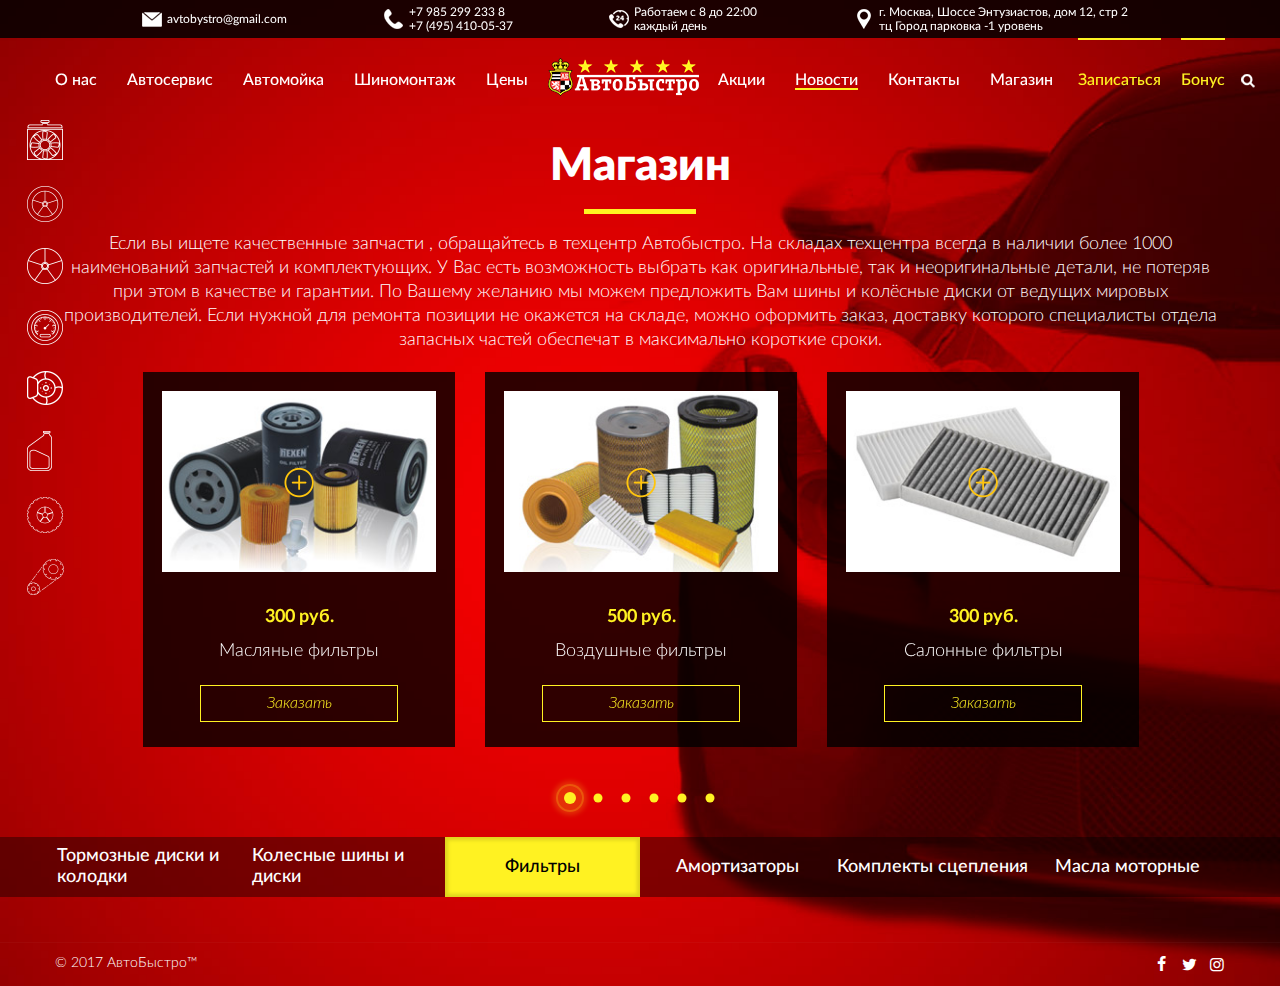
<file: shop.html>
<!DOCTYPE html>
<html lang="ru">
  <head>
    <meta charset="UTF-8">
    <link rel="shortcut icon" href="./images/pictures/favicon.ico" type="image/x-icon">
    <meta name="viewport" content="width=device-width, initial-scale=1.0">
    <title>АвтоБыстро</title>
    <link rel="stylesheet" href="./css/style.css">
    <script src="./js/bundle.js"></script>
    <!--script(src="./js/bundle.min.js")-->
  </head>
  <body>
    <div class="wrapper" style="background-image: url('./images/pictures/bg/shop-bg.jpg')">
      <div class="header">
        <div class="header__line">
          <div class="container header__contact">
            <div class="header__contact-elem">
              <div class="header__contact-icon icon-email_white"></div>
              <div class="header__contact-text"><a href="mailto:avtobystro@gmail.com">avtobystro@gmail.com</a></div>
            </div>
            <div class="header__contact-elem">
              <div class="header__contact-icon icon-phone_white"></div>
              <div class="header__contact-text"><a href="tel:+7 985 299 233 8">+7 985 299 233 8</a><br><a href="tel:+7 (495) 410-05-37">+7 (495) 410-05-37</a></div>
            </div>
            <div class="header__contact-elem">
              <div class="header__contact-icon icon-call_white"></div>
              <div class="header__contact-text">Работаем с 8 до 22:00<br>каждый день</div>
            </div>
            <div class="header__contact-elem">
              <div class="header__contact-icon icon-marker_white"></div>
              <div class="header__contact-text">г. Москва, Шоссе Энтузиастов, дом 12, стр 2<br>тц Город парковка -1 уровень</div>
            </div>
          </div>
        </div>
        <div class="container clearfix">
          <button class="btn-top-menu" type="button"><span class="icon-menu"></span></button>
          <div class="modal-link-block">
            <div class="modal-link-block__elem"><a class="modal-link-block__elem-link popup-form" href="#callback">Записаться</a></div>
            <div class="modal-link-block__elem"><a class="modal-link-block__elem-link popup-form" href="#bonus">Бонус</a></div>
          </div>
          <button class="btn-left-menu" type="button"><span class="icon-menu"></span></button><a class="btn-search popup-form" href="#search"><span class="icon-search"></span></a><a class="logo logo-adaptive" href="./index.html"><img class="logo__img" src="./images/pictures/logo.png"></a>
          <div class="menu-box">
            <div class="menu menu--left">
              <div class="menu__elem"><a class="menu__elem-link" href="./about.html">О нас</a></div>
              <div class="menu__elem"><a class="menu__elem-link" href="./car-service.html">Автосервис</a></div>
              <div class="menu__elem"><a class="menu__elem-link" href="./car-wash.html">Автомойка</a></div>
              <div class="menu__elem"><a class="menu__elem-link" href="./mounting.html">Шиномонтаж</a></div>
              <div class="menu__elem"><a class="menu__elem-link" href="./price.html">Цены</a></div>
            </div>
            <div class="menu menu--right">
              <div class="menu__elem"><a class="menu__elem-link" href="./stock.html">Акции</a></div>
              <div class="menu__elem active"><a class="menu__elem-link" href="./news.html">Новости</a></div>
              <div class="menu__elem"><a class="menu__elem-link" href="./contact.html">Контакты</a></div>
              <div class="menu__elem"><a class="menu__elem-link" href="./shop.html">Магазин</a></div>
            </div><a class="logo logo-desktop" href="./index.html"><img class="logo__img" src="./images/pictures/logo.png"></a>
          </div>
        </div>
      </div>
      <div class="left-menu-overlay"></div>
      <div class="left-menu">
        <div class="left-menu__elem active">
          <div class="left-menu__elem-link"><a class="left-menu__elem-link-box" href="#"><img class="left-menu__elem-img" src="./images/pictures/menu-icon/i1.png" alt=""><span class="left-menu__elem-text">Обслуживание кондиционера</span></a><span class="sub-menu"><span class="sub-menu__elem"><a class="sub-menu__elem-link" href="#">Диагностика системы кондиционирования</a></span><span class="sub-menu__elem"><a class="sub-menu__elem-link" href="#">Заправка кондиционера</a></span><span class="sub-menu__elem"><a class="sub-menu__elem-link" href="#">Ремонт трубок СК</a></span><span class="sub-menu__elem"><a class="sub-menu__elem-link" href="#">Замена радиаторов СК</a></span><span class="sub-menu__elem"><a class="sub-menu__elem-link" href="#">Опрессовка трубок СК</a></span><span class="sub-menu__elem"><a class="sub-menu__elem-link" href="#">Антибактериальная обработка СК</a></span><span class="sub-menu__elem"><a class="sub-menu__elem-link" href="#">Озонирование СК</a></span><span class="sub-menu__elem"><a class="sub-menu__elem-link" href="#">Аргонная сварка элементов ск</a></span></span></div>
        </div>
        <div class="left-menu__elem">
          <div class="left-menu__elem-link"><a class="left-menu__elem-link-box" href="#"><img class="left-menu__elem-img" src="./images/pictures/menu-icon/i2.png" alt=""><span class="left-menu__elem-text">Шиномонтаж</span></a></div>
        </div>
        <div class="left-menu__elem">
          <div class="left-menu__elem-link">
            <div class="left-menu__elem-link"><a class="left-menu__elem-link-box" href="#"><img class="left-menu__elem-img" src="./images/pictures/menu-icon/i3.png" alt=""><span class="left-menu__elem-text">Ремонт дисков</span></a><span class="sub-menu"><span class="sub-menu__elem"><a class="sub-menu__elem-link" href="#">Диагностика системы кондиционирования</a></span><span class="sub-menu__elem"><a class="sub-menu__elem-link" href="#">Заправка кондиционера</a></span><span class="sub-menu__elem"><a class="sub-menu__elem-link" href="#">Ремонт трубок СК</a></span><span class="sub-menu__elem"><a class="sub-menu__elem-link" href="#">Замена радиаторов СК</a></span><span class="sub-menu__elem"><a class="sub-menu__elem-link" href="#">Опрессовка трубок СК</a></span><span class="sub-menu__elem"><a class="sub-menu__elem-link" href="#">Антибактериальная обработка СК</a></span><span class="sub-menu__elem"><a class="sub-menu__elem-link" href="#">Озонирование СК</a></span><span class="sub-menu__elem"><a class="sub-menu__elem-link" href="#">Аргонная сварка элементов ск</a></span></span></div>
          </div>
        </div>
        <div class="left-menu__elem">
          <div class="left-menu__elem-link">
            <div class="left-menu__elem-link"><a class="left-menu__elem-link-box" href="#"><img class="left-menu__elem-img" src="./images/pictures/menu-icon/i4.png" alt=""><span class="left-menu__elem-text">Диагностика</span></a></div>
          </div>
        </div>
        <div class="left-menu__elem">
          <div class="left-menu__elem-link">
            <div class="left-menu__elem-link"><a class="left-menu__elem-link-box" href="#"><img class="left-menu__elem-img" src="./images/pictures/menu-icon/i5.png" alt=""><span class="left-menu__elem-text">Замена колодок</span></a></div>
          </div>
        </div>
        <div class="left-menu__elem">
          <div class="left-menu__elem-link">
            <div class="left-menu__elem-link"><a class="left-menu__elem-link-box" href="#"><img class="left-menu__elem-img" src="./images/pictures/menu-icon/i6.png" alt=""><span class="left-menu__elem-text">Замена масла</span></a><span class="sub-menu"><span class="sub-menu__elem"><a class="sub-menu__elem-link" href="#">Диагностика системы кондиционирования</a></span><span class="sub-menu__elem"><a class="sub-menu__elem-link" href="#">Заправка кондиционера</a></span><span class="sub-menu__elem"><a class="sub-menu__elem-link" href="#">Ремонт трубок СК</a></span><span class="sub-menu__elem"><a class="sub-menu__elem-link" href="#">Замена радиаторов СК</a></span><span class="sub-menu__elem"><a class="sub-menu__elem-link" href="#">Опрессовка трубок СК</a></span><span class="sub-menu__elem"><a class="sub-menu__elem-link" href="#">Антибактериальная обработка СК</a></span><span class="sub-menu__elem"><a class="sub-menu__elem-link" href="#">Озонирование СК</a></span><span class="sub-menu__elem"><a class="sub-menu__elem-link" href="#">Аргонная сварка элементов ск</a></span></span></div>
          </div>
        </div>
        <div class="left-menu__elem">
          <div class="left-menu__elem-link">
            <div class="left-menu__elem-link"><a class="left-menu__elem-link-box" href="#"><img class="left-menu__elem-img" src="./images/pictures/menu-icon/i7.png" alt=""><span class="left-menu__elem-text">Хранение резины</span></a></div>
          </div>
        </div>
        <div class="left-menu__elem">
          <div class="left-menu__elem-link">
            <div class="left-menu__elem-link"><a class="left-menu__elem-link-box" href="#"><img class="left-menu__elem-img" src="./images/pictures/menu-icon/i8.png" alt=""><span class="left-menu__elem-text">Экспресс работы то</span></a></div>
          </div>
        </div>
      </div>
      <div class="content">
        <div class="container">
          <div class="page-title-box text-center">
            <h1 class="page-title text-center">Магазин</h1><span class="page-title-line"></span>
          </div>
          <div class="page-content">
            <div class="text-center">
              <p>Если вы ищете качественные запчасти , обращайтесь в техцентр Автобыстро. На складах техцентра всегда в наличии более 1000 наименований запчастей и комплектующих. У Вас есть возможность выбрать как оригинальные, так и неоригинальные детали, не потеряв при этом в качестве и гарантии. По Вашему желанию мы можем предложить Вам шины и колёсные диски от ведущих мировых производителей. Если нужной для ремонта позиции не окажется на складе, можно оформить заказ, доставку которого специалисты отдела запасных частей обеспечат в максимально короткие сроки.</p>
            </div>
            <div class="product-slider">
              <div class="product-slider__elem">
                <div class="product">
                  <div class="product__img-box"><img class="product__img" src="./images/pictures/product/p1.jpg" alt=""><a class="product__img-zoom image-popup" href="./images/pictures/product/p1.jpg"></a></div>
                  <div class="product__price">300 руб.</div>
                  <div class="product__category">Масляные фильтры</div><a class="product__btn" href="">Заказать</a>
                </div>
              </div>
              <div class="product-slider__elem">
                <div class="product">
                  <div class="product__img-box"><img class="product__img" src="./images/pictures/product/p2.jpg" alt=""><a class="product__img-zoom image-popup" href="./images/pictures/product/p2.jpg"></a></div>
                  <div class="product__price">500 руб.</div>
                  <div class="product__category">Воздушные фильтры</div><a class="product__btn" href="">Заказать</a>
                </div>
              </div>
              <div class="product-slider__elem">
                <div class="product">
                  <div class="product__img-box"><img class="product__img" src="./images/pictures/product/p3.jpg" alt=""><a class="product__img-zoom image-popup" href="./images/pictures/product/p3.jpg"></a></div>
                  <div class="product__price">300 руб.</div>
                  <div class="product__category">Салонные фильтры</div><a class="product__btn" href="">Заказать</a>
                </div>
              </div>
              <div class="product-slider__elem">
                <div class="product">
                  <div class="product__img-box"><img class="product__img" src="./images/pictures/product/p1.jpg" alt=""><a class="product__img-zoom image-popup" href="./images/pictures/product/p1.jpg"></a></div>
                  <div class="product__price">300 руб.</div>
                  <div class="product__category">Масляные фильтры</div><a class="product__btn" href="">Заказать</a>
                </div>
              </div>
              <div class="product-slider__elem">
                <div class="product">
                  <div class="product__img-box"><img class="product__img" src="./images/pictures/product/p2.jpg" alt=""><a class="product__img-zoom image-popup" href="./images/pictures/product/p2.jpg"></a></div>
                  <div class="product__price">500 руб.</div>
                  <div class="product__category">Воздушные фильтры</div><a class="product__btn" href="">Заказать</a>
                </div>
              </div>
              <div class="product-slider__elem">
                <div class="product">
                  <div class="product__img-box"><img class="product__img" src="./images/pictures/product/p3.jpg" alt=""><a class="product__img-zoom image-popup" href="./images/pictures/product/p3.jpg"></a></div>
                  <div class="product__price">300 руб.</div>
                  <div class="product__category">Салонные фильтры</div><a class="product__btn" href="">Заказать</a>
                </div>
              </div>
            </div>
          </div>
        </div>
        <div class="link-panel">
          <div class="container"><a class="link-panel__elem col-md-2" href="#">Тормозные диски и колодки</a><a class="link-panel__elem col-md-2" href="#">Колесные шины и диски</a><a class="link-panel__elem active col-md-2" href="#">Фильтры</a><a class="link-panel__elem col-md-2" href="#">Амортизаторы</a><a class="link-panel__elem col-md-2" href="#">Комплекты сцепления</a><a class="link-panel__elem col-md-2" href="#">Масла моторные</a></div>
        </div>
      </div>
      <div class="footer">
        <div class="container clearfix">
          <div class="social"><a class="social__elem fb-link" href="#"><span class="icon-facebook"></span></a><a class="social__elem tw-link" href="#"><span class="icon-twitter"></span></a><a class="social__elem inst-link" href="#"><span class="icon-instagram"></span></a></div>
          <div class="copy">© 2017 АвтоБыстро™</div>
        </div>
      </div>
      <div class="mfp-hide popup-block" id="bonus">
        <div class="popup-block__title">Заполни форму и получи скидку на все услуги 10 %</div>
        <form class="form validate">
          <div class="form__group">
            <input class="form__input" type="text" placeholder="Ваше имя" name="" required>
          </div>
          <div class="form__group">
            <input class="form__input" type="email" placeholder="Электронная почта" name="" required>
          </div>
          <div class="form__group">
            <input class="form__input" type="tel" placeholder="Номер телефона" name="" required>
          </div>
          <div class="form__group">
            <input class="form__input" type="text" placeholder="Какой автомобиль?" name="" required>
          </div>
          <div class="popup-block__text">
            <p>После заполнения формы, вы автоматически становитесь участником призовых розыгрышей проводимых компанией.</p>
            <p>Все данные конфиденциальны и не предоставляются третьим лица!<br>Компания оставляет за собой право изменять размеры скидок, публикуя информацию на официальном сайте.</p>
          </div>
          <button class="form__send" type="submit">Отправить</button>
        </form>
      </div>
      <div class="mfp-hide popup-block" id="callback">
        <div class="popup-block__title">Заполни форму и получи скидку на все услуги 10 %</div>
        <form class="form validate">
          <div class="form__group form__select-box">
            <select class="form__select wide custom-select">
              <option value="Автосервис">Автосервис</option>
              <option value="Автомойка">Автомойка</option>
              <option value="Шиномонтаж">Шиномонтаж</option>
            </select>
          </div>
          <div class="form__group">
            <input class="form__input" type="text" placeholder="Гос. Номер" name="" required>
          </div>
          <div class="form__group">
            <input class="form__input" type="text" placeholder="Какой автомобиль?" name="" required>
          </div>
          <div class="form__group">
            <input class="form__input" type="text" placeholder="ФИО" name="" required>
          </div>
          <div class="form__group">
            <input class="form__input" type="tel" placeholder="Номер телефона" name="" required>
          </div>
          <div class="form__group">
            <input class="form__input" type="email" placeholder="Ваши комментарии" name="" required>
          </div>
          <div class="popup-block__text">
            <p>После заполнения формы, вы автоматически становитесь участником призовых розыгрышей проводимых компанией.</p>
            <p>Все данные конфиденциальны и не предоставляются третьим лица!<br>Компания оставляет за собой право изменять размеры скидок, публикуя информацию на официальном сайте.</p>
          </div>
          <button class="form__send" type="submit">Записаться</button>
        </form>
      </div>
      <div class="mfp-hide popup-block" id="search">
        <form class="form validate">
          <div class="form__group">
            <input class="form__input form__search-input js-form-input" type="text" placeholder="Поиск..." name="" required>
          </div>
          <button class="form__search-btn" type="submit"><span class="icon-search"></span></button>
        </form>
      </div>
    </div>
  </body>
</html>
</file>
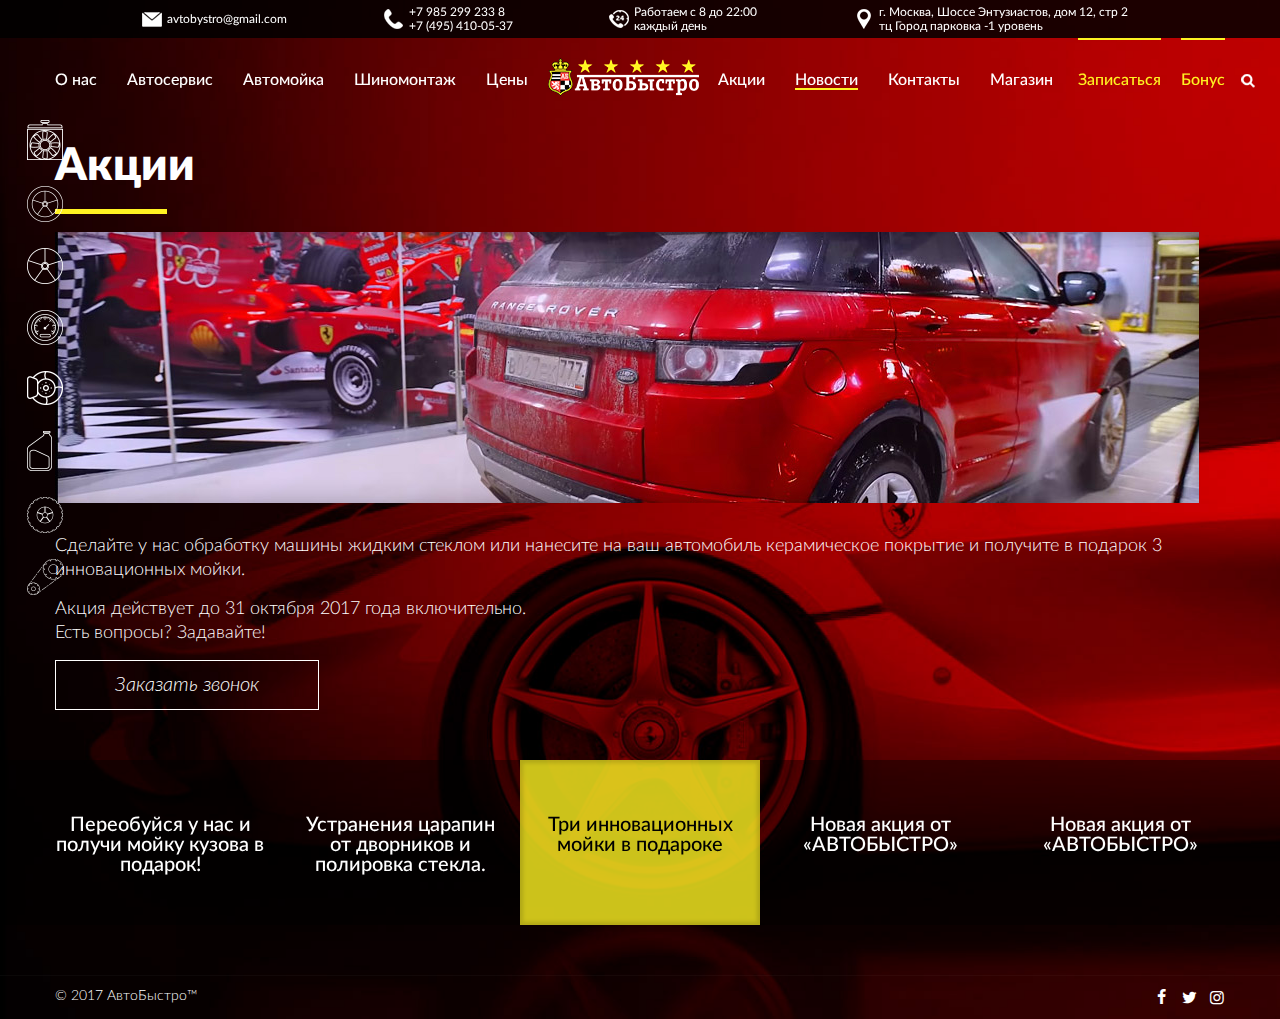
<file: stock.html>
<!DOCTYPE html>
<html lang="ru">
  <head>
    <meta charset="UTF-8">
    <link rel="shortcut icon" href="./images/pictures/favicon.ico" type="image/x-icon">
    <meta name="viewport" content="width=device-width, initial-scale=1.0">
    <title>АвтоБыстро</title>
    <link rel="stylesheet" href="./css/style.css">
    <script src="./js/bundle.js"></script>
    <!--script(src="./js/bundle.min.js")-->
  </head>
  <body>
    <div class="wrapper" style="background-image: url('./images/pictures/bg/stock-bg.jpg')">
      <div class="header">
        <div class="header__line">
          <div class="container header__contact">
            <div class="header__contact-elem">
              <div class="header__contact-icon icon-email_white"></div>
              <div class="header__contact-text"><a href="mailto:avtobystro@gmail.com">avtobystro@gmail.com</a></div>
            </div>
            <div class="header__contact-elem">
              <div class="header__contact-icon icon-phone_white"></div>
              <div class="header__contact-text"><a href="tel:+7 985 299 233 8">+7 985 299 233 8</a><br><a href="tel:+7 (495) 410-05-37">+7 (495) 410-05-37</a></div>
            </div>
            <div class="header__contact-elem">
              <div class="header__contact-icon icon-call_white"></div>
              <div class="header__contact-text">Работаем с 8 до 22:00<br>каждый день</div>
            </div>
            <div class="header__contact-elem">
              <div class="header__contact-icon icon-marker_white"></div>
              <div class="header__contact-text">г. Москва, Шоссе Энтузиастов, дом 12, стр 2<br>тц Город парковка -1 уровень</div>
            </div>
          </div>
        </div>
        <div class="container clearfix">
          <button class="btn-top-menu" type="button"><span class="icon-menu"></span></button>
          <div class="modal-link-block">
            <div class="modal-link-block__elem"><a class="modal-link-block__elem-link popup-form" href="#callback">Записаться</a></div>
            <div class="modal-link-block__elem"><a class="modal-link-block__elem-link popup-form" href="#bonus">Бонус</a></div>
          </div>
          <button class="btn-left-menu" type="button"><span class="icon-menu"></span></button><a class="btn-search popup-form" href="#search"><span class="icon-search"></span></a><a class="logo logo-adaptive" href="./index.html"><img class="logo__img" src="./images/pictures/logo.png"></a>
          <div class="menu-box">
            <div class="menu menu--left">
              <div class="menu__elem"><a class="menu__elem-link" href="./about.html">О нас</a></div>
              <div class="menu__elem"><a class="menu__elem-link" href="./car-service.html">Автосервис</a></div>
              <div class="menu__elem"><a class="menu__elem-link" href="./car-wash.html">Автомойка</a></div>
              <div class="menu__elem"><a class="menu__elem-link" href="./mounting.html">Шиномонтаж</a></div>
              <div class="menu__elem"><a class="menu__elem-link" href="./price.html">Цены</a></div>
            </div>
            <div class="menu menu--right">
              <div class="menu__elem"><a class="menu__elem-link" href="./stock.html">Акции</a></div>
              <div class="menu__elem active"><a class="menu__elem-link" href="./news.html">Новости</a></div>
              <div class="menu__elem"><a class="menu__elem-link" href="./contact.html">Контакты</a></div>
              <div class="menu__elem"><a class="menu__elem-link" href="./shop.html">Магазин</a></div>
            </div><a class="logo logo-desktop" href="./index.html"><img class="logo__img" src="./images/pictures/logo.png"></a>
          </div>
        </div>
      </div>
      <div class="left-menu-overlay"></div>
      <div class="left-menu">
        <div class="left-menu__elem active">
          <div class="left-menu__elem-link"><a class="left-menu__elem-link-box" href="#"><img class="left-menu__elem-img" src="./images/pictures/menu-icon/i1.png" alt=""><span class="left-menu__elem-text">Обслуживание кондиционера</span></a><span class="sub-menu"><span class="sub-menu__elem"><a class="sub-menu__elem-link" href="#">Диагностика системы кондиционирования</a></span><span class="sub-menu__elem"><a class="sub-menu__elem-link" href="#">Заправка кондиционера</a></span><span class="sub-menu__elem"><a class="sub-menu__elem-link" href="#">Ремонт трубок СК</a></span><span class="sub-menu__elem"><a class="sub-menu__elem-link" href="#">Замена радиаторов СК</a></span><span class="sub-menu__elem"><a class="sub-menu__elem-link" href="#">Опрессовка трубок СК</a></span><span class="sub-menu__elem"><a class="sub-menu__elem-link" href="#">Антибактериальная обработка СК</a></span><span class="sub-menu__elem"><a class="sub-menu__elem-link" href="#">Озонирование СК</a></span><span class="sub-menu__elem"><a class="sub-menu__elem-link" href="#">Аргонная сварка элементов ск</a></span></span></div>
        </div>
        <div class="left-menu__elem">
          <div class="left-menu__elem-link"><a class="left-menu__elem-link-box" href="#"><img class="left-menu__elem-img" src="./images/pictures/menu-icon/i2.png" alt=""><span class="left-menu__elem-text">Шиномонтаж</span></a></div>
        </div>
        <div class="left-menu__elem">
          <div class="left-menu__elem-link">
            <div class="left-menu__elem-link"><a class="left-menu__elem-link-box" href="#"><img class="left-menu__elem-img" src="./images/pictures/menu-icon/i3.png" alt=""><span class="left-menu__elem-text">Ремонт дисков</span></a><span class="sub-menu"><span class="sub-menu__elem"><a class="sub-menu__elem-link" href="#">Диагностика системы кондиционирования</a></span><span class="sub-menu__elem"><a class="sub-menu__elem-link" href="#">Заправка кондиционера</a></span><span class="sub-menu__elem"><a class="sub-menu__elem-link" href="#">Ремонт трубок СК</a></span><span class="sub-menu__elem"><a class="sub-menu__elem-link" href="#">Замена радиаторов СК</a></span><span class="sub-menu__elem"><a class="sub-menu__elem-link" href="#">Опрессовка трубок СК</a></span><span class="sub-menu__elem"><a class="sub-menu__elem-link" href="#">Антибактериальная обработка СК</a></span><span class="sub-menu__elem"><a class="sub-menu__elem-link" href="#">Озонирование СК</a></span><span class="sub-menu__elem"><a class="sub-menu__elem-link" href="#">Аргонная сварка элементов ск</a></span></span></div>
          </div>
        </div>
        <div class="left-menu__elem">
          <div class="left-menu__elem-link">
            <div class="left-menu__elem-link"><a class="left-menu__elem-link-box" href="#"><img class="left-menu__elem-img" src="./images/pictures/menu-icon/i4.png" alt=""><span class="left-menu__elem-text">Диагностика</span></a></div>
          </div>
        </div>
        <div class="left-menu__elem">
          <div class="left-menu__elem-link">
            <div class="left-menu__elem-link"><a class="left-menu__elem-link-box" href="#"><img class="left-menu__elem-img" src="./images/pictures/menu-icon/i5.png" alt=""><span class="left-menu__elem-text">Замена колодок</span></a></div>
          </div>
        </div>
        <div class="left-menu__elem">
          <div class="left-menu__elem-link">
            <div class="left-menu__elem-link"><a class="left-menu__elem-link-box" href="#"><img class="left-menu__elem-img" src="./images/pictures/menu-icon/i6.png" alt=""><span class="left-menu__elem-text">Замена масла</span></a><span class="sub-menu"><span class="sub-menu__elem"><a class="sub-menu__elem-link" href="#">Диагностика системы кондиционирования</a></span><span class="sub-menu__elem"><a class="sub-menu__elem-link" href="#">Заправка кондиционера</a></span><span class="sub-menu__elem"><a class="sub-menu__elem-link" href="#">Ремонт трубок СК</a></span><span class="sub-menu__elem"><a class="sub-menu__elem-link" href="#">Замена радиаторов СК</a></span><span class="sub-menu__elem"><a class="sub-menu__elem-link" href="#">Опрессовка трубок СК</a></span><span class="sub-menu__elem"><a class="sub-menu__elem-link" href="#">Антибактериальная обработка СК</a></span><span class="sub-menu__elem"><a class="sub-menu__elem-link" href="#">Озонирование СК</a></span><span class="sub-menu__elem"><a class="sub-menu__elem-link" href="#">Аргонная сварка элементов ск</a></span></span></div>
          </div>
        </div>
        <div class="left-menu__elem">
          <div class="left-menu__elem-link">
            <div class="left-menu__elem-link"><a class="left-menu__elem-link-box" href="#"><img class="left-menu__elem-img" src="./images/pictures/menu-icon/i7.png" alt=""><span class="left-menu__elem-text">Хранение резины</span></a></div>
          </div>
        </div>
        <div class="left-menu__elem">
          <div class="left-menu__elem-link">
            <div class="left-menu__elem-link"><a class="left-menu__elem-link-box" href="#"><img class="left-menu__elem-img" src="./images/pictures/menu-icon/i8.png" alt=""><span class="left-menu__elem-text">Экспресс работы то</span></a></div>
          </div>
        </div>
      </div>
      <div class="content">
        <div class="container">
          <div class="page-title-box">
            <h1 class="page-title">Акции</h1><span class="page-title-line"></span>
          </div>
          <div class="page-content"><img src="./images/pictures/other/stock-img.jpg" alt=""><br><br>
            <p>Сделайте у нас обработку машины жидким стеклом или нанесите на ваш автомобиль керамическое покрытие и получите в подарок 3 инновационных мойки.</p>
            <p>Акция действует до 31 октября 2017 года включительно.<br>Есть вопросы? Задавайте!</p><a class="call-btn popup-form" href="#callback">Заказать звонок</a>
          </div>
        </div>
        <div class="stock-list">
          <div class="container">
            <div class="row">
              <div class="stock-slider">
                <div class="stock-slider__elem"><a class="stock-slider__link" href="#"><span>Переобуйся у нас и получи мойку кузова в подарок!</span></a></div>
                <div class="stock-slider__elem"><a class="stock-slider__link" href="#"><span>Устранения царапин от дворников и полировка стекла.</span></a></div>
                <div class="stock-slider__elem best-stock"><a class="stock-slider__link" href="#"><span>Три инновационных мойки в подароке</span></a></div>
                <div class="stock-slider__elem"><a class="stock-slider__link" href="#"><span>Новая акция от «АВТОБЫСТРО»</span></a></div>
                <div class="stock-slider__elem"><a class="stock-slider__link" href="#"><span>Новая акция от «АВТОБЫСТРО»</span></a></div>
              </div>
            </div>
          </div>
        </div>
      </div>
      <div class="footer">
        <div class="container clearfix">
          <div class="social"><a class="social__elem fb-link" href="#"><span class="icon-facebook"></span></a><a class="social__elem tw-link" href="#"><span class="icon-twitter"></span></a><a class="social__elem inst-link" href="#"><span class="icon-instagram"></span></a></div>
          <div class="copy">© 2017 АвтоБыстро™</div>
        </div>
      </div>
      <div class="mfp-hide popup-block" id="bonus">
        <div class="popup-block__title">Заполни форму и получи скидку на все услуги 10 %</div>
        <form class="form validate">
          <div class="form__group">
            <input class="form__input" type="text" placeholder="Ваше имя" name="" required>
          </div>
          <div class="form__group">
            <input class="form__input" type="email" placeholder="Электронная почта" name="" required>
          </div>
          <div class="form__group">
            <input class="form__input" type="tel" placeholder="Номер телефона" name="" required>
          </div>
          <div class="form__group">
            <input class="form__input" type="text" placeholder="Какой автомобиль?" name="" required>
          </div>
          <div class="popup-block__text">
            <p>После заполнения формы, вы автоматически становитесь участником призовых розыгрышей проводимых компанией.</p>
            <p>Все данные конфиденциальны и не предоставляются третьим лица!<br>Компания оставляет за собой право изменять размеры скидок, публикуя информацию на официальном сайте.</p>
          </div>
          <button class="form__send" type="submit">Отправить</button>
        </form>
      </div>
      <div class="mfp-hide popup-block" id="callback">
        <div class="popup-block__title">Заполни форму и получи скидку на все услуги 10 %</div>
        <form class="form validate">
          <div class="form__group form__select-box">
            <select class="form__select wide custom-select">
              <option value="Автосервис">Автосервис</option>
              <option value="Автомойка">Автомойка</option>
              <option value="Шиномонтаж">Шиномонтаж</option>
            </select>
          </div>
          <div class="form__group">
            <input class="form__input" type="text" placeholder="Гос. Номер" name="" required>
          </div>
          <div class="form__group">
            <input class="form__input" type="text" placeholder="Какой автомобиль?" name="" required>
          </div>
          <div class="form__group">
            <input class="form__input" type="text" placeholder="ФИО" name="" required>
          </div>
          <div class="form__group">
            <input class="form__input" type="tel" placeholder="Номер телефона" name="" required>
          </div>
          <div class="form__group">
            <input class="form__input" type="email" placeholder="Ваши комментарии" name="" required>
          </div>
          <div class="popup-block__text">
            <p>После заполнения формы, вы автоматически становитесь участником призовых розыгрышей проводимых компанией.</p>
            <p>Все данные конфиденциальны и не предоставляются третьим лица!<br>Компания оставляет за собой право изменять размеры скидок, публикуя информацию на официальном сайте.</p>
          </div>
          <button class="form__send" type="submit">Записаться</button>
        </form>
      </div>
      <div class="mfp-hide popup-block" id="search">
        <form class="form validate">
          <div class="form__group">
            <input class="form__input form__search-input js-form-input" type="text" placeholder="Поиск..." name="" required>
          </div>
          <button class="form__search-btn" type="submit"><span class="icon-search"></span></button>
        </form>
      </div>
    </div>
  </body>
</html>
</file>
